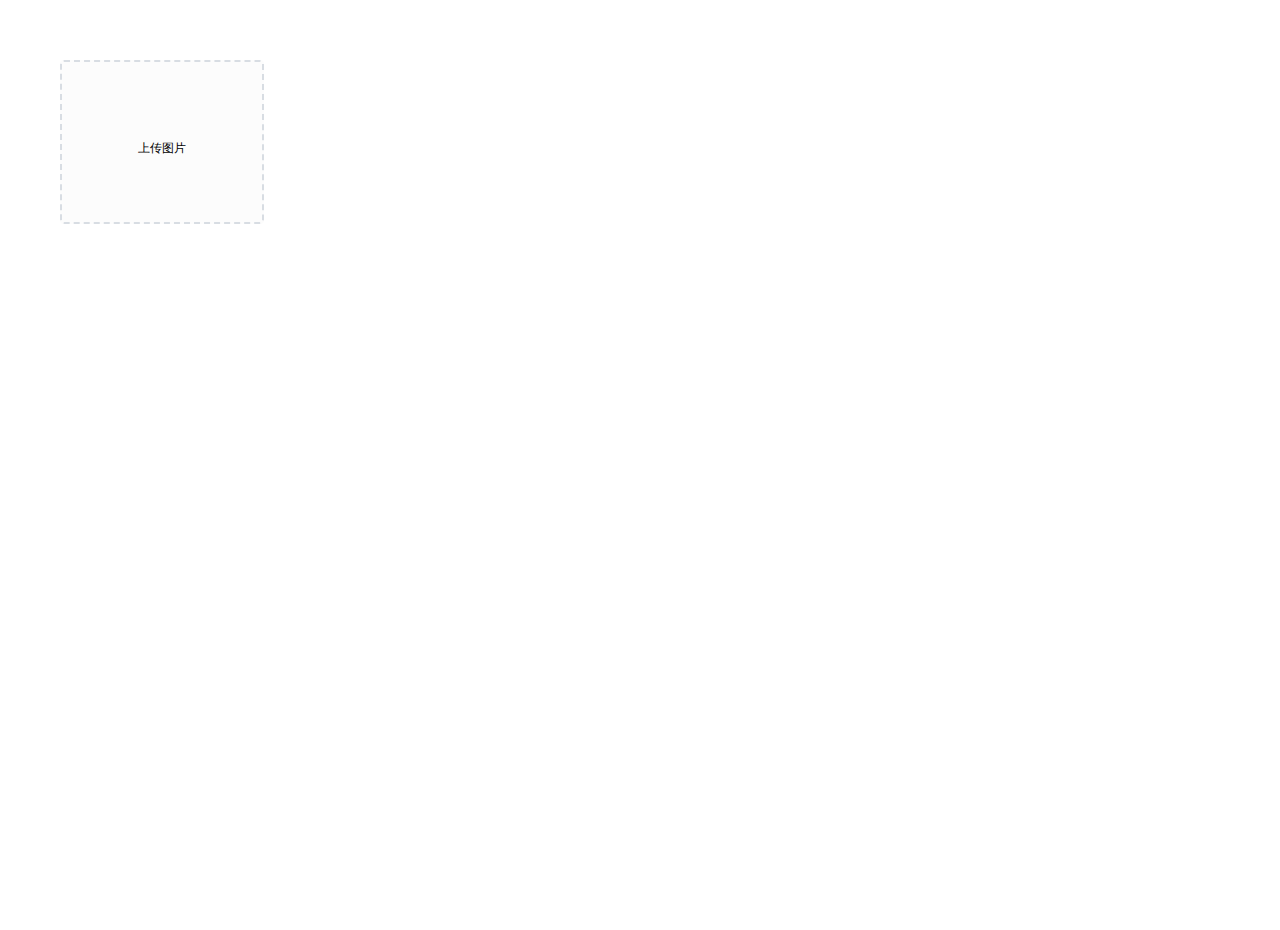
<file: backend/page/demo/upload.html>
<!DOCTYPE html>
<html lang="en">
<head>
  <meta charset="UTF-8">
  <meta http-equiv="X-UA-Compatible" content="IE=edge">
  <meta name="viewport" content="width=device-width, initial-scale=1.0">
  <title>文件上传</title>
  <!-- 引入样式 -->
  <link rel="stylesheet" href="../../plugins/element-ui/index.css" />
  <link rel="stylesheet" href="../../styles/common.css" />
  <link rel="stylesheet" href="../../styles/page.css" />
</head>
<body>
   <div class="addBrand-container" id="food-add-app">
    <div class="container">
        <el-upload class="avatar-uploader"
                action="/common/upload"
                :show-file-list="false"
                :on-success="handleAvatarSuccess"
                :before-upload="beforeUpload"
                ref="upload">
            <img v-if="imageUrl" :src="imageUrl" class="avatar"></img>
            <i v-else class="el-icon-plus avatar-uploader-icon"></i>
        </el-upload>
    </div>
  </div>
    <!-- 开发环境版本，包含了有帮助的命令行警告 -->
    <script src="../../plugins/vue/vue.js"></script>
    <!-- 引入组件库 -->
    <script src="../../plugins/element-ui/index.js"></script>
    <!-- 引入axios -->
    <script src="../../plugins/axios/axios.min.js"></script>
    <script src="../../js/index.js"></script>
    <script>
      new Vue({
        el: '#food-add-app',
        data() {
          return {
            imageUrl: ''
          }
        },
        methods: {
          handleAvatarSuccess (response, file, fileList) {
              this.imageUrl = `/common/download?name=${response.data}`
          },
          beforeUpload (file) {
            if(file){
              const suffix = file.name.split('.')[1]
              const size = file.size / 1024 / 1024 < 2
              if(['png','jpeg','jpg'].indexOf(suffix) < 0){
                this.$message.error('上传图片只支持 png、jpeg、jpg 格式！')
                this.$refs.upload.clearFiles()
                return false
              }
              if(!size){
                this.$message.error('上传文件大小不能超过 2MB!')
                return false
              }
              return file
            }
          }
        }
      })
    </script>
</body>
</html>
</file>
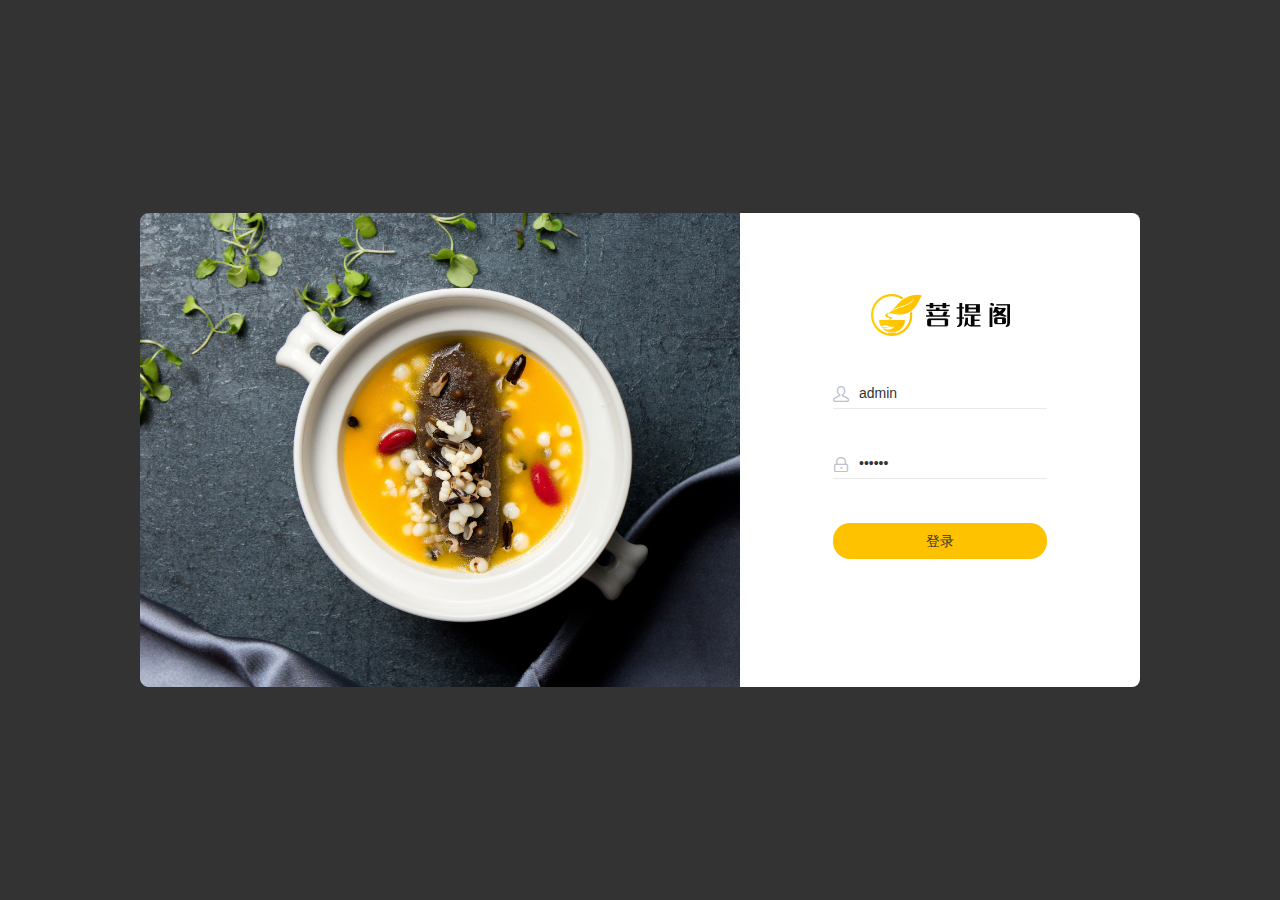
<file: backend/page/login/login.html>
<!DOCTYPE html>
<html lang="en">

<head>
  <meta charset="UTF-8">
  <meta http-equiv="X-UA-Compatible" content="IE=edge">
  <meta name="viewport" content="width=device-width, initial-scale=1.0">
  <title>瑞吉外卖管理端</title>
  <link rel="shortcut icon" href="../../favicon.ico">
  <!-- 引入样式 -->
  <link rel="stylesheet" href="../../plugins/element-ui/index.css" />
  <link rel="stylesheet" href="../../styles/common.css">
  <link rel="stylesheet" href="../../styles/login.css">
  <link rel="stylesheet" href="../../styles/icon/iconfont.css" />
  <style>
    .body{
      min-width: 1366px;
    }
  </style>
</head> 

<body>
  <div class="login" id="login-app">
    <div class="login-box">
      <img src="../../images/login/login-l.png" alt="">
      <div class="login-form">
        <el-form ref="loginForm" :model="loginForm" :rules="loginRules" >
          <div class="login-form-title">
            <img src="../../images/login/logo.png" style="width:139px;height:42px;" alt="" />
          </div>
          <el-form-item prop="username">
            <el-input v-model="loginForm.username" type="text" auto-complete="off" placeholder="账号" maxlength="20"
              prefix-icon="iconfont icon-user" />
          </el-form-item>
          <el-form-item prop="password">
            <el-input v-model="loginForm.password" type="password" placeholder="密码" prefix-icon="iconfont icon-lock" maxlength="20"
              @keyup.enter.native="handleLogin" />
          </el-form-item>
          <el-form-item style="width:100%;">
            <el-button :loading="loading" class="login-btn" size="medium" type="primary" style="width:100%;"
              @click.native.prevent="handleLogin">
              <span v-if="!loading">登录</span>
              <span v-else>登录中...</span>
            </el-button>
          </el-form-item>
        </el-form>
      </div>
    </div>
  </div>

  <!-- 开发环境版本，包含了有帮助的命令行警告 -->
  <script src="../../plugins/vue/vue.js"></script>
  <!-- 引入组件库 -->
  <script src="../../plugins/element-ui/index.js"></script>
  <!-- 引入axios -->
  <script src="../../plugins/axios/axios.min.js"></script>
  <script src="../../js/request.js"></script>
  <script src="../../js/validate.js"></script>
  <script src="../../api/login.js"></script>

  <script>
    new Vue({
      el: '#login-app',
      data() {
        return {
          loginForm:{
            username: 'admin',
            password: '123456'
          },
          loading: false
        }
      },
      computed: {
        loginRules() {
          const validateUsername = (rule, value, callback) => {
            if (value.length < 1 ) {
              callback(new Error('请输入用户名'))
            } else {
              callback()
            }
          }
          const validatePassword = (rule, value, callback) => {
            if (value.length < 6) {
              callback(new Error('密码必须在6位以上'))
            } else {
              callback()
            }
          }
          return {
            'username': [{ 'validator': validateUsername, 'trigger': 'blur' }],
            'password': [{ 'validator': validatePassword, 'trigger': 'blur' }]
          }
        }
      },
      created() {
      },
      methods: {
        async handleLogin() {
          this.$refs.loginForm.validate(async (valid) => {
            if (valid) {
              this.loading = true
              let res = await loginApi(this.loginForm)
              if (String(res.code) === '1') {
                localStorage.setItem('userInfo',JSON.stringify(res.data))
                window.location.href= '/backend/index.html'
              } else {
                this.$message.error(res.msg)
                this.loading = false
              }
            }
          })
        }
      }
    })
  </script>
</body>

</html>
</file>
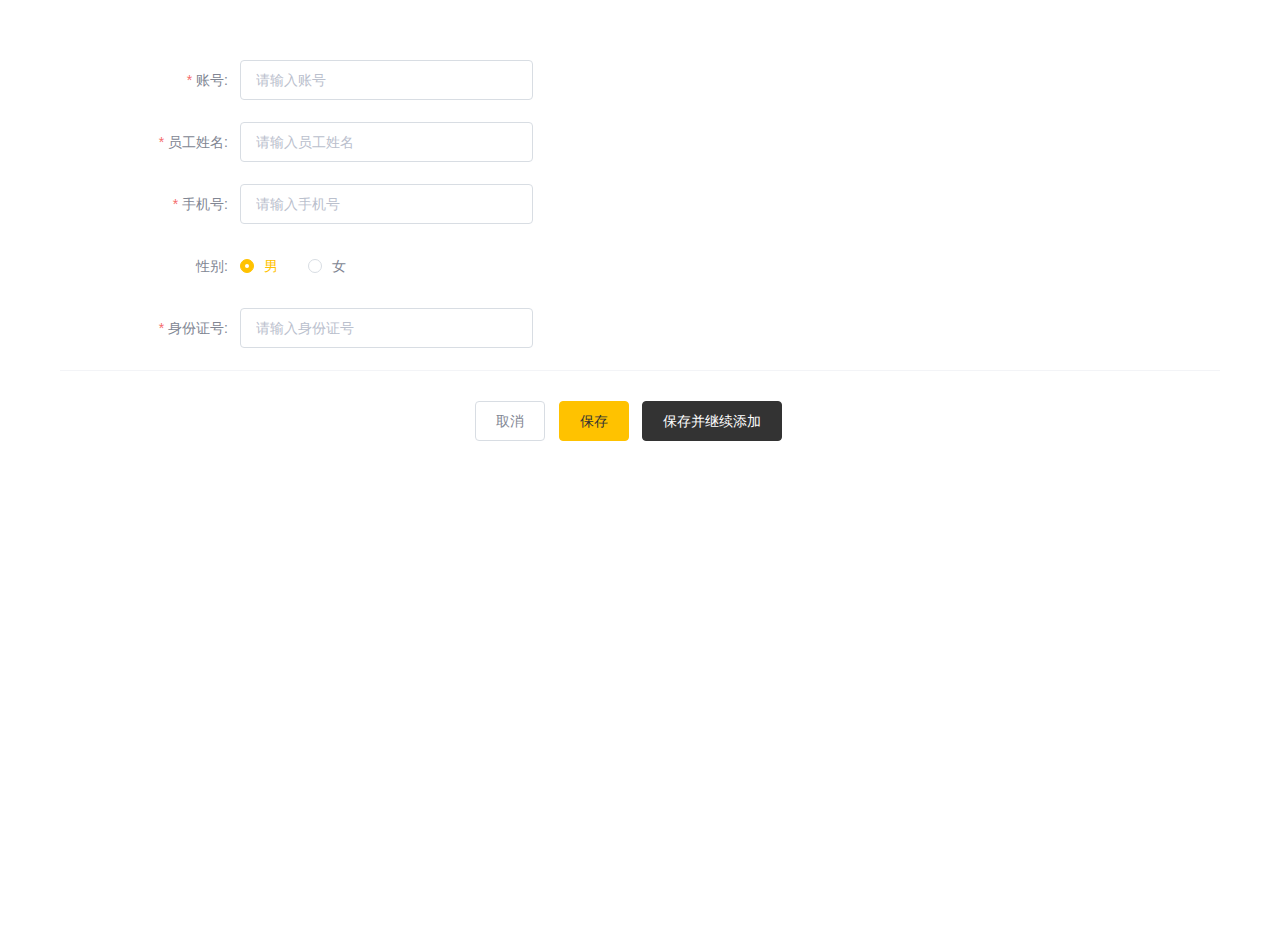
<file: backend/page/member/add.html>
<!DOCTYPE html>
<html lang="en">
<head>
  <meta charset="UTF-8">
  <meta http-equiv="X-UA-Compatible" content="IE=edge">
  <meta name="viewport" content="width=device-width, initial-scale=1.0">
  <title>Document</title>
  <!-- 引入样式 -->
  <link rel="stylesheet" href="../../plugins/element-ui/index.css" />
  <link rel="stylesheet" href="../../styles/common.css" />
  <link rel="stylesheet" href="../../styles/page.css" />
</head>
<body>
  <div class="addBrand-container" id="member-add-app">
    <div class="container">
      <el-form
        ref="ruleForm"
        :model="ruleForm"
        :rules="rules"
        :inline="false"
        label-width="180px"
        class="demo-ruleForm"
      >
        <el-form-item label="账号:" prop="username">
          <el-input v-model="ruleForm.username" placeholder="请输入账号" maxlength="20"/>
        </el-form-item>
        <el-form-item
          label="员工姓名:"
          prop="name"
        >
          <el-input
            v-model="ruleForm.name"
            placeholder="请输入员工姓名"
            maxlength="20"
          />
        </el-form-item>

        <el-form-item
          label="手机号:"
          prop="phone"
        >
          <el-input
            v-model="ruleForm.phone"
            placeholder="请输入手机号"
            maxlength="20"
          />
        </el-form-item>
        <el-form-item
          label="性别:"
          prop="sex"
        >
          <el-radio-group v-model="ruleForm.sex">
            <el-radio label="男"></el-radio>
            <el-radio label="女"></el-radio>
          </el-radio-group>
        </el-form-item>
        <el-form-item
          label="身份证号:"
          prop="idNumber"
        >
          <el-input
            v-model="ruleForm.idNumber"
            placeholder="请输入身份证号"
            maxlength="20"
          />
        </el-form-item>
        <div class="subBox address">
          <el-form-item>
            <el-button  @click="goBack()">
              取消
            </el-button>
            <el-button
              type="primary"
              @click="submitForm('ruleForm', false)"
            >
              保存
            </el-button>
            <el-button
              v-if="actionType == 'add'"
              type="primary"
              class="continue"
              @click="submitForm('ruleForm', true)"
            >
              保存并继续添加
            </el-button>
          </el-form-item>
        </div>
      </el-form>
    </div>
  </div>
    <!-- 开发环境版本，包含了有帮助的命令行警告 -->
    <script src="../../plugins/vue/vue.js"></script>
    <!-- 引入组件库 -->
    <script src="../../plugins/element-ui/index.js"></script>
    <!-- 引入axios -->
    <script src="../../plugins/axios/axios.min.js"></script>
    <script src="../../js/request.js"></script>
    <script src="../../api/member.js"></script>
    <script src="../../js/validate.js"></script>
    <script src="../../js/index.js"></script>
    <script>
      new Vue({
        el: '#member-add-app',
        data() {
          return {
            id: '',
            actionType : '',
            ruleForm : {
                'name': '',
                'phone': '',
                'sex': '男',
                'idNumber': '',
                username: ''
            }
          }
        },
        computed: {
          rules () {
            return {
              //账号
              username: [
                {
                  required: true, 'validator': checkUserName, trigger: 'blur'
                }
              ],
              //姓名
              name: [{ required: true, 'validator': checkName, 'trigger': 'blur' }],
              'phone': [{ 'required': true, 'validator': checkPhone, 'trigger': 'blur' }],
              'idNumber': [{ 'required': true, 'validator': validID, 'trigger': 'blur' }]
            }
          }
        },
        created() {
          this.id = requestUrlParam('id')
          this.actionType = this.id ? 'edit' : 'add'
          if (this.id) {
            this.init()
          }
        },
        mounted() {
        },
        methods: {
          async init () {
            queryEmployeeById(this.id).then(res => {
              console.log(res)
              if (String(res.code) === '1') {
                console.log(res.data)
                this.ruleForm = res.data
                this.ruleForm.sex = res.data.sex === '0' ? '女' : '男'
                // this.ruleForm.password = ''
              } else {
                this.$message.error(res.msg || '操作失败')
              }
            })
          },
          submitForm (formName, st) {
            this.$refs[formName].validate((valid) => {
              if (valid) {
                if (this.actionType === 'add') {
                  const params = {
                    ...this.ruleForm,
                    sex: this.ruleForm.sex === '女' ? '0' : '1'
                  }
                  addEmployee(params).then(res => {
                    if (res.code === 1) {
                      this.$message.success('员工添加成功！')
                      if (!st) {
                        this.goBack()
                      } else {
                        this.ruleForm = {
                          username: '',
                          'name': '',
                          'phone': '',
                          // 'password': '',
                          // 'rePassword': '',/
                          'sex': '男',
                          'idNumber': ''
                        }
                      }
                    } else {
                      this.$message.error(res.msg || '操作失败')
                    }
                  }).catch(err => {
                    this.$message.error('请求出错了：' + err)
                  })
                } else {
                  const params = {
                    ...this.ruleForm,
                    sex: this.ruleForm.sex === '女' ? '0' : '1'
                  }
                  editEmployee(params).then(res => {
                    if (res.code === 1) {
                      this.$message.success('员工信息修改成功！')
                      this.goBack()
                    } else {
                      this.$message.error(res.msg || '操作失败')
                    }
                  }).catch(err => {
                    this.$message.error('请求出错了：' + err)
                  })
                }
              } else {
                console.log('error submit!!')
                return false
              }
            })
          },
          goBack(){
            window.parent.menuHandle({
              id: '2',
              url: '/backend/page/member/list.html',
              name: '员工管理'
            },false)
          }
        }
      })
    </script>
</body>
</html>
</file>
<file: backend/plugins/element-ui/index.css>
@charset "UTF-8";.el-pagination--small .arrow.disabled,.el-table .hidden-columns,.el-table td.is-hidden>*,.el-table th.is-hidden>*,.el-table--hidden{visibility:hidden}.el-input__suffix,.el-tree.is-dragging .el-tree-node__content *{pointer-events:none}.el-dropdown .el-dropdown-selfdefine:focus:active,.el-dropdown .el-dropdown-selfdefine:focus:not(.focusing),.el-message__closeBtn:focus,.el-message__content:focus,.el-popover:focus,.el-popover:focus:active,.el-popover__reference:focus:hover,.el-popover__reference:focus:not(.focusing),.el-rate:active,.el-rate:focus,.el-tooltip:focus:hover,.el-tooltip:focus:not(.focusing),.el-upload-list__item.is-success:active,.el-upload-list__item.is-success:not(.focusing):focus{outline-width:0}@font-face{font-family:element-icons;src:url(fonts/element-icons.woff) format("woff"),url(fonts/element-icons.ttf) format("truetype");font-weight:400;font-display:"auto";font-style:normal}[class*=" el-icon-"],[class^=el-icon-]{font-family:element-icons!important;speak:none;font-style:normal;font-weight:400;font-variant:normal;text-transform:none;line-height:1;vertical-align:baseline;display:inline-block;-webkit-font-smoothing:antialiased;-moz-osx-font-smoothing:grayscale}.el-icon-ice-cream-round:before{content:"\e6a0"}.el-icon-ice-cream-square:before{content:"\e6a3"}.el-icon-lollipop:before{content:"\e6a4"}.el-icon-potato-strips:before{content:"\e6a5"}.el-icon-milk-tea:before{content:"\e6a6"}.el-icon-ice-drink:before{content:"\e6a7"}.el-icon-ice-tea:before{content:"\e6a9"}.el-icon-coffee:before{content:"\e6aa"}.el-icon-orange:before{content:"\e6ab"}.el-icon-pear:before{content:"\e6ac"}.el-icon-apple:before{content:"\e6ad"}.el-icon-cherry:before{content:"\e6ae"}.el-icon-watermelon:before{content:"\e6af"}.el-icon-grape:before{content:"\e6b0"}.el-icon-refrigerator:before{content:"\e6b1"}.el-icon-goblet-square-full:before{content:"\e6b2"}.el-icon-goblet-square:before{content:"\e6b3"}.el-icon-goblet-full:before{content:"\e6b4"}.el-icon-goblet:before{content:"\e6b5"}.el-icon-cold-drink:before{content:"\e6b6"}.el-icon-coffee-cup:before{content:"\e6b8"}.el-icon-water-cup:before{content:"\e6b9"}.el-icon-hot-water:before{content:"\e6ba"}.el-icon-ice-cream:before{content:"\e6bb"}.el-icon-dessert:before{content:"\e6bc"}.el-icon-sugar:before{content:"\e6bd"}.el-icon-tableware:before{content:"\e6be"}.el-icon-burger:before{content:"\e6bf"}.el-icon-knife-fork:before{content:"\e6c1"}.el-icon-fork-spoon:before{content:"\e6c2"}.el-icon-chicken:before{content:"\e6c3"}.el-icon-food:before{content:"\e6c4"}.el-icon-dish-1:before{content:"\e6c5"}.el-icon-dish:before{content:"\e6c6"}.el-icon-moon-night:before{content:"\e6ee"}.el-icon-moon:before{content:"\e6f0"}.el-icon-cloudy-and-sunny:before{content:"\e6f1"}.el-icon-partly-cloudy:before{content:"\e6f2"}.el-icon-cloudy:before{content:"\e6f3"}.el-icon-sunny:before{content:"\e6f6"}.el-icon-sunset:before{content:"\e6f7"}.el-icon-sunrise-1:before{content:"\e6f8"}.el-icon-sunrise:before{content:"\e6f9"}.el-icon-heavy-rain:before{content:"\e6fa"}.el-icon-lightning:before{content:"\e6fb"}.el-icon-light-rain:before{content:"\e6fc"}.el-icon-wind-power:before{content:"\e6fd"}.el-icon-baseball:before{content:"\e712"}.el-icon-soccer:before{content:"\e713"}.el-icon-football:before{content:"\e715"}.el-icon-basketball:before{content:"\e716"}.el-icon-ship:before{content:"\e73f"}.el-icon-truck:before{content:"\e740"}.el-icon-bicycle:before{content:"\e741"}.el-icon-mobile-phone:before{content:"\e6d3"}.el-icon-service:before{content:"\e6d4"}.el-icon-key:before{content:"\e6e2"}.el-icon-unlock:before{content:"\e6e4"}.el-icon-lock:before{content:"\e6e5"}.el-icon-watch:before{content:"\e6fe"}.el-icon-watch-1:before{content:"\e6ff"}.el-icon-timer:before{content:"\e702"}.el-icon-alarm-clock:before{content:"\e703"}.el-icon-map-location:before{content:"\e704"}.el-icon-delete-location:before{content:"\e705"}.el-icon-add-location:before{content:"\e706"}.el-icon-location-information:before{content:"\e707"}.el-icon-location-outline:before{content:"\e708"}.el-icon-location:before{content:"\e79e"}.el-icon-place:before{content:"\e709"}.el-icon-discover:before{content:"\e70a"}.el-icon-first-aid-kit:before{content:"\e70b"}.el-icon-trophy-1:before{content:"\e70c"}.el-icon-trophy:before{content:"\e70d"}.el-icon-medal:before{content:"\e70e"}.el-icon-medal-1:before{content:"\e70f"}.el-icon-stopwatch:before{content:"\e710"}.el-icon-mic:before{content:"\e711"}.el-icon-copy-document:before{content:"\e718"}.el-icon-full-screen:before{content:"\e719"}.el-icon-switch-button:before{content:"\e71b"}.el-icon-aim:before{content:"\e71c"}.el-icon-crop:before{content:"\e71d"}.el-icon-odometer:before{content:"\e71e"}.el-icon-time:before{content:"\e71f"}.el-icon-bangzhu:before{content:"\e724"}.el-icon-close-notification:before{content:"\e726"}.el-icon-microphone:before{content:"\e727"}.el-icon-turn-off-microphone:before{content:"\e728"}.el-icon-position:before{content:"\e729"}.el-icon-postcard:before{content:"\e72a"}.el-icon-message:before{content:"\e72b"}.el-icon-chat-line-square:before{content:"\e72d"}.el-icon-chat-dot-square:before{content:"\e72e"}.el-icon-chat-dot-round:before{content:"\e72f"}.el-icon-chat-square:before{content:"\e730"}.el-icon-chat-line-round:before{content:"\e731"}.el-icon-chat-round:before{content:"\e732"}.el-icon-set-up:before{content:"\e733"}.el-icon-turn-off:before{content:"\e734"}.el-icon-open:before{content:"\e735"}.el-icon-connection:before{content:"\e736"}.el-icon-link:before{content:"\e737"}.el-icon-cpu:before{content:"\e738"}.el-icon-thumb:before{content:"\e739"}.el-icon-female:before{content:"\e73a"}.el-icon-male:before{content:"\e73b"}.el-icon-guide:before{content:"\e73c"}.el-icon-news:before{content:"\e73e"}.el-icon-price-tag:before{content:"\e744"}.el-icon-discount:before{content:"\e745"}.el-icon-wallet:before{content:"\e747"}.el-icon-coin:before{content:"\e748"}.el-icon-money:before{content:"\e749"}.el-icon-bank-card:before{content:"\e74a"}.el-icon-box:before{content:"\e74b"}.el-icon-present:before{content:"\e74c"}.el-icon-sell:before{content:"\e6d5"}.el-icon-sold-out:before{content:"\e6d6"}.el-icon-shopping-bag-2:before{content:"\e74d"}.el-icon-shopping-bag-1:before{content:"\e74e"}.el-icon-shopping-cart-2:before{content:"\e74f"}.el-icon-shopping-cart-1:before{content:"\e750"}.el-icon-shopping-cart-full:before{content:"\e751"}.el-icon-smoking:before{content:"\e752"}.el-icon-no-smoking:before{content:"\e753"}.el-icon-house:before{content:"\e754"}.el-icon-table-lamp:before{content:"\e755"}.el-icon-school:before{content:"\e756"}.el-icon-office-building:before{content:"\e757"}.el-icon-toilet-paper:before{content:"\e758"}.el-icon-notebook-2:before{content:"\e759"}.el-icon-notebook-1:before{content:"\e75a"}.el-icon-files:before{content:"\e75b"}.el-icon-collection:before{content:"\e75c"}.el-icon-receiving:before{content:"\e75d"}.el-icon-suitcase-1:before{content:"\e760"}.el-icon-suitcase:before{content:"\e761"}.el-icon-film:before{content:"\e763"}.el-icon-collection-tag:before{content:"\e765"}.el-icon-data-analysis:before{content:"\e766"}.el-icon-pie-chart:before{content:"\e767"}.el-icon-data-board:before{content:"\e768"}.el-icon-data-line:before{content:"\e76d"}.el-icon-reading:before{content:"\e769"}.el-icon-magic-stick:before{content:"\e76a"}.el-icon-coordinate:before{content:"\e76b"}.el-icon-mouse:before{content:"\e76c"}.el-icon-brush:before{content:"\e76e"}.el-icon-headset:before{content:"\e76f"}.el-icon-umbrella:before{content:"\e770"}.el-icon-scissors:before{content:"\e771"}.el-icon-mobile:before{content:"\e773"}.el-icon-attract:before{content:"\e774"}.el-icon-monitor:before{content:"\e775"}.el-icon-search:before{content:"\e778"}.el-icon-takeaway-box:before{content:"\e77a"}.el-icon-paperclip:before{content:"\e77d"}.el-icon-printer:before{content:"\e77e"}.el-icon-document-add:before{content:"\e782"}.el-icon-document:before{content:"\e785"}.el-icon-document-checked:before{content:"\e786"}.el-icon-document-copy:before{content:"\e787"}.el-icon-document-delete:before{content:"\e788"}.el-icon-document-remove:before{content:"\e789"}.el-icon-tickets:before{content:"\e78b"}.el-icon-folder-checked:before{content:"\e77f"}.el-icon-folder-delete:before{content:"\e780"}.el-icon-folder-remove:before{content:"\e781"}.el-icon-folder-add:before{content:"\e783"}.el-icon-folder-opened:before{content:"\e784"}.el-icon-folder:before{content:"\e78a"}.el-icon-edit-outline:before{content:"\e764"}.el-icon-edit:before{content:"\e78c"}.el-icon-date:before{content:"\e78e"}.el-icon-c-scale-to-original:before{content:"\e7c6"}.el-icon-view:before{content:"\e6ce"}.el-icon-loading:before{content:"\e6cf"}.el-icon-rank:before{content:"\e6d1"}.el-icon-sort-down:before{content:"\e7c4"}.el-icon-sort-up:before{content:"\e7c5"}.el-icon-sort:before{content:"\e6d2"}.el-icon-finished:before{content:"\e6cd"}.el-icon-refresh-left:before{content:"\e6c7"}.el-icon-refresh-right:before{content:"\e6c8"}.el-icon-refresh:before{content:"\e6d0"}.el-icon-video-play:before{content:"\e7c0"}.el-icon-video-pause:before{content:"\e7c1"}.el-icon-d-arrow-right:before{content:"\e6dc"}.el-icon-d-arrow-left:before{content:"\e6dd"}.el-icon-arrow-up:before{content:"\e6e1"}.el-icon-arrow-down:before{content:"\e6df"}.el-icon-arrow-right:before{content:"\e6e0"}.el-icon-arrow-left:before{content:"\e6de"}.el-icon-top-right:before{content:"\e6e7"}.el-icon-top-left:before{content:"\e6e8"}.el-icon-top:before{content:"\e6e6"}.el-icon-bottom:before{content:"\e6eb"}.el-icon-right:before{content:"\e6e9"}.el-icon-back:before{content:"\e6ea"}.el-icon-bottom-right:before{content:"\e6ec"}.el-icon-bottom-left:before{content:"\e6ed"}.el-icon-caret-top:before{content:"\e78f"}.el-icon-caret-bottom:before{content:"\e790"}.el-icon-caret-right:before{content:"\e791"}.el-icon-caret-left:before{content:"\e792"}.el-icon-d-caret:before{content:"\e79a"}.el-icon-share:before{content:"\e793"}.el-icon-menu:before{content:"\e798"}.el-icon-s-grid:before{content:"\e7a6"}.el-icon-s-check:before{content:"\e7a7"}.el-icon-s-data:before{content:"\e7a8"}.el-icon-s-opportunity:before{content:"\e7aa"}.el-icon-s-custom:before{content:"\e7ab"}.el-icon-s-claim:before{content:"\e7ad"}.el-icon-s-finance:before{content:"\e7ae"}.el-icon-s-comment:before{content:"\e7af"}.el-icon-s-flag:before{content:"\e7b0"}.el-icon-s-marketing:before{content:"\e7b1"}.el-icon-s-shop:before{content:"\e7b4"}.el-icon-s-open:before{content:"\e7b5"}.el-icon-s-management:before{content:"\e7b6"}.el-icon-s-ticket:before{content:"\e7b7"}.el-icon-s-release:before{content:"\e7b8"}.el-icon-s-home:before{content:"\e7b9"}.el-icon-s-promotion:before{content:"\e7ba"}.el-icon-s-operation:before{content:"\e7bb"}.el-icon-s-unfold:before{content:"\e7bc"}.el-icon-s-fold:before{content:"\e7a9"}.el-icon-s-platform:before{content:"\e7bd"}.el-icon-s-order:before{content:"\e7be"}.el-icon-s-cooperation:before{content:"\e7bf"}.el-icon-bell:before{content:"\e725"}.el-icon-message-solid:before{content:"\e799"}.el-icon-video-camera:before{content:"\e772"}.el-icon-video-camera-solid:before{content:"\e796"}.el-icon-camera:before{content:"\e779"}.el-icon-camera-solid:before{content:"\e79b"}.el-icon-download:before{content:"\e77c"}.el-icon-upload2:before{content:"\e77b"}.el-icon-upload:before{content:"\e7c3"}.el-icon-picture-outline-round:before{content:"\e75f"}.el-icon-picture-outline:before{content:"\e75e"}.el-icon-picture:before{content:"\e79f"}.el-icon-close:before{content:"\e6db"}.el-icon-check:before{content:"\e6da"}.el-icon-plus:before{content:"\e6d9"}.el-icon-minus:before{content:"\e6d8"}.el-icon-help:before{content:"\e73d"}.el-icon-s-help:before{content:"\e7b3"}.el-icon-circle-close:before{content:"\e78d"}.el-icon-circle-check:before{content:"\e720"}.el-icon-circle-plus-outline:before{content:"\e723"}.el-icon-remove-outline:before{content:"\e722"}.el-icon-zoom-out:before{content:"\e776"}.el-icon-zoom-in:before{content:"\e777"}.el-icon-error:before{content:"\e79d"}.el-icon-success:before{content:"\e79c"}.el-icon-circle-plus:before{content:"\e7a0"}.el-icon-remove:before{content:"\e7a2"}.el-icon-info:before{content:"\e7a1"}.el-icon-question:before{content:"\e7a4"}.el-icon-warning-outline:before{content:"\e6c9"}.el-icon-warning:before{content:"\e7a3"}.el-icon-goods:before{content:"\e7c2"}.el-icon-s-goods:before{content:"\e7b2"}.el-icon-star-off:before{content:"\e717"}.el-icon-star-on:before{content:"\e797"}.el-icon-more-outline:before{content:"\e6cc"}.el-icon-more:before{content:"\e794"}.el-icon-phone-outline:before{content:"\e6cb"}.el-icon-phone:before{content:"\e795"}.el-icon-user:before{content:"\e6e3"}.el-icon-user-solid:before{content:"\e7a5"}.el-icon-setting:before{content:"\e6ca"}.el-icon-s-tools:before{content:"\e7ac"}.el-icon-delete:before{content:"\e6d7"}.el-icon-delete-solid:before{content:"\e7c9"}.el-icon-eleme:before{content:"\e7c7"}.el-icon-platform-eleme:before{content:"\e7ca"}.el-icon-loading{-webkit-animation:rotating 2s linear infinite;animation:rotating 2s linear infinite}.el-icon--right{margin-left:5px}.el-icon--left{margin-right:5px}@-webkit-keyframes rotating{0%{-webkit-transform:rotateZ(0);transform:rotateZ(0)}100%{-webkit-transform:rotateZ(360deg);transform:rotateZ(360deg)}}@keyframes rotating{0%{-webkit-transform:rotateZ(0);transform:rotateZ(0)}100%{-webkit-transform:rotateZ(360deg);transform:rotateZ(360deg)}}.el-pagination{white-space:nowrap;padding:2px 5px;color:#303133;font-weight:700}.el-pagination::after,.el-pagination::before{display:table;content:""}.el-pagination::after{clear:both}.el-pagination button,.el-pagination span:not([class*=suffix]){display:inline-block;font-size:13px;min-width:35.5px;height:28px;line-height:28px;vertical-align:top;-webkit-box-sizing:border-box;box-sizing:border-box}.el-pagination .el-input__inner{text-align:center;-moz-appearance:textfield;line-height:normal}.el-pagination .el-input__suffix{right:0;-webkit-transform:scale(.8);transform:scale(.8)}.el-pagination .el-select .el-input{width:100px;margin:0 5px}.el-pagination .el-select .el-input .el-input__inner{padding-right:25px;border-radius:3px}.el-pagination button{border:none;padding:0 6px;background:0 0}.el-pagination button:focus{outline:0}.el-pagination button:hover{color:#409EFF}.el-pagination button:disabled{color:#C0C4CC;background-color:#FFF;cursor:not-allowed}.el-pagination .btn-next,.el-pagination .btn-prev{background:center center no-repeat #FFF;background-size:16px;cursor:pointer;margin:0;color:#303133}.el-pagination .btn-next .el-icon,.el-pagination .btn-prev .el-icon{display:block;font-size:12px;font-weight:700}.el-pagination .btn-prev{padding-right:12px}.el-pagination .btn-next{padding-left:12px}.el-pagination .el-pager li.disabled{color:#C0C4CC;cursor:not-allowed}.el-pager li,.el-pager li.btn-quicknext:hover,.el-pager li.btn-quickprev:hover{cursor:pointer}.el-pagination--small .btn-next,.el-pagination--small .btn-prev,.el-pagination--small .el-pager li,.el-pagination--small .el-pager li.btn-quicknext,.el-pagination--small .el-pager li.btn-quickprev,.el-pagination--small .el-pager li:last-child{border-color:transparent;font-size:12px;line-height:22px;height:22px;min-width:22px}.el-pagination--small .more::before,.el-pagination--small li.more::before{line-height:24px}.el-pagination--small button,.el-pagination--small span:not([class*=suffix]){height:22px;line-height:22px}.el-pagination--small .el-pagination__editor,.el-pagination--small .el-pagination__editor.el-input .el-input__inner{height:22px}.el-pagination__sizes{margin:0 10px 0 0;font-weight:400;color:#606266}.el-pagination__sizes .el-input .el-input__inner{font-size:13px;padding-left:8px}.el-pagination__sizes .el-input .el-input__inner:hover{border-color:#409EFF}.el-pagination__total{margin-right:10px;font-weight:400;color:#606266}.el-pagination__jump{margin-left:24px;font-weight:400;color:#606266}.el-pagination__jump .el-input__inner{padding:0 3px}.el-pagination__rightwrapper{float:right}.el-pagination__editor{line-height:18px;padding:0 2px;height:28px;text-align:center;margin:0 2px;-webkit-box-sizing:border-box;box-sizing:border-box;border-radius:3px}.el-pager,.el-pagination.is-background .btn-next,.el-pagination.is-background .btn-prev{padding:0}.el-pagination__editor.el-input{width:50px}.el-pagination__editor.el-input .el-input__inner{height:28px}.el-pagination__editor .el-input__inner::-webkit-inner-spin-button,.el-pagination__editor .el-input__inner::-webkit-outer-spin-button{-webkit-appearance:none;margin:0}.el-pagination.is-background .btn-next,.el-pagination.is-background .btn-prev,.el-pagination.is-background .el-pager li{margin:0 5px;background-color:#f4f4f5;color:#606266;min-width:30px;border-radius:2px}.el-pagination.is-background .btn-next.disabled,.el-pagination.is-background .btn-next:disabled,.el-pagination.is-background .btn-prev.disabled,.el-pagination.is-background .btn-prev:disabled,.el-pagination.is-background .el-pager li.disabled{color:#C0C4CC}.el-pagination.is-background .el-pager li:not(.disabled):hover{color:#409EFF}.el-pagination.is-background .el-pager li:not(.disabled).active{background-color:#409EFF;color:#FFF}.el-dialog,.el-pager li{background:#FFF;-webkit-box-sizing:border-box}.el-pagination.is-background.el-pagination--small .btn-next,.el-pagination.is-background.el-pagination--small .btn-prev,.el-pagination.is-background.el-pagination--small .el-pager li{margin:0 3px;min-width:22px}.el-pager,.el-pager li{vertical-align:top;margin:0;display:inline-block}.el-pager{-webkit-user-select:none;-moz-user-select:none;-ms-user-select:none;user-select:none;list-style:none;font-size:0}.el-date-table,.el-table th{-webkit-user-select:none;-moz-user-select:none}.el-pager .more::before{line-height:30px}.el-pager li{padding:0 4px;font-size:13px;min-width:35.5px;height:28px;line-height:28px;box-sizing:border-box;text-align:center}.el-menu--collapse .el-menu .el-submenu,.el-menu--popup{min-width:200px}.el-pager li.btn-quicknext,.el-pager li.btn-quickprev{line-height:28px;color:#303133}.el-pager li.btn-quicknext.disabled,.el-pager li.btn-quickprev.disabled{color:#C0C4CC}.el-pager li.active+li{border-left:0}.el-pager li:hover{color:#409EFF}.el-pager li.active{color:#409EFF;cursor:default}@-webkit-keyframes v-modal-in{0%{opacity:0}}@-webkit-keyframes v-modal-out{100%{opacity:0}}.el-dialog{position:relative;margin:0 auto 50px;border-radius:2px;-webkit-box-shadow:0 1px 3px rgba(0,0,0,.3);box-shadow:0 1px 3px rgba(0,0,0,.3);box-sizing:border-box;width:50%}.el-dialog.is-fullscreen{width:100%;margin-top:0;margin-bottom:0;height:100%;overflow:auto}.el-dialog__wrapper{position:fixed;top:0;right:0;bottom:0;left:0;overflow:auto;margin:0}.el-dialog__header{padding:20px 20px 10px}.el-dialog__headerbtn{position:absolute;top:20px;right:20px;padding:0;background:0 0;border:none;outline:0;cursor:pointer;font-size:16px}.el-dialog__headerbtn .el-dialog__close{color:#909399}.el-dialog__headerbtn:focus .el-dialog__close,.el-dialog__headerbtn:hover .el-dialog__close{color:#409EFF}.el-dialog__title{line-height:24px;font-size:18px;color:#303133}.el-dialog__body{padding:30px 20px;color:#606266;font-size:14px;word-break:break-all}.el-dialog__footer{padding:10px 20px 20px;text-align:right;-webkit-box-sizing:border-box;box-sizing:border-box}.el-dialog--center{text-align:center}.el-dialog--center .el-dialog__body{text-align:initial;padding:25px 25px 30px}.el-dialog--center .el-dialog__footer{text-align:inherit}.dialog-fade-enter-active{-webkit-animation:dialog-fade-in .3s;animation:dialog-fade-in .3s}.dialog-fade-leave-active{-webkit-animation:dialog-fade-out .3s;animation:dialog-fade-out .3s}@-webkit-keyframes dialog-fade-in{0%{-webkit-transform:translate3d(0,-20px,0);transform:translate3d(0,-20px,0);opacity:0}100%{-webkit-transform:translate3d(0,0,0);transform:translate3d(0,0,0);opacity:1}}@keyframes dialog-fade-in{0%{-webkit-transform:translate3d(0,-20px,0);transform:translate3d(0,-20px,0);opacity:0}100%{-webkit-transform:translate3d(0,0,0);transform:translate3d(0,0,0);opacity:1}}@-webkit-keyframes dialog-fade-out{0%{-webkit-transform:translate3d(0,0,0);transform:translate3d(0,0,0);opacity:1}100%{-webkit-transform:translate3d(0,-20px,0);transform:translate3d(0,-20px,0);opacity:0}}@keyframes dialog-fade-out{0%{-webkit-transform:translate3d(0,0,0);transform:translate3d(0,0,0);opacity:1}100%{-webkit-transform:translate3d(0,-20px,0);transform:translate3d(0,-20px,0);opacity:0}}.el-autocomplete{position:relative;display:inline-block}.el-autocomplete-suggestion{margin:5px 0;-webkit-box-shadow:0 2px 12px 0 rgba(0,0,0,.1);box-shadow:0 2px 12px 0 rgba(0,0,0,.1);border-radius:4px;border:1px solid #E4E7ED;-webkit-box-sizing:border-box;box-sizing:border-box;background-color:#FFF}.el-dropdown-menu,.el-menu--collapse .el-submenu .el-menu{z-index:10;-webkit-box-shadow:0 2px 12px 0 rgba(0,0,0,.1)}.el-autocomplete-suggestion__wrap{max-height:280px;padding:10px 0;-webkit-box-sizing:border-box;box-sizing:border-box}.el-autocomplete-suggestion__list{margin:0;padding:0}.el-autocomplete-suggestion li{padding:0 20px;margin:0;line-height:34px;cursor:pointer;color:#606266;font-size:14px;list-style:none;white-space:nowrap;overflow:hidden;text-overflow:ellipsis}.el-autocomplete-suggestion li.highlighted,.el-autocomplete-suggestion li:hover{background-color:#F5F7FA}.el-autocomplete-suggestion li.divider{margin-top:6px;border-top:1px solid #000}.el-autocomplete-suggestion li.divider:last-child{margin-bottom:-6px}.el-autocomplete-suggestion.is-loading li{text-align:center;height:100px;line-height:100px;font-size:20px;color:#999}.el-autocomplete-suggestion.is-loading li::after{display:inline-block;content:"";height:100%;vertical-align:middle}.el-autocomplete-suggestion.is-loading li:hover{background-color:#FFF}.el-autocomplete-suggestion.is-loading .el-icon-loading{vertical-align:middle}.el-dropdown{display:inline-block;position:relative;color:#606266;font-size:14px}.el-dropdown .el-button-group{display:block}.el-dropdown .el-button-group .el-button{float:none}.el-dropdown .el-dropdown__caret-button{padding-left:5px;padding-right:5px;position:relative;border-left:none}.el-dropdown .el-dropdown__caret-button::before{content:'';position:absolute;display:block;width:1px;top:5px;bottom:5px;left:0;background:rgba(255,255,255,.5)}.el-dropdown .el-dropdown__caret-button.el-button--default::before{background:rgba(220,223,230,.5)}.el-dropdown .el-dropdown__caret-button:hover::before{top:0;bottom:0}.el-dropdown .el-dropdown__caret-button .el-dropdown__icon{padding-left:0}.el-dropdown__icon{font-size:12px;margin:0 3px}.el-dropdown-menu{position:absolute;top:0;left:0;padding:10px 0;margin:5px 0;background-color:#FFF;border:1px solid #EBEEF5;border-radius:4px;box-shadow:0 2px 12px 0 rgba(0,0,0,.1)}.el-dropdown-menu__item{list-style:none;line-height:36px;padding:0 20px;margin:0;font-size:14px;color:#606266;cursor:pointer;outline:0}.el-dropdown-menu__item:focus,.el-dropdown-menu__item:not(.is-disabled):hover{background-color:#ecf5ff;color:#66b1ff}.el-dropdown-menu__item i{margin-right:5px}.el-dropdown-menu__item--divided{position:relative;margin-top:6px;border-top:1px solid #EBEEF5}.el-dropdown-menu__item--divided:before{content:'';height:6px;display:block;margin:0 -20px;background-color:#FFF}.el-dropdown-menu__item.is-disabled{cursor:default;color:#bbb;pointer-events:none}.el-dropdown-menu--medium{padding:6px 0}.el-dropdown-menu--medium .el-dropdown-menu__item{line-height:30px;padding:0 17px;font-size:14px}.el-dropdown-menu--medium .el-dropdown-menu__item.el-dropdown-menu__item--divided{margin-top:6px}.el-dropdown-menu--medium .el-dropdown-menu__item.el-dropdown-menu__item--divided:before{height:6px;margin:0 -17px}.el-dropdown-menu--small{padding:6px 0}.el-dropdown-menu--small .el-dropdown-menu__item{line-height:27px;padding:0 15px;font-size:13px}.el-dropdown-menu--small .el-dropdown-menu__item.el-dropdown-menu__item--divided{margin-top:4px}.el-dropdown-menu--small .el-dropdown-menu__item.el-dropdown-menu__item--divided:before{height:4px;margin:0 -15px}.el-dropdown-menu--mini{padding:3px 0}.el-dropdown-menu--mini .el-dropdown-menu__item{line-height:24px;padding:0 10px;font-size:12px}.el-dropdown-menu--mini .el-dropdown-menu__item.el-dropdown-menu__item--divided{margin-top:3px}.el-dropdown-menu--mini .el-dropdown-menu__item.el-dropdown-menu__item--divided:before{height:3px;margin:0 -10px}.el-menu{border-right:solid 1px #e6e6e6;list-style:none;position:relative;margin:0;padding-left:0;background-color:#FFF}.el-menu--horizontal>.el-menu-item:not(.is-disabled):focus,.el-menu--horizontal>.el-menu-item:not(.is-disabled):hover,.el-menu--horizontal>.el-submenu .el-submenu__title:hover{background-color:#fff}.el-menu::after,.el-menu::before{display:table;content:""}.el-menu::after{clear:both}.el-menu.el-menu--horizontal{border-bottom:solid 1px #e6e6e6}.el-menu--horizontal{border-right:none}.el-menu--horizontal>.el-menu-item{float:left;height:60px;line-height:60px;margin:0;border-bottom:2px solid transparent;color:#909399}.el-menu--horizontal>.el-menu-item a,.el-menu--horizontal>.el-menu-item a:hover{color:inherit}.el-menu--horizontal>.el-submenu{float:left}.el-menu--horizontal>.el-submenu:focus,.el-menu--horizontal>.el-submenu:hover{outline:0}.el-menu--horizontal>.el-submenu:focus .el-submenu__title,.el-menu--horizontal>.el-submenu:hover .el-submenu__title{color:#303133}.el-menu--horizontal>.el-submenu.is-active .el-submenu__title{border-bottom:2px solid #409EFF;color:#303133}.el-menu--horizontal>.el-submenu .el-submenu__title{height:60px;line-height:60px;border-bottom:2px solid transparent;color:#909399}.el-menu--horizontal>.el-submenu .el-submenu__icon-arrow{position:static;vertical-align:middle;margin-left:8px;margin-top:-3px}.el-menu--horizontal .el-menu .el-menu-item,.el-menu--horizontal .el-menu .el-submenu__title{background-color:#FFF;float:none;height:36px;line-height:36px;padding:0 10px;color:#909399}.el-menu--horizontal .el-menu .el-menu-item.is-active,.el-menu--horizontal .el-menu .el-submenu.is-active>.el-submenu__title{color:#303133}.el-menu--horizontal .el-menu-item:not(.is-disabled):focus,.el-menu--horizontal .el-menu-item:not(.is-disabled):hover{outline:0;color:#303133}.el-menu--horizontal>.el-menu-item.is-active{border-bottom:2px solid #409EFF;color:#303133}.el-menu--collapse{width:64px}.el-menu--collapse>.el-menu-item [class^=el-icon-],.el-menu--collapse>.el-submenu>.el-submenu__title [class^=el-icon-]{margin:0;vertical-align:middle;width:24px;text-align:center}.el-menu--collapse>.el-menu-item .el-submenu__icon-arrow,.el-menu--collapse>.el-submenu>.el-submenu__title .el-submenu__icon-arrow{display:none}.el-menu--collapse>.el-menu-item span,.el-menu--collapse>.el-submenu>.el-submenu__title span{height:0;width:0;overflow:hidden;visibility:hidden;display:inline-block}.el-menu--collapse>.el-menu-item.is-active i{color:inherit}.el-menu--collapse .el-submenu{position:relative}.el-menu--collapse .el-submenu .el-menu{position:absolute;margin-left:5px;top:0;left:100%;border:1px solid #E4E7ED;border-radius:2px;box-shadow:0 2px 12px 0 rgba(0,0,0,.1)}.el-menu-item,.el-submenu__title{height:56px;line-height:56px;position:relative;-webkit-box-sizing:border-box;white-space:nowrap;list-style:none}.el-menu--collapse .el-submenu.is-opened>.el-submenu__title .el-submenu__icon-arrow{-webkit-transform:none;transform:none}.el-menu--popup{z-index:100;border:none;padding:5px 0;border-radius:2px;-webkit-box-shadow:0 2px 12px 0 rgba(0,0,0,.1);box-shadow:0 2px 12px 0 rgba(0,0,0,.1)}.el-menu--popup-bottom-start{margin-top:5px}.el-menu--popup-right-start{margin-left:5px;margin-right:5px}.el-menu-item{font-size:14px;color:#303133;padding:0 20px;cursor:pointer;-webkit-transition:border-color .3s,background-color .3s,color .3s;transition:border-color .3s,background-color .3s,color .3s;box-sizing:border-box}.el-menu-item *{vertical-align:middle}.el-menu-item i{color:#909399}.el-menu-item:focus,.el-menu-item:hover{outline:0;background-color:#ecf5ff}.el-menu-item.is-disabled{opacity:.25;cursor:not-allowed;background:0 0!important}.el-menu-item [class^=el-icon-]{margin-right:5px;width:24px;text-align:center;font-size:18px;vertical-align:middle}.el-menu-item.is-active{color:#409EFF}.el-menu-item.is-active i{color:inherit}.el-submenu{list-style:none;margin:0;padding-left:0}.el-submenu__title{font-size:14px;color:#303133;padding:0 20px;cursor:pointer;-webkit-transition:border-color .3s,background-color .3s,color .3s;transition:border-color .3s,background-color .3s,color .3s;box-sizing:border-box}.el-submenu__title *{vertical-align:middle}.el-submenu__title i{color:#909399}.el-submenu__title:focus,.el-submenu__title:hover{outline:0;background-color:#ecf5ff}.el-submenu__title.is-disabled{opacity:.25;cursor:not-allowed;background:0 0!important}.el-submenu__title:hover{background-color:#ecf5ff}.el-submenu .el-menu{border:none}.el-submenu .el-menu-item{height:50px;line-height:50px;padding:0 45px;min-width:200px}.el-submenu__icon-arrow{position:absolute;top:50%;right:20px;margin-top:-7px;-webkit-transition:-webkit-transform .3s;transition:-webkit-transform .3s;transition:transform .3s;transition:transform .3s,-webkit-transform .3s;font-size:12px}.el-submenu.is-active .el-submenu__title{border-bottom-color:#409EFF}.el-submenu.is-opened>.el-submenu__title .el-submenu__icon-arrow{-webkit-transform:rotateZ(180deg);transform:rotateZ(180deg)}.el-submenu.is-disabled .el-menu-item,.el-submenu.is-disabled .el-submenu__title{opacity:.25;cursor:not-allowed;background:0 0!important}.el-submenu [class^=el-icon-]{vertical-align:middle;margin-right:5px;width:24px;text-align:center;font-size:18px}.el-menu-item-group>ul{padding:0}.el-menu-item-group__title{padding:7px 0 7px 20px;line-height:normal;font-size:12px;color:#909399}.el-radio-button__inner,.el-radio-group{display:inline-block;line-height:1;vertical-align:middle}.horizontal-collapse-transition .el-submenu__title .el-submenu__icon-arrow{-webkit-transition:.2s;transition:.2s;opacity:0}.el-radio-group{font-size:0}.el-radio-button{position:relative;display:inline-block;outline:0}.el-radio-button__inner{white-space:nowrap;background:#FFF;border:1px solid #DCDFE6;font-weight:500;border-left:0;color:#606266;-webkit-appearance:none;text-align:center;-webkit-box-sizing:border-box;box-sizing:border-box;outline:0;margin:0;position:relative;cursor:pointer;-webkit-transition:all .3s cubic-bezier(.645,.045,.355,1);transition:all .3s cubic-bezier(.645,.045,.355,1);padding:12px 20px;font-size:14px;border-radius:0}.el-radio-button__inner.is-round{padding:12px 20px}.el-radio-button__inner:hover{color:#409EFF}.el-radio-button__inner [class*=el-icon-]{line-height:.9}.el-radio-button__inner [class*=el-icon-]+span{margin-left:5px}.el-radio-button:first-child .el-radio-button__inner{border-left:1px solid #DCDFE6;border-radius:4px 0 0 4px;-webkit-box-shadow:none!important;box-shadow:none!important}.el-radio-button__orig-radio{opacity:0;outline:0;position:absolute;z-index:-1}.el-radio-button__orig-radio:checked+.el-radio-button__inner{color:#FFF;background-color:#409EFF;border-color:#409EFF;-webkit-box-shadow:-1px 0 0 0 #409EFF;box-shadow:-1px 0 0 0 #409EFF}.el-radio-button__orig-radio:disabled+.el-radio-button__inner{color:#C0C4CC;cursor:not-allowed;background-image:none;background-color:#FFF;border-color:#EBEEF5;-webkit-box-shadow:none;box-shadow:none}.el-radio-button__orig-radio:disabled:checked+.el-radio-button__inner{background-color:#F2F6FC}.el-radio-button:last-child .el-radio-button__inner{border-radius:0 4px 4px 0}.el-popover,.el-radio-button:first-child:last-child .el-radio-button__inner{border-radius:4px}.el-radio-button--medium .el-radio-button__inner{padding:10px 20px;font-size:14px;border-radius:0}.el-radio-button--medium .el-radio-button__inner.is-round{padding:10px 20px}.el-radio-button--small .el-radio-button__inner{padding:9px 15px;font-size:12px;border-radius:0}.el-radio-button--small .el-radio-button__inner.is-round{padding:9px 15px}.el-radio-button--mini .el-radio-button__inner{padding:7px 15px;font-size:12px;border-radius:0}.el-radio-button--mini .el-radio-button__inner.is-round{padding:7px 15px}.el-radio-button:focus:not(.is-focus):not(:active):not(.is-disabled){-webkit-box-shadow:0 0 2px 2px #409EFF;box-shadow:0 0 2px 2px #409EFF}.el-switch{display:-webkit-inline-box;display:-ms-inline-flexbox;display:inline-flex;-webkit-box-align:center;-ms-flex-align:center;align-items:center;position:relative;font-size:14px;line-height:20px;height:20px;vertical-align:middle}.el-switch__core,.el-switch__label{display:inline-block;cursor:pointer}.el-switch.is-disabled .el-switch__core,.el-switch.is-disabled .el-switch__label{cursor:not-allowed}.el-switch__label{-webkit-transition:.2s;transition:.2s;height:20px;font-size:14px;font-weight:500;vertical-align:middle;color:#303133}.el-switch__label.is-active{color:#409EFF}.el-switch__label--left{margin-right:10px}.el-switch__label--right{margin-left:10px}.el-switch__label *{line-height:1;font-size:14px;display:inline-block}.el-switch__input{position:absolute;width:0;height:0;opacity:0;margin:0}.el-switch__core{margin:0;position:relative;width:40px;height:20px;border:1px solid #DCDFE6;outline:0;border-radius:10px;-webkit-box-sizing:border-box;box-sizing:border-box;background:#DCDFE6;-webkit-transition:border-color .3s,background-color .3s;transition:border-color .3s,background-color .3s;vertical-align:middle}.el-switch__core:after{content:"";position:absolute;top:1px;left:1px;border-radius:100%;-webkit-transition:all .3s;transition:all .3s;width:16px;height:16px;background-color:#FFF}.el-switch.is-checked .el-switch__core{border-color:#409EFF;background-color:#409EFF}.el-switch.is-checked .el-switch__core::after{left:100%;margin-left:-17px}.el-switch.is-disabled{opacity:.6}.el-switch--wide .el-switch__label.el-switch__label--left span{left:10px}.el-switch--wide .el-switch__label.el-switch__label--right span{right:10px}.el-switch .label-fade-enter,.el-switch .label-fade-leave-active{opacity:0}.el-select-dropdown{position:absolute;z-index:1001;border:1px solid #E4E7ED;border-radius:4px;background-color:#FFF;-webkit-box-shadow:0 2px 12px 0 rgba(0,0,0,.1);box-shadow:0 2px 12px 0 rgba(0,0,0,.1);-webkit-box-sizing:border-box;box-sizing:border-box;margin:5px 0}.el-select-dropdown.is-multiple .el-select-dropdown__item.selected{color:#409EFF;background-color:#FFF}.el-select-dropdown.is-multiple .el-select-dropdown__item.selected.hover{background-color:#F5F7FA}.el-select-dropdown.is-multiple .el-select-dropdown__item.selected::after{position:absolute;right:20px;font-family:element-icons;content:"\e6da";font-size:12px;font-weight:700;-webkit-font-smoothing:antialiased;-moz-osx-font-smoothing:grayscale}.el-select-dropdown .el-scrollbar.is-empty .el-select-dropdown__list{padding:0}.el-select-dropdown__empty{padding:10px 0;margin:0;text-align:center;color:#999;font-size:14px}.el-select-dropdown__wrap{max-height:274px}.el-select-dropdown__list{list-style:none;padding:6px 0;margin:0;-webkit-box-sizing:border-box;box-sizing:border-box}.el-select-dropdown__item{font-size:14px;padding:0 20px;position:relative;white-space:nowrap;overflow:hidden;text-overflow:ellipsis;color:#606266;height:34px;line-height:34px;-webkit-box-sizing:border-box;box-sizing:border-box;cursor:pointer}.el-select-dropdown__item.is-disabled{color:#C0C4CC;cursor:not-allowed}.el-select-dropdown__item.is-disabled:hover{background-color:#FFF}.el-select-dropdown__item.hover,.el-select-dropdown__item:hover{background-color:#F5F7FA}.el-select-dropdown__item.selected{color:#409EFF;font-weight:700}.el-select-group{margin:0;padding:0}.el-select-group__wrap{position:relative;list-style:none;margin:0;padding:0}.el-select-group__wrap:not(:last-of-type){padding-bottom:24px}.el-select-group__wrap:not(:last-of-type)::after{content:'';position:absolute;display:block;left:20px;right:20px;bottom:12px;height:1px;background:#E4E7ED}.el-select-group__title{padding-left:20px;font-size:12px;color:#909399;line-height:30px}.el-select-group .el-select-dropdown__item{padding-left:20px}.el-select{display:inline-block;position:relative}.el-select .el-select__tags>span{display:contents}.el-select:hover .el-input__inner{border-color:#C0C4CC}.el-select .el-input__inner{cursor:pointer;padding-right:35px}.el-select .el-input__inner:focus{border-color:#409EFF}.el-select .el-input .el-select__caret{color:#C0C4CC;font-size:14px;-webkit-transition:-webkit-transform .3s;transition:-webkit-transform .3s;transition:transform .3s;transition:transform .3s,-webkit-transform .3s;-webkit-transform:rotateZ(180deg);transform:rotateZ(180deg);cursor:pointer}.el-select .el-input .el-select__caret.is-reverse{-webkit-transform:rotateZ(0);transform:rotateZ(0)}.el-select .el-input .el-select__caret.is-show-close{font-size:14px;text-align:center;-webkit-transform:rotateZ(180deg);transform:rotateZ(180deg);border-radius:100%;color:#C0C4CC;-webkit-transition:color .2s cubic-bezier(.645,.045,.355,1);transition:color .2s cubic-bezier(.645,.045,.355,1)}.el-select .el-input .el-select__caret.is-show-close:hover{color:#909399}.el-select .el-input.is-disabled .el-input__inner{cursor:not-allowed}.el-select .el-input.is-disabled .el-input__inner:hover{border-color:#E4E7ED}.el-select .el-input.is-focus .el-input__inner{border-color:#409EFF}.el-select>.el-input{display:block}.el-select__input{border:none;outline:0;padding:0;margin-left:15px;color:#666;font-size:14px;-webkit-appearance:none;-moz-appearance:none;appearance:none;height:28px;background-color:transparent}.el-select__input.is-mini{height:14px}.el-select__close{cursor:pointer;position:absolute;top:8px;z-index:1000;right:25px;color:#C0C4CC;line-height:18px;font-size:14px}.el-select__close:hover{color:#909399}.el-select__tags{position:absolute;line-height:normal;white-space:normal;z-index:1;top:50%;-webkit-transform:translateY(-50%);transform:translateY(-50%);display:-webkit-box;display:-ms-flexbox;display:flex;-webkit-box-align:center;-ms-flex-align:center;align-items:center;-ms-flex-wrap:wrap;flex-wrap:wrap}.el-select .el-tag__close{margin-top:-2px}.el-select .el-tag{-webkit-box-sizing:border-box;box-sizing:border-box;border-color:transparent;margin:2px 0 2px 6px;background-color:#f0f2f5}.el-select .el-tag__close.el-icon-close{background-color:#C0C4CC;right:-7px;top:0;color:#FFF}.el-select .el-tag__close.el-icon-close:hover{background-color:#909399}.el-table,.el-table__expanded-cell{background-color:#FFF}.el-select .el-tag__close.el-icon-close::before{display:block;-webkit-transform:translate(0,.5px);transform:translate(0,.5px)}.el-table{position:relative;overflow:hidden;-webkit-box-sizing:border-box;box-sizing:border-box;-webkit-box-flex:1;-ms-flex:1;flex:1;width:100%;max-width:100%;font-size:14px;color:#606266}.el-table--mini,.el-table--small,.el-table__expand-icon{font-size:12px}.el-table__empty-block{min-height:60px;text-align:center;width:100%;display:-webkit-box;display:-ms-flexbox;display:flex;-webkit-box-pack:center;-ms-flex-pack:center;justify-content:center;-webkit-box-align:center;-ms-flex-align:center;align-items:center}.el-table__empty-text{line-height:60px;width:50%;color:#909399}.el-table__expand-column .cell{padding:0;text-align:center}.el-table__expand-icon{position:relative;cursor:pointer;color:#666;-webkit-transition:-webkit-transform .2s ease-in-out;transition:-webkit-transform .2s ease-in-out;transition:transform .2s ease-in-out;transition:transform .2s ease-in-out,-webkit-transform .2s ease-in-out;height:20px}.el-table__expand-icon--expanded{-webkit-transform:rotate(90deg);transform:rotate(90deg)}.el-table__expand-icon>.el-icon{position:absolute;left:50%;top:50%;margin-left:-5px;margin-top:-5px}.el-table__expanded-cell[class*=cell]{padding:20px 50px}.el-table__expanded-cell:hover{background-color:transparent!important}.el-table__placeholder{display:inline-block;width:20px}.el-table__append-wrapper{overflow:hidden}.el-table--fit{border-right:0;border-bottom:0}.el-table--fit td.gutter,.el-table--fit th.gutter{border-right-width:1px}.el-table--scrollable-x .el-table__body-wrapper{overflow-x:auto}.el-table--scrollable-y .el-table__body-wrapper{overflow-y:auto}.el-table thead{color:#909399;font-weight:500}.el-table thead.is-group th{background:#F5F7FA}.el-table th,.el-table tr{background-color:#FFF}.el-table td,.el-table th{padding:12px 0;min-width:0;-webkit-box-sizing:border-box;box-sizing:border-box;text-overflow:ellipsis;vertical-align:middle;position:relative;text-align:left}.el-table td.is-center,.el-table th.is-center{text-align:center}.el-table td.is-right,.el-table th.is-right{text-align:right}.el-table td.gutter,.el-table th.gutter{width:15px;border-right-width:0;border-bottom-width:0;padding:0}.el-table--medium td,.el-table--medium th{padding:10px 0}.el-table--small td,.el-table--small th{padding:8px 0}.el-table--mini td,.el-table--mini th{padding:6px 0}.el-table .cell,.el-table--border td:first-child .cell,.el-table--border th:first-child .cell{padding-left:10px}.el-table tr input[type=checkbox]{margin:0}.el-table td,.el-table th.is-leaf{border-bottom:1px solid #EBEEF5}.el-table th.is-sortable{cursor:pointer}.el-table th{overflow:hidden;-ms-user-select:none;user-select:none}.el-table th>.cell{display:inline-block;-webkit-box-sizing:border-box;box-sizing:border-box;position:relative;vertical-align:middle;padding-left:10px;padding-right:10px;width:100%}.el-table th>.cell.highlight{color:#409EFF}.el-table th.required>div::before{display:inline-block;content:"";width:8px;height:8px;border-radius:50%;background:#ff4d51;margin-right:5px;vertical-align:middle}.el-table td div{-webkit-box-sizing:border-box;box-sizing:border-box}.el-table td.gutter{width:0}.el-table .cell{-webkit-box-sizing:border-box;box-sizing:border-box;overflow:hidden;text-overflow:ellipsis;white-space:normal;word-break:break-all;line-height:23px;padding-right:10px}.el-table .cell.el-tooltip{white-space:nowrap;min-width:50px}.el-table--border,.el-table--group{border:1px solid #EBEEF5}.el-table--border::after,.el-table--group::after,.el-table::before{content:'';position:absolute;background-color:#EBEEF5;z-index:1}.el-table--border::after,.el-table--group::after{top:0;right:0;width:1px;height:100%}.el-table::before{left:0;bottom:0;width:100%;height:1px}.el-table--border{border-right:none;border-bottom:none}.el-table--border.el-loading-parent--relative{border-color:transparent}.el-table--border td,.el-table--border th,.el-table__body-wrapper .el-table--border.is-scrolling-left~.el-table__fixed{border-right:1px solid #EBEEF5}.el-table--border th.gutter:last-of-type{border-bottom:1px solid #EBEEF5;border-bottom-width:1px}.el-table--border th,.el-table__fixed-right-patch{border-bottom:1px solid #EBEEF5}.el-table__fixed,.el-table__fixed-right{position:absolute;top:0;left:0;overflow-x:hidden;overflow-y:hidden;-webkit-box-shadow:0 0 10px rgba(0,0,0,.12);box-shadow:0 0 10px rgba(0,0,0,.12)}.el-table__fixed-right::before,.el-table__fixed::before{content:'';position:absolute;left:0;bottom:0;width:100%;height:1px;background-color:#EBEEF5;z-index:4}.el-table__fixed-right-patch{position:absolute;top:-1px;right:0;background-color:#FFF}.el-table__fixed-right{top:0;left:auto;right:0}.el-table__fixed-right .el-table__fixed-body-wrapper,.el-table__fixed-right .el-table__fixed-footer-wrapper,.el-table__fixed-right .el-table__fixed-header-wrapper{left:auto;right:0}.el-table__fixed-header-wrapper{position:absolute;left:0;top:0;z-index:3}.el-table__fixed-footer-wrapper{position:absolute;left:0;bottom:0;z-index:3}.el-table__fixed-footer-wrapper tbody td{border-top:1px solid #EBEEF5;background-color:#F5F7FA;color:#606266}.el-table__fixed-body-wrapper{position:absolute;left:0;top:37px;overflow:hidden;z-index:3}.el-table__body-wrapper,.el-table__footer-wrapper,.el-table__header-wrapper{width:100%}.el-table__footer-wrapper{margin-top:-1px}.el-table__footer-wrapper td{border-top:1px solid #EBEEF5}.el-table__body,.el-table__footer,.el-table__header{table-layout:fixed;border-collapse:separate}.el-table__footer-wrapper,.el-table__header-wrapper{overflow:hidden}.el-table__footer-wrapper tbody td,.el-table__header-wrapper tbody td{background-color:#F5F7FA;color:#606266}.el-table__body-wrapper{overflow:hidden;position:relative}.el-table__body-wrapper.is-scrolling-left~.el-table__fixed,.el-table__body-wrapper.is-scrolling-none~.el-table__fixed,.el-table__body-wrapper.is-scrolling-none~.el-table__fixed-right,.el-table__body-wrapper.is-scrolling-right~.el-table__fixed-right{-webkit-box-shadow:none;box-shadow:none}.el-picker-panel,.el-table-filter{-webkit-box-shadow:0 2px 12px 0 rgba(0,0,0,.1)}.el-table__body-wrapper .el-table--border.is-scrolling-right~.el-table__fixed-right{border-left:1px solid #EBEEF5}.el-table .caret-wrapper{display:-webkit-inline-box;display:-ms-inline-flexbox;display:inline-flex;-webkit-box-orient:vertical;-webkit-box-direction:normal;-ms-flex-direction:column;flex-direction:column;-webkit-box-align:center;-ms-flex-align:center;align-items:center;height:34px;width:24px;vertical-align:middle;cursor:pointer;overflow:initial;position:relative}.el-table .sort-caret{width:0;height:0;border:5px solid transparent;position:absolute;left:7px}.el-table .sort-caret.ascending{border-bottom-color:#C0C4CC;top:5px}.el-table .sort-caret.descending{border-top-color:#C0C4CC;bottom:7px}.el-table .ascending .sort-caret.ascending{border-bottom-color:#409EFF}.el-table .descending .sort-caret.descending{border-top-color:#409EFF}.el-table .hidden-columns{position:absolute;z-index:-1}.el-table--striped .el-table__body tr.el-table__row--striped td{background:#FAFAFA}.el-table--striped .el-table__body tr.el-table__row--striped.current-row td{background-color:#ecf5ff}.el-table__body tr.hover-row.current-row>td,.el-table__body tr.hover-row.el-table__row--striped.current-row>td,.el-table__body tr.hover-row.el-table__row--striped>td,.el-table__body tr.hover-row>td{background-color:#F5F7FA}.el-table__body tr.current-row>td{background-color:#ecf5ff}.el-table__column-resize-proxy{position:absolute;left:200px;top:0;bottom:0;width:0;border-left:1px solid #EBEEF5;z-index:10}.el-table__column-filter-trigger{display:inline-block;line-height:34px;cursor:pointer}.el-table__column-filter-trigger i{color:#909399;font-size:12px;-webkit-transform:scale(.75);transform:scale(.75)}.el-table--enable-row-transition .el-table__body td{-webkit-transition:background-color .25s ease;transition:background-color .25s ease}.el-table--enable-row-hover .el-table__body tr:hover>td{background-color:#F5F7FA}.el-table--fluid-height .el-table__fixed,.el-table--fluid-height .el-table__fixed-right{bottom:0;overflow:hidden}.el-table [class*=el-table__row--level] .el-table__expand-icon{display:inline-block;width:20px;line-height:20px;height:20px;text-align:center;margin-right:3px}.el-table-column--selection .cell{padding-left:14px;padding-right:14px}.el-table-filter{border:1px solid #EBEEF5;border-radius:2px;background-color:#FFF;box-shadow:0 2px 12px 0 rgba(0,0,0,.1);-webkit-box-sizing:border-box;box-sizing:border-box;margin:2px 0}.el-date-table td,.el-date-table td div{height:30px;-webkit-box-sizing:border-box}.el-table-filter__list{padding:5px 0;margin:0;list-style:none;min-width:100px}.el-table-filter__list-item{line-height:36px;padding:0 10px;cursor:pointer;font-size:14px}.el-table-filter__list-item:hover{background-color:#ecf5ff;color:#66b1ff}.el-table-filter__list-item.is-active{background-color:#409EFF;color:#FFF}.el-table-filter__content{min-width:100px}.el-table-filter__bottom{border-top:1px solid #EBEEF5;padding:8px}.el-table-filter__bottom button{background:0 0;border:none;color:#606266;cursor:pointer;font-size:13px;padding:0 3px}.el-date-table td.in-range div,.el-date-table td.in-range div:hover,.el-date-table.is-week-mode .el-date-table__row.current div,.el-date-table.is-week-mode .el-date-table__row:hover div{background-color:#F2F6FC}.el-table-filter__bottom button:hover{color:#409EFF}.el-table-filter__bottom button:focus{outline:0}.el-table-filter__bottom button.is-disabled{color:#C0C4CC;cursor:not-allowed}.el-table-filter__wrap{max-height:280px}.el-table-filter__checkbox-group{padding:10px}.el-table-filter__checkbox-group label.el-checkbox{display:block;margin-right:5px;margin-bottom:8px;margin-left:5px}.el-table-filter__checkbox-group .el-checkbox:last-child{margin-bottom:0}.el-date-table{font-size:12px;-ms-user-select:none;user-select:none}.el-date-table.is-week-mode .el-date-table__row:hover td.available:hover{color:#606266}.el-date-table.is-week-mode .el-date-table__row:hover td:first-child div{margin-left:5px;border-top-left-radius:15px;border-bottom-left-radius:15px}.el-date-table.is-week-mode .el-date-table__row:hover td:last-child div{margin-right:5px;border-top-right-radius:15px;border-bottom-right-radius:15px}.el-date-table td{width:32px;padding:4px 0;box-sizing:border-box;text-align:center;cursor:pointer;position:relative}.el-date-table td div{padding:3px 0;box-sizing:border-box}.el-date-table td span{width:24px;height:24px;display:block;margin:0 auto;line-height:24px;position:absolute;left:50%;-webkit-transform:translateX(-50%);transform:translateX(-50%);border-radius:50%}.el-date-table td.next-month,.el-date-table td.prev-month{color:#C0C4CC}.el-date-table td.today{position:relative}.el-date-table td.today span{color:#409EFF;font-weight:700}.el-date-table td.today.end-date span,.el-date-table td.today.start-date span{color:#FFF}.el-date-table td.available:hover{color:#409EFF}.el-date-table td.current:not(.disabled) span{color:#FFF;background-color:#409EFF}.el-date-table td.end-date div,.el-date-table td.start-date div{color:#FFF}.el-date-table td.end-date span,.el-date-table td.start-date span{background-color:#409EFF}.el-date-table td.start-date div{margin-left:5px;border-top-left-radius:15px;border-bottom-left-radius:15px}.el-date-table td.end-date div{margin-right:5px;border-top-right-radius:15px;border-bottom-right-radius:15px}.el-date-table td.disabled div{background-color:#F5F7FA;opacity:1;cursor:not-allowed;color:#C0C4CC}.el-date-table td.selected div{margin-left:5px;margin-right:5px;background-color:#F2F6FC;border-radius:15px}.el-date-table td.selected div:hover{background-color:#F2F6FC}.el-date-table td.selected span{background-color:#409EFF;color:#FFF;border-radius:15px}.el-date-table td.week{font-size:80%;color:#606266}.el-month-table,.el-year-table{font-size:12px;border-collapse:collapse}.el-date-table th{padding:5px;color:#606266;font-weight:400;border-bottom:solid 1px #EBEEF5}.el-month-table{margin:-1px}.el-month-table td{text-align:center;padding:8px 0;cursor:pointer}.el-month-table td div{height:48px;padding:6px 0;-webkit-box-sizing:border-box;box-sizing:border-box}.el-month-table td.today .cell{color:#409EFF;font-weight:700}.el-month-table td.today.end-date .cell,.el-month-table td.today.start-date .cell{color:#FFF}.el-month-table td.disabled .cell{background-color:#F5F7FA;cursor:not-allowed;color:#C0C4CC}.el-month-table td.disabled .cell:hover{color:#C0C4CC}.el-month-table td .cell{width:60px;height:36px;display:block;line-height:36px;color:#606266;margin:0 auto;border-radius:18px}.el-month-table td .cell:hover{color:#409EFF}.el-month-table td.in-range div,.el-month-table td.in-range div:hover{background-color:#F2F6FC}.el-month-table td.end-date div,.el-month-table td.start-date div{color:#FFF}.el-month-table td.end-date .cell,.el-month-table td.start-date .cell{color:#FFF;background-color:#409EFF}.el-month-table td.start-date div{border-top-left-radius:24px;border-bottom-left-radius:24px}.el-month-table td.end-date div{border-top-right-radius:24px;border-bottom-right-radius:24px}.el-month-table td.current:not(.disabled) .cell{color:#409EFF}.el-year-table{margin:-1px}.el-year-table .el-icon{color:#303133}.el-year-table td{text-align:center;padding:20px 3px;cursor:pointer}.el-year-table td.today .cell{color:#409EFF;font-weight:700}.el-year-table td.disabled .cell{background-color:#F5F7FA;cursor:not-allowed;color:#C0C4CC}.el-year-table td.disabled .cell:hover{color:#C0C4CC}.el-year-table td .cell{width:48px;height:32px;display:block;line-height:32px;color:#606266;margin:0 auto}.el-year-table td .cell:hover,.el-year-table td.current:not(.disabled) .cell{color:#409EFF}.el-date-range-picker{width:646px}.el-date-range-picker.has-sidebar{width:756px}.el-date-range-picker table{table-layout:fixed;width:100%}.el-date-range-picker .el-picker-panel__body{min-width:513px}.el-date-range-picker .el-picker-panel__content{margin:0}.el-date-range-picker__header{position:relative;text-align:center;height:28px}.el-date-range-picker__header [class*=arrow-left]{float:left}.el-date-range-picker__header [class*=arrow-right]{float:right}.el-date-range-picker__header div{font-size:16px;font-weight:500;margin-right:50px}.el-date-range-picker__content{float:left;width:50%;-webkit-box-sizing:border-box;box-sizing:border-box;margin:0;padding:16px}.el-date-range-picker__content.is-left{border-right:1px solid #e4e4e4}.el-date-range-picker__content .el-date-range-picker__header div{margin-left:50px;margin-right:50px}.el-date-range-picker__editors-wrap{-webkit-box-sizing:border-box;box-sizing:border-box;display:table-cell}.el-date-range-picker__editors-wrap.is-right{text-align:right}.el-date-range-picker__time-header{position:relative;border-bottom:1px solid #e4e4e4;font-size:12px;padding:8px 5px 5px;display:table;width:100%;-webkit-box-sizing:border-box;box-sizing:border-box}.el-date-range-picker__time-header>.el-icon-arrow-right{font-size:20px;vertical-align:middle;display:table-cell;color:#303133}.el-date-range-picker__time-picker-wrap{position:relative;display:table-cell;padding:0 5px}.el-date-range-picker__time-picker-wrap .el-picker-panel{position:absolute;top:13px;right:0;z-index:1;background:#FFF}.el-date-picker{width:322px}.el-date-picker.has-sidebar.has-time{width:434px}.el-date-picker.has-sidebar{width:438px}.el-date-picker.has-time .el-picker-panel__body-wrapper{position:relative}.el-date-picker .el-picker-panel__content{width:292px}.el-date-picker table{table-layout:fixed;width:100%}.el-date-picker__editor-wrap{position:relative;display:table-cell;padding:0 5px}.el-date-picker__time-header{position:relative;border-bottom:1px solid #e4e4e4;font-size:12px;padding:8px 5px 5px;display:table;width:100%;-webkit-box-sizing:border-box;box-sizing:border-box}.el-date-picker__header{margin:12px;text-align:center}.el-date-picker__header--bordered{margin-bottom:0;padding-bottom:12px;border-bottom:solid 1px #EBEEF5}.el-date-picker__header--bordered+.el-picker-panel__content{margin-top:0}.el-date-picker__header-label{font-size:16px;font-weight:500;padding:0 5px;line-height:22px;text-align:center;cursor:pointer;color:#606266}.el-date-picker__header-label.active,.el-date-picker__header-label:hover{color:#409EFF}.el-date-picker__prev-btn{float:left}.el-date-picker__next-btn{float:right}.el-date-picker__time-wrap{padding:10px;text-align:center}.el-date-picker__time-label{float:left;cursor:pointer;line-height:30px;margin-left:10px}.time-select{margin:5px 0;min-width:0}.time-select .el-picker-panel__content{max-height:200px;margin:0}.time-select-item{padding:8px 10px;font-size:14px;line-height:20px}.time-select-item.selected:not(.disabled){color:#409EFF;font-weight:700}.time-select-item.disabled{color:#E4E7ED;cursor:not-allowed}.time-select-item:hover{background-color:#F5F7FA;font-weight:700;cursor:pointer}.el-date-editor{position:relative;display:inline-block;text-align:left}.el-date-editor.el-input,.el-date-editor.el-input__inner{width:220px}.el-date-editor--monthrange.el-input,.el-date-editor--monthrange.el-input__inner{width:300px}.el-date-editor--daterange.el-input,.el-date-editor--daterange.el-input__inner,.el-date-editor--timerange.el-input,.el-date-editor--timerange.el-input__inner{width:350px}.el-date-editor--datetimerange.el-input,.el-date-editor--datetimerange.el-input__inner{width:400px}.el-date-editor--dates .el-input__inner{text-overflow:ellipsis;white-space:nowrap}.el-date-editor .el-icon-circle-close{cursor:pointer}.el-date-editor .el-range__icon{font-size:14px;margin-left:-5px;color:#C0C4CC;float:left;line-height:32px}.el-date-editor .el-range-input,.el-date-editor .el-range-separator{height:100%;margin:0;text-align:center;display:inline-block;font-size:14px}.el-date-editor .el-range-input{-webkit-appearance:none;-moz-appearance:none;appearance:none;border:none;outline:0;padding:0;width:39%;color:#606266}.el-date-editor .el-range-input::-webkit-input-placeholder{color:#C0C4CC}.el-date-editor .el-range-input:-ms-input-placeholder{color:#C0C4CC}.el-date-editor .el-range-input::-ms-input-placeholder{color:#C0C4CC}.el-date-editor .el-range-input::placeholder{color:#C0C4CC}.el-date-editor .el-range-separator{padding:0 5px;line-height:32px;width:5%;color:#303133}.el-date-editor .el-range__close-icon{font-size:14px;color:#C0C4CC;width:25px;display:inline-block;float:right;line-height:32px}.el-range-editor.el-input__inner{display:-webkit-inline-box;display:-ms-inline-flexbox;display:inline-flex;-webkit-box-align:center;-ms-flex-align:center;align-items:center;padding:3px 10px}.el-range-editor .el-range-input{line-height:1}.el-range-editor.is-active,.el-range-editor.is-active:hover{border-color:#409EFF}.el-range-editor--medium.el-input__inner{height:36px}.el-range-editor--medium .el-range-separator{line-height:28px;font-size:14px}.el-range-editor--medium .el-range-input{font-size:14px}.el-range-editor--medium .el-range__close-icon,.el-range-editor--medium .el-range__icon{line-height:28px}.el-range-editor--small.el-input__inner{height:32px}.el-range-editor--small .el-range-separator{line-height:24px;font-size:13px}.el-range-editor--small .el-range-input{font-size:13px}.el-range-editor--small .el-range__close-icon,.el-range-editor--small .el-range__icon{line-height:24px}.el-range-editor--mini.el-input__inner{height:28px}.el-range-editor--mini .el-range-separator{line-height:20px;font-size:12px}.el-range-editor--mini .el-range-input{font-size:12px}.el-range-editor--mini .el-range__close-icon,.el-range-editor--mini .el-range__icon{line-height:20px}.el-range-editor.is-disabled{background-color:#F5F7FA;border-color:#E4E7ED;color:#C0C4CC;cursor:not-allowed}.el-range-editor.is-disabled:focus,.el-range-editor.is-disabled:hover{border-color:#E4E7ED}.el-range-editor.is-disabled input{background-color:#F5F7FA;color:#C0C4CC;cursor:not-allowed}.el-range-editor.is-disabled input::-webkit-input-placeholder{color:#C0C4CC}.el-range-editor.is-disabled input:-ms-input-placeholder{color:#C0C4CC}.el-range-editor.is-disabled input::-ms-input-placeholder{color:#C0C4CC}.el-range-editor.is-disabled input::placeholder{color:#C0C4CC}.el-range-editor.is-disabled .el-range-separator{color:#C0C4CC}.el-picker-panel{color:#606266;border:1px solid #E4E7ED;box-shadow:0 2px 12px 0 rgba(0,0,0,.1);background:#FFF;border-radius:4px;line-height:30px;margin:5px 0}.el-popover,.el-time-panel{-webkit-box-shadow:0 2px 12px 0 rgba(0,0,0,.1)}.el-picker-panel__body-wrapper::after,.el-picker-panel__body::after{content:"";display:table;clear:both}.el-picker-panel__content{position:relative;margin:15px}.el-picker-panel__footer{border-top:1px solid #e4e4e4;padding:4px;text-align:right;background-color:#FFF;position:relative;font-size:0}.el-picker-panel__shortcut{display:block;width:100%;border:0;background-color:transparent;line-height:28px;font-size:14px;color:#606266;padding-left:12px;text-align:left;outline:0;cursor:pointer}.el-picker-panel__shortcut:hover{color:#409EFF}.el-picker-panel__shortcut.active{background-color:#e6f1fe;color:#409EFF}.el-picker-panel__btn{border:1px solid #dcdcdc;color:#333;line-height:24px;border-radius:2px;padding:0 20px;cursor:pointer;background-color:transparent;outline:0;font-size:12px}.el-picker-panel__btn[disabled]{color:#ccc;cursor:not-allowed}.el-picker-panel__icon-btn{font-size:12px;color:#303133;border:0;background:0 0;cursor:pointer;outline:0;margin-top:8px}.el-picker-panel__icon-btn:hover{color:#409EFF}.el-picker-panel__icon-btn.is-disabled{color:#bbb}.el-picker-panel__icon-btn.is-disabled:hover{cursor:not-allowed}.el-picker-panel__link-btn{vertical-align:middle}.el-picker-panel [slot=sidebar],.el-picker-panel__sidebar{position:absolute;top:0;bottom:0;width:110px;border-right:1px solid #e4e4e4;-webkit-box-sizing:border-box;box-sizing:border-box;padding-top:6px;background-color:#FFF;overflow:auto}.el-picker-panel [slot=sidebar]+.el-picker-panel__body,.el-picker-panel__sidebar+.el-picker-panel__body{margin-left:110px}.el-time-spinner.has-seconds .el-time-spinner__wrapper{width:33.3%}.el-time-spinner__wrapper{max-height:190px;overflow:auto;display:inline-block;width:50%;vertical-align:top;position:relative}.el-time-spinner__wrapper .el-scrollbar__wrap:not(.el-scrollbar__wrap--hidden-default){padding-bottom:15px}.el-time-spinner__input.el-input .el-input__inner,.el-time-spinner__list{padding:0;text-align:center}.el-time-spinner__wrapper.is-arrow{-webkit-box-sizing:border-box;box-sizing:border-box;text-align:center;overflow:hidden}.el-time-spinner__wrapper.is-arrow .el-time-spinner__list{-webkit-transform:translateY(-32px);transform:translateY(-32px)}.el-time-spinner__wrapper.is-arrow .el-time-spinner__item:hover:not(.disabled):not(.active){background:#FFF;cursor:default}.el-time-spinner__arrow{font-size:12px;color:#909399;position:absolute;left:0;width:100%;z-index:1;text-align:center;height:30px;line-height:30px;cursor:pointer}.el-time-spinner__arrow:hover{color:#409EFF}.el-time-spinner__arrow.el-icon-arrow-up{top:10px}.el-time-spinner__arrow.el-icon-arrow-down{bottom:10px}.el-time-spinner__input.el-input{width:70%}.el-time-spinner__list{margin:0;list-style:none}.el-time-spinner__list::after,.el-time-spinner__list::before{content:'';display:block;width:100%;height:80px}.el-time-spinner__item{height:32px;line-height:32px;font-size:12px;color:#606266}.el-time-spinner__item:hover:not(.disabled):not(.active){background:#F5F7FA;cursor:pointer}.el-time-spinner__item.active:not(.disabled){color:#303133;font-weight:700}.el-time-spinner__item.disabled{color:#C0C4CC;cursor:not-allowed}.el-time-panel{margin:5px 0;border:1px solid #E4E7ED;background-color:#FFF;box-shadow:0 2px 12px 0 rgba(0,0,0,.1);border-radius:2px;position:absolute;width:180px;left:0;z-index:1000;-webkit-user-select:none;-moz-user-select:none;-ms-user-select:none;user-select:none;-webkit-box-sizing:content-box;box-sizing:content-box}.el-slider__button,.el-slider__button-wrapper{-webkit-user-select:none;-moz-user-select:none;-ms-user-select:none}.el-time-panel__content{font-size:0;position:relative;overflow:hidden}.el-time-panel__content::after,.el-time-panel__content::before{content:"";top:50%;position:absolute;margin-top:-15px;height:32px;z-index:-1;left:0;right:0;-webkit-box-sizing:border-box;box-sizing:border-box;padding-top:6px;text-align:left;border-top:1px solid #E4E7ED;border-bottom:1px solid #E4E7ED}.el-time-panel__content::after{left:50%;margin-left:12%;margin-right:12%}.el-time-panel__content::before{padding-left:50%;margin-right:12%;margin-left:12%}.el-time-panel__content.has-seconds::after{left:calc(100% / 3 * 2)}.el-time-panel__content.has-seconds::before{padding-left:calc(100% / 3)}.el-time-panel__footer{border-top:1px solid #e4e4e4;padding:4px;height:36px;line-height:25px;text-align:right;-webkit-box-sizing:border-box;box-sizing:border-box}.el-time-panel__btn{border:none;line-height:28px;padding:0 5px;margin:0 5px;cursor:pointer;background-color:transparent;outline:0;font-size:12px;color:#303133}.el-time-panel__btn.confirm{font-weight:800;color:#409EFF}.el-time-range-picker{width:354px;overflow:visible}.el-time-range-picker__content{position:relative;text-align:center;padding:10px}.el-time-range-picker__cell{-webkit-box-sizing:border-box;box-sizing:border-box;margin:0;padding:4px 7px 7px;width:50%;display:inline-block}.el-time-range-picker__header{margin-bottom:5px;text-align:center;font-size:14px}.el-time-range-picker__body{border-radius:2px;border:1px solid #E4E7ED}.el-popover{position:absolute;background:#FFF;min-width:150px;border:1px solid #EBEEF5;padding:12px;z-index:2000;color:#606266;line-height:1.4;text-align:justify;font-size:14px;box-shadow:0 2px 12px 0 rgba(0,0,0,.1);word-break:break-all}.el-popover--plain{padding:18px 20px}.el-popover__title{color:#303133;font-size:16px;line-height:1;margin-bottom:12px}.v-modal-enter{-webkit-animation:v-modal-in .2s ease;animation:v-modal-in .2s ease}.v-modal-leave{-webkit-animation:v-modal-out .2s ease forwards;animation:v-modal-out .2s ease forwards}@keyframes v-modal-in{0%{opacity:0}}@keyframes v-modal-out{100%{opacity:0}}.v-modal{position:fixed;left:0;top:0;width:100%;height:100%;opacity:.5;background:#000}.el-popup-parent--hidden{overflow:hidden}.el-message-box{display:inline-block;width:420px;padding-bottom:10px;vertical-align:middle;background-color:#FFF;border-radius:4px;border:1px solid #EBEEF5;font-size:18px;-webkit-box-shadow:0 2px 12px 0 rgba(0,0,0,.1);box-shadow:0 2px 12px 0 rgba(0,0,0,.1);text-align:left;overflow:hidden;-webkit-backface-visibility:hidden;backface-visibility:hidden}.el-message-box__wrapper{position:fixed;top:0;bottom:0;left:0;right:0;text-align:center}.el-message-box__wrapper::after{content:"";display:inline-block;height:100%;width:0;vertical-align:middle}.el-message-box__header{position:relative;padding:15px 15px 10px}.el-message-box__title{padding-left:0;margin-bottom:0;font-size:18px;line-height:1;color:#303133}.el-message-box__headerbtn{position:absolute;top:15px;right:15px;padding:0;border:none;outline:0;background:0 0;font-size:16px;cursor:pointer}.el-form-item.is-error .el-input__inner,.el-form-item.is-error .el-input__inner:focus,.el-form-item.is-error .el-textarea__inner,.el-form-item.is-error .el-textarea__inner:focus,.el-message-box__input input.invalid,.el-message-box__input input.invalid:focus{border-color:#F56C6C}.el-message-box__headerbtn .el-message-box__close{color:#909399}.el-message-box__headerbtn:focus .el-message-box__close,.el-message-box__headerbtn:hover .el-message-box__close{color:#409EFF}.el-message-box__content{padding:10px 15px;color:#606266;font-size:14px}.el-message-box__container{position:relative}.el-message-box__input{padding-top:15px}.el-message-box__status{position:absolute;top:50%;-webkit-transform:translateY(-50%);transform:translateY(-50%);font-size:24px!important}.el-message-box__status::before{padding-left:1px}.el-message-box__status+.el-message-box__message{padding-left:36px;padding-right:12px}.el-message-box__status.el-icon-success{color:#67C23A}.el-message-box__status.el-icon-info{color:#909399}.el-message-box__status.el-icon-warning{color:#E6A23C}.el-message-box__status.el-icon-error{color:#F56C6C}.el-message-box__message{margin:0}.el-message-box__message p{margin:0;line-height:24px}.el-message-box__errormsg{color:#F56C6C;font-size:12px;min-height:18px;margin-top:2px}.el-message-box__btns{padding:5px 15px 0;text-align:right}.el-message-box__btns button:nth-child(2){margin-left:10px}.el-message-box__btns-reverse{-webkit-box-orient:horizontal;-webkit-box-direction:reverse;-ms-flex-direction:row-reverse;flex-direction:row-reverse}.el-message-box--center{padding-bottom:30px}.el-message-box--center .el-message-box__header{padding-top:30px}.el-message-box--center .el-message-box__title{position:relative;display:-webkit-box;display:-ms-flexbox;display:flex;-webkit-box-align:center;-ms-flex-align:center;align-items:center;-webkit-box-pack:center;-ms-flex-pack:center;justify-content:center}.el-message-box--center .el-message-box__status{position:relative;top:auto;padding-right:5px;text-align:center;-webkit-transform:translateY(-1px);transform:translateY(-1px)}.el-message-box--center .el-message-box__message{margin-left:0}.el-message-box--center .el-message-box__btns,.el-message-box--center .el-message-box__content{text-align:center}.el-message-box--center .el-message-box__content{padding-left:27px;padding-right:27px}.msgbox-fade-enter-active{-webkit-animation:msgbox-fade-in .3s;animation:msgbox-fade-in .3s}.msgbox-fade-leave-active{-webkit-animation:msgbox-fade-out .3s;animation:msgbox-fade-out .3s}@-webkit-keyframes msgbox-fade-in{0%{-webkit-transform:translate3d(0,-20px,0);transform:translate3d(0,-20px,0);opacity:0}100%{-webkit-transform:translate3d(0,0,0);transform:translate3d(0,0,0);opacity:1}}@keyframes msgbox-fade-in{0%{-webkit-transform:translate3d(0,-20px,0);transform:translate3d(0,-20px,0);opacity:0}100%{-webkit-transform:translate3d(0,0,0);transform:translate3d(0,0,0);opacity:1}}@-webkit-keyframes msgbox-fade-out{0%{-webkit-transform:translate3d(0,0,0);transform:translate3d(0,0,0);opacity:1}100%{-webkit-transform:translate3d(0,-20px,0);transform:translate3d(0,-20px,0);opacity:0}}@keyframes msgbox-fade-out{0%{-webkit-transform:translate3d(0,0,0);transform:translate3d(0,0,0);opacity:1}100%{-webkit-transform:translate3d(0,-20px,0);transform:translate3d(0,-20px,0);opacity:0}}.el-breadcrumb{font-size:14px;line-height:1}.el-breadcrumb::after,.el-breadcrumb::before{display:table;content:""}.el-breadcrumb::after{clear:both}.el-breadcrumb__separator{margin:0 9px;font-weight:700;color:#C0C4CC}.el-breadcrumb__separator[class*=icon]{margin:0 6px;font-weight:400}.el-breadcrumb__item{float:left}.el-breadcrumb__inner{color:#606266}.el-breadcrumb__inner a,.el-breadcrumb__inner.is-link{font-weight:700;text-decoration:none;-webkit-transition:color .2s cubic-bezier(.645,.045,.355,1);transition:color .2s cubic-bezier(.645,.045,.355,1);color:#303133}.el-breadcrumb__inner a:hover,.el-breadcrumb__inner.is-link:hover{color:#409EFF;cursor:pointer}.el-breadcrumb__item:last-child .el-breadcrumb__inner,.el-breadcrumb__item:last-child .el-breadcrumb__inner a,.el-breadcrumb__item:last-child .el-breadcrumb__inner a:hover,.el-breadcrumb__item:last-child .el-breadcrumb__inner:hover{font-weight:400;color:#606266;cursor:text}.el-breadcrumb__item:last-child .el-breadcrumb__separator{display:none}.el-form--label-left .el-form-item__label{text-align:left}.el-form--label-top .el-form-item__label{float:none;display:inline-block;text-align:left;padding:0 0 10px}.el-form--inline .el-form-item{display:inline-block;margin-right:10px;vertical-align:top}.el-form--inline .el-form-item__label{float:none;display:inline-block}.el-form--inline .el-form-item__content{display:inline-block;vertical-align:top}.el-form--inline.el-form--label-top .el-form-item__content{display:block}.el-form-item{margin-bottom:22px}.el-form-item::after,.el-form-item::before{display:table;content:""}.el-form-item::after{clear:both}.el-form-item .el-form-item{margin-bottom:0}.el-form-item--mini.el-form-item,.el-form-item--small.el-form-item{margin-bottom:18px}.el-form-item .el-input__validateIcon{display:none}.el-form-item--medium .el-form-item__content,.el-form-item--medium .el-form-item__label{line-height:36px}.el-form-item--small .el-form-item__content,.el-form-item--small .el-form-item__label{line-height:32px}.el-form-item--small .el-form-item__error{padding-top:2px}.el-form-item--mini .el-form-item__content,.el-form-item--mini .el-form-item__label{line-height:28px}.el-form-item--mini .el-form-item__error{padding-top:1px}.el-form-item__label-wrap{float:left}.el-form-item__label-wrap .el-form-item__label{display:inline-block;float:none}.el-form-item__label{text-align:right;vertical-align:middle;float:left;font-size:14px;color:#606266;line-height:40px;padding:0 12px 0 0;-webkit-box-sizing:border-box;box-sizing:border-box}.el-form-item__content{line-height:40px;position:relative;font-size:14px}.el-form-item__content::after,.el-form-item__content::before{display:table;content:""}.el-form-item__content::after{clear:both}.el-form-item__content .el-input-group{vertical-align:top}.el-form-item__error{color:#F56C6C;font-size:12px;line-height:1;padding-top:4px;position:absolute;top:100%;left:0}.el-form-item__error--inline{position:relative;top:auto;left:auto;display:inline-block;margin-left:10px}.el-form-item.is-required:not(.is-no-asterisk) .el-form-item__label-wrap>.el-form-item__label:before,.el-form-item.is-required:not(.is-no-asterisk)>.el-form-item__label:before{content:'*';color:#F56C6C;margin-right:4px}.el-form-item.is-error .el-input-group__append .el-input__inner,.el-form-item.is-error .el-input-group__prepend .el-input__inner{border-color:transparent}.el-form-item.is-error .el-input__validateIcon{color:#F56C6C}.el-form-item--feedback .el-input__validateIcon{display:inline-block}.el-tabs__header{padding:0;position:relative;margin:0 0 15px}.el-tabs__active-bar{position:absolute;bottom:0;left:0;height:2px;background-color:#409EFF;z-index:1;-webkit-transition:-webkit-transform .3s cubic-bezier(.645,.045,.355,1);transition:-webkit-transform .3s cubic-bezier(.645,.045,.355,1);transition:transform .3s cubic-bezier(.645,.045,.355,1);transition:transform .3s cubic-bezier(.645,.045,.355,1),-webkit-transform .3s cubic-bezier(.645,.045,.355,1);list-style:none}.el-tabs__new-tab{float:right;border:1px solid #d3dce6;height:18px;width:18px;line-height:18px;margin:12px 0 9px 10px;border-radius:3px;text-align:center;font-size:12px;color:#d3dce6;cursor:pointer;-webkit-transition:all .15s;transition:all .15s}.el-collapse-item__arrow,.el-tabs__nav{-webkit-transition:-webkit-transform .3s}.el-tabs__new-tab .el-icon-plus{-webkit-transform:scale(.8,.8);transform:scale(.8,.8)}.el-tabs__new-tab:hover{color:#409EFF}.el-tabs__nav-wrap{overflow:hidden;margin-bottom:-1px;position:relative}.el-tabs__nav-wrap::after{content:"";position:absolute;left:0;bottom:0;width:100%;height:2px;background-color:#E4E7ED;z-index:1}.el-tabs--border-card>.el-tabs__header .el-tabs__nav-wrap::after,.el-tabs--card>.el-tabs__header .el-tabs__nav-wrap::after{content:none}.el-tabs__nav-wrap.is-scrollable{padding:0 20px;-webkit-box-sizing:border-box;box-sizing:border-box}.el-tabs__nav-scroll{overflow:hidden}.el-tabs__nav-next,.el-tabs__nav-prev{position:absolute;cursor:pointer;line-height:44px;font-size:12px;color:#909399}.el-tabs__nav-next{right:0}.el-tabs__nav-prev{left:0}.el-tabs__nav{white-space:nowrap;position:relative;transition:-webkit-transform .3s;transition:transform .3s;transition:transform .3s,-webkit-transform .3s;float:left;z-index:2}.el-tabs__nav.is-stretch{min-width:100%;display:-webkit-box;display:-ms-flexbox;display:flex}.el-tabs__nav.is-stretch>*{-webkit-box-flex:1;-ms-flex:1;flex:1;text-align:center}.el-tabs__item{padding:0 20px;height:40px;-webkit-box-sizing:border-box;box-sizing:border-box;line-height:40px;display:inline-block;list-style:none;font-size:14px;font-weight:500;color:#303133;position:relative}.el-tabs__item:focus,.el-tabs__item:focus:active{outline:0}.el-tabs__item:focus.is-active.is-focus:not(:active){-webkit-box-shadow:0 0 2px 2px #409EFF inset;box-shadow:0 0 2px 2px #409EFF inset;border-radius:3px}.el-tabs__item .el-icon-close{border-radius:50%;text-align:center;-webkit-transition:all .3s cubic-bezier(.645,.045,.355,1);transition:all .3s cubic-bezier(.645,.045,.355,1);margin-left:5px}.el-tabs__item .el-icon-close:before{-webkit-transform:scale(.9);transform:scale(.9);display:inline-block}.el-tabs__item .el-icon-close:hover{background-color:#C0C4CC;color:#FFF}.el-tabs__item.is-active{color:#409EFF}.el-tabs__item:hover{color:#409EFF;cursor:pointer}.el-tabs__item.is-disabled{color:#C0C4CC;cursor:default}.el-tabs__content{overflow:hidden;position:relative}.el-tabs--card>.el-tabs__header{border-bottom:1px solid #E4E7ED}.el-tabs--card>.el-tabs__header .el-tabs__nav{border:1px solid #E4E7ED;border-bottom:none;border-radius:4px 4px 0 0;-webkit-box-sizing:border-box;box-sizing:border-box}.el-tabs--card>.el-tabs__header .el-tabs__active-bar{display:none}.el-tabs--card>.el-tabs__header .el-tabs__item .el-icon-close{position:relative;font-size:12px;width:0;height:14px;vertical-align:middle;line-height:15px;overflow:hidden;top:-1px;right:-2px;-webkit-transform-origin:100% 50%;transform-origin:100% 50%}.el-tabs--card>.el-tabs__header .el-tabs__item.is-active.is-closable .el-icon-close,.el-tabs--card>.el-tabs__header .el-tabs__item.is-closable:hover .el-icon-close{width:14px}.el-tabs--card>.el-tabs__header .el-tabs__item{border-bottom:1px solid transparent;border-left:1px solid #E4E7ED;-webkit-transition:color .3s cubic-bezier(.645,.045,.355,1),padding .3s cubic-bezier(.645,.045,.355,1);transition:color .3s cubic-bezier(.645,.045,.355,1),padding .3s cubic-bezier(.645,.045,.355,1)}.el-tabs--card>.el-tabs__header .el-tabs__item:first-child{border-left:none}.el-tabs--card>.el-tabs__header .el-tabs__item.is-closable:hover{padding-left:13px;padding-right:13px}.el-tabs--card>.el-tabs__header .el-tabs__item.is-active{border-bottom-color:#FFF}.el-tabs--card>.el-tabs__header .el-tabs__item.is-active.is-closable{padding-left:20px;padding-right:20px}.el-tabs--border-card{background:#FFF;border:1px solid #DCDFE6;-webkit-box-shadow:0 2px 4px 0 rgba(0,0,0,.12),0 0 6px 0 rgba(0,0,0,.04);box-shadow:0 2px 4px 0 rgba(0,0,0,.12),0 0 6px 0 rgba(0,0,0,.04)}.el-tabs--border-card>.el-tabs__content{padding:15px}.el-tabs--border-card>.el-tabs__header{background-color:#F5F7FA;border-bottom:1px solid #E4E7ED;margin:0}.el-tabs--border-card>.el-tabs__header .el-tabs__item{-webkit-transition:all .3s cubic-bezier(.645,.045,.355,1);transition:all .3s cubic-bezier(.645,.045,.355,1);border:1px solid transparent;margin-top:-1px;color:#909399}.el-tabs--border-card>.el-tabs__header .el-tabs__item+.el-tabs__item,.el-tabs--border-card>.el-tabs__header .el-tabs__item:first-child{margin-left:-1px}.el-tabs--border-card>.el-tabs__header .el-tabs__item.is-active{color:#409EFF;background-color:#FFF;border-right-color:#DCDFE6;border-left-color:#DCDFE6}.el-tabs--border-card>.el-tabs__header .el-tabs__item:not(.is-disabled):hover{color:#409EFF}.el-tabs--border-card>.el-tabs__header .el-tabs__item.is-disabled{color:#C0C4CC}.el-tabs--border-card>.el-tabs__header .is-scrollable .el-tabs__item:first-child{margin-left:0}.el-tabs--bottom .el-tabs__item.is-bottom:nth-child(2),.el-tabs--bottom .el-tabs__item.is-top:nth-child(2),.el-tabs--top .el-tabs__item.is-bottom:nth-child(2),.el-tabs--top .el-tabs__item.is-top:nth-child(2){padding-left:0}.el-tabs--bottom .el-tabs__item.is-bottom:last-child,.el-tabs--bottom .el-tabs__item.is-top:last-child,.el-tabs--top .el-tabs__item.is-bottom:last-child,.el-tabs--top .el-tabs__item.is-top:last-child{padding-right:0}.el-tabs--bottom .el-tabs--left>.el-tabs__header .el-tabs__item:nth-child(2),.el-tabs--bottom .el-tabs--right>.el-tabs__header .el-tabs__item:nth-child(2),.el-tabs--bottom.el-tabs--border-card>.el-tabs__header .el-tabs__item:nth-child(2),.el-tabs--bottom.el-tabs--card>.el-tabs__header .el-tabs__item:nth-child(2),.el-tabs--top .el-tabs--left>.el-tabs__header .el-tabs__item:nth-child(2),.el-tabs--top .el-tabs--right>.el-tabs__header .el-tabs__item:nth-child(2),.el-tabs--top.el-tabs--border-card>.el-tabs__header .el-tabs__item:nth-child(2),.el-tabs--top.el-tabs--card>.el-tabs__header .el-tabs__item:nth-child(2){padding-left:20px}.el-tabs--bottom .el-tabs--left>.el-tabs__header .el-tabs__item:last-child,.el-tabs--bottom .el-tabs--right>.el-tabs__header .el-tabs__item:last-child,.el-tabs--bottom.el-tabs--border-card>.el-tabs__header .el-tabs__item:last-child,.el-tabs--bottom.el-tabs--card>.el-tabs__header .el-tabs__item:last-child,.el-tabs--top .el-tabs--left>.el-tabs__header .el-tabs__item:last-child,.el-tabs--top .el-tabs--right>.el-tabs__header .el-tabs__item:last-child,.el-tabs--top.el-tabs--border-card>.el-tabs__header .el-tabs__item:last-child,.el-tabs--top.el-tabs--card>.el-tabs__header .el-tabs__item:last-child{padding-right:20px}.el-tabs--bottom .el-tabs__header.is-bottom{margin-bottom:0;margin-top:10px}.el-tabs--bottom.el-tabs--border-card .el-tabs__header.is-bottom{border-bottom:0;border-top:1px solid #DCDFE6}.el-tabs--bottom.el-tabs--border-card .el-tabs__nav-wrap.is-bottom{margin-top:-1px;margin-bottom:0}.el-tabs--bottom.el-tabs--border-card .el-tabs__item.is-bottom:not(.is-active){border:1px solid transparent}.el-tabs--bottom.el-tabs--border-card .el-tabs__item.is-bottom{margin:0 -1px -1px}.el-tabs--left,.el-tabs--right{overflow:hidden}.el-tabs--left .el-tabs__header.is-left,.el-tabs--left .el-tabs__header.is-right,.el-tabs--left .el-tabs__nav-scroll,.el-tabs--left .el-tabs__nav-wrap.is-left,.el-tabs--left .el-tabs__nav-wrap.is-right,.el-tabs--right .el-tabs__header.is-left,.el-tabs--right .el-tabs__header.is-right,.el-tabs--right .el-tabs__nav-scroll,.el-tabs--right .el-tabs__nav-wrap.is-left,.el-tabs--right .el-tabs__nav-wrap.is-right{height:100%}.el-tabs--left .el-tabs__active-bar.is-left,.el-tabs--left .el-tabs__active-bar.is-right,.el-tabs--right .el-tabs__active-bar.is-left,.el-tabs--right .el-tabs__active-bar.is-right{top:0;bottom:auto;width:2px;height:auto}.el-tabs--left .el-tabs__nav-wrap.is-left,.el-tabs--left .el-tabs__nav-wrap.is-right,.el-tabs--right .el-tabs__nav-wrap.is-left,.el-tabs--right .el-tabs__nav-wrap.is-right{margin-bottom:0}.el-tabs--left .el-tabs__nav-wrap.is-left>.el-tabs__nav-next,.el-tabs--left .el-tabs__nav-wrap.is-left>.el-tabs__nav-prev,.el-tabs--left .el-tabs__nav-wrap.is-right>.el-tabs__nav-next,.el-tabs--left .el-tabs__nav-wrap.is-right>.el-tabs__nav-prev,.el-tabs--right .el-tabs__nav-wrap.is-left>.el-tabs__nav-next,.el-tabs--right .el-tabs__nav-wrap.is-left>.el-tabs__nav-prev,.el-tabs--right .el-tabs__nav-wrap.is-right>.el-tabs__nav-next,.el-tabs--right .el-tabs__nav-wrap.is-right>.el-tabs__nav-prev{height:30px;line-height:30px;width:100%;text-align:center;cursor:pointer}.el-tabs--left .el-tabs__nav-wrap.is-left>.el-tabs__nav-next i,.el-tabs--left .el-tabs__nav-wrap.is-left>.el-tabs__nav-prev i,.el-tabs--left .el-tabs__nav-wrap.is-right>.el-tabs__nav-next i,.el-tabs--left .el-tabs__nav-wrap.is-right>.el-tabs__nav-prev i,.el-tabs--right .el-tabs__nav-wrap.is-left>.el-tabs__nav-next i,.el-tabs--right .el-tabs__nav-wrap.is-left>.el-tabs__nav-prev i,.el-tabs--right .el-tabs__nav-wrap.is-right>.el-tabs__nav-next i,.el-tabs--right .el-tabs__nav-wrap.is-right>.el-tabs__nav-prev i{-webkit-transform:rotateZ(90deg);transform:rotateZ(90deg)}.el-tabs--left .el-tabs__nav-wrap.is-left>.el-tabs__nav-prev,.el-tabs--left .el-tabs__nav-wrap.is-right>.el-tabs__nav-prev,.el-tabs--right .el-tabs__nav-wrap.is-left>.el-tabs__nav-prev,.el-tabs--right .el-tabs__nav-wrap.is-right>.el-tabs__nav-prev{left:auto;top:0}.el-tabs--left .el-tabs__nav-wrap.is-left>.el-tabs__nav-next,.el-tabs--left .el-tabs__nav-wrap.is-right>.el-tabs__nav-next,.el-tabs--right .el-tabs__nav-wrap.is-left>.el-tabs__nav-next,.el-tabs--right .el-tabs__nav-wrap.is-right>.el-tabs__nav-next{right:auto;bottom:0}.el-tabs--left .el-tabs__active-bar.is-left,.el-tabs--left .el-tabs__nav-wrap.is-left::after{right:0;left:auto}.el-tabs--left .el-tabs__nav-wrap.is-left.is-scrollable,.el-tabs--left .el-tabs__nav-wrap.is-right.is-scrollable,.el-tabs--right .el-tabs__nav-wrap.is-left.is-scrollable,.el-tabs--right .el-tabs__nav-wrap.is-right.is-scrollable{padding:30px 0}.el-tabs--left .el-tabs__nav-wrap.is-left::after,.el-tabs--left .el-tabs__nav-wrap.is-right::after,.el-tabs--right .el-tabs__nav-wrap.is-left::after,.el-tabs--right .el-tabs__nav-wrap.is-right::after{height:100%;width:2px;bottom:auto;top:0}.el-tabs--left .el-tabs__nav.is-left,.el-tabs--left .el-tabs__nav.is-right,.el-tabs--right .el-tabs__nav.is-left,.el-tabs--right .el-tabs__nav.is-right{float:none}.el-tabs--left .el-tabs__item.is-left,.el-tabs--left .el-tabs__item.is-right,.el-tabs--right .el-tabs__item.is-left,.el-tabs--right .el-tabs__item.is-right{display:block}.el-tabs--left.el-tabs--card .el-tabs__active-bar.is-left,.el-tabs--right.el-tabs--card .el-tabs__active-bar.is-right{display:none}.el-tabs--left .el-tabs__header.is-left{float:left;margin-bottom:0;margin-right:10px}.el-tabs--left .el-tabs__nav-wrap.is-left{margin-right:-1px}.el-tabs--left .el-tabs__item.is-left{text-align:right}.el-tabs--left.el-tabs--card .el-tabs__item.is-left{border-left:none;border-right:1px solid #E4E7ED;border-bottom:none;border-top:1px solid #E4E7ED;text-align:left}.el-tabs--left.el-tabs--card .el-tabs__item.is-left:first-child{border-right:1px solid #E4E7ED;border-top:none}.el-tabs--left.el-tabs--card .el-tabs__item.is-left.is-active{border:1px solid #E4E7ED;border-right-color:#fff;border-left:none;border-bottom:none}.el-tabs--left.el-tabs--card .el-tabs__item.is-left.is-active:first-child{border-top:none}.el-tabs--left.el-tabs--card .el-tabs__item.is-left.is-active:last-child{border-bottom:none}.el-tabs--left.el-tabs--card .el-tabs__nav{border-radius:4px 0 0 4px;border-bottom:1px solid #E4E7ED;border-right:none}.el-tabs--left.el-tabs--card .el-tabs__new-tab{float:none}.el-tabs--left.el-tabs--border-card .el-tabs__header.is-left{border-right:1px solid #dfe4ed}.el-tabs--left.el-tabs--border-card .el-tabs__item.is-left{border:1px solid transparent;margin:-1px 0 -1px -1px}.el-tabs--left.el-tabs--border-card .el-tabs__item.is-left.is-active{border-color:#d1dbe5 transparent}.el-tabs--right .el-tabs__header.is-right{float:right;margin-bottom:0;margin-left:10px}.el-tabs--right .el-tabs__nav-wrap.is-right{margin-left:-1px}.el-tabs--right .el-tabs__nav-wrap.is-right::after{left:0;right:auto}.el-tabs--right .el-tabs__active-bar.is-right{left:0}.el-tabs--right.el-tabs--card .el-tabs__item.is-right{border-bottom:none;border-top:1px solid #E4E7ED}.el-tabs--right.el-tabs--card .el-tabs__item.is-right:first-child{border-left:1px solid #E4E7ED;border-top:none}.el-tabs--right.el-tabs--card .el-tabs__item.is-right.is-active{border:1px solid #E4E7ED;border-left-color:#fff;border-right:none;border-bottom:none}.el-tabs--right.el-tabs--card .el-tabs__item.is-right.is-active:first-child{border-top:none}.el-tabs--right.el-tabs--card .el-tabs__item.is-right.is-active:last-child{border-bottom:none}.el-tabs--right.el-tabs--card .el-tabs__nav{border-radius:0 4px 4px 0;border-bottom:1px solid #E4E7ED;border-left:none}.el-tabs--right.el-tabs--border-card .el-tabs__header.is-right{border-left:1px solid #dfe4ed}.el-tabs--right.el-tabs--border-card .el-tabs__item.is-right{border:1px solid transparent;margin:-1px -1px -1px 0}.el-tabs--right.el-tabs--border-card .el-tabs__item.is-right.is-active{border-color:#d1dbe5 transparent}.slideInLeft-transition,.slideInRight-transition{display:inline-block}.slideInRight-enter{-webkit-animation:slideInRight-enter .3s;animation:slideInRight-enter .3s}.slideInRight-leave{position:absolute;left:0;right:0;-webkit-animation:slideInRight-leave .3s;animation:slideInRight-leave .3s}.slideInLeft-enter{-webkit-animation:slideInLeft-enter .3s;animation:slideInLeft-enter .3s}.slideInLeft-leave{position:absolute;left:0;right:0;-webkit-animation:slideInLeft-leave .3s;animation:slideInLeft-leave .3s}@-webkit-keyframes slideInRight-enter{0%{opacity:0;-webkit-transform-origin:0 0;transform-origin:0 0;-webkit-transform:translateX(100%);transform:translateX(100%)}to{opacity:1;-webkit-transform-origin:0 0;transform-origin:0 0;-webkit-transform:translateX(0);transform:translateX(0)}}@keyframes slideInRight-enter{0%{opacity:0;-webkit-transform-origin:0 0;transform-origin:0 0;-webkit-transform:translateX(100%);transform:translateX(100%)}to{opacity:1;-webkit-transform-origin:0 0;transform-origin:0 0;-webkit-transform:translateX(0);transform:translateX(0)}}@-webkit-keyframes slideInRight-leave{0%{-webkit-transform-origin:0 0;transform-origin:0 0;-webkit-transform:translateX(0);transform:translateX(0);opacity:1}100%{-webkit-transform-origin:0 0;transform-origin:0 0;-webkit-transform:translateX(100%);transform:translateX(100%);opacity:0}}@keyframes slideInRight-leave{0%{-webkit-transform-origin:0 0;transform-origin:0 0;-webkit-transform:translateX(0);transform:translateX(0);opacity:1}100%{-webkit-transform-origin:0 0;transform-origin:0 0;-webkit-transform:translateX(100%);transform:translateX(100%);opacity:0}}@-webkit-keyframes slideInLeft-enter{0%{opacity:0;-webkit-transform-origin:0 0;transform-origin:0 0;-webkit-transform:translateX(-100%);transform:translateX(-100%)}to{opacity:1;-webkit-transform-origin:0 0;transform-origin:0 0;-webkit-transform:translateX(0);transform:translateX(0)}}@keyframes slideInLeft-enter{0%{opacity:0;-webkit-transform-origin:0 0;transform-origin:0 0;-webkit-transform:translateX(-100%);transform:translateX(-100%)}to{opacity:1;-webkit-transform-origin:0 0;transform-origin:0 0;-webkit-transform:translateX(0);transform:translateX(0)}}@-webkit-keyframes slideInLeft-leave{0%{-webkit-transform-origin:0 0;transform-origin:0 0;-webkit-transform:translateX(0);transform:translateX(0);opacity:1}100%{-webkit-transform-origin:0 0;transform-origin:0 0;-webkit-transform:translateX(-100%);transform:translateX(-100%);opacity:0}}@keyframes slideInLeft-leave{0%{-webkit-transform-origin:0 0;transform-origin:0 0;-webkit-transform:translateX(0);transform:translateX(0);opacity:1}100%{-webkit-transform-origin:0 0;transform-origin:0 0;-webkit-transform:translateX(-100%);transform:translateX(-100%);opacity:0}}.el-tree{position:relative;cursor:default;background:#FFF;color:#606266}.el-tree__empty-block{position:relative;min-height:60px;text-align:center;width:100%;height:100%}.el-tree__empty-text{position:absolute;left:50%;top:50%;-webkit-transform:translate(-50%,-50%);transform:translate(-50%,-50%);color:#909399;font-size:14px}.el-tree__drop-indicator{position:absolute;left:0;right:0;height:1px;background-color:#409EFF}.el-tree-node{white-space:nowrap;outline:0}.el-tree-node:focus>.el-tree-node__content{background-color:#F5F7FA}.el-tree-node.is-drop-inner>.el-tree-node__content .el-tree-node__label{background-color:#409EFF;color:#fff}.el-tree-node__content{display:-webkit-box;display:-ms-flexbox;display:flex;-webkit-box-align:center;-ms-flex-align:center;align-items:center;height:26px;cursor:pointer}.el-tree-node__content>.el-tree-node__expand-icon{padding:6px}.el-tree-node__content>label.el-checkbox{margin-right:8px}.el-tree-node__content:hover{background-color:#F5F7FA}.el-tree.is-dragging .el-tree-node__content{cursor:move}.el-tree.is-dragging.is-drop-not-allow .el-tree-node__content{cursor:not-allowed}.el-tree-node__expand-icon{cursor:pointer;color:#C0C4CC;font-size:12px;-webkit-transform:rotate(0);transform:rotate(0);-webkit-transition:-webkit-transform .3s ease-in-out;transition:-webkit-transform .3s ease-in-out;transition:transform .3s ease-in-out;transition:transform .3s ease-in-out,-webkit-transform .3s ease-in-out}.el-tree-node__expand-icon.expanded{-webkit-transform:rotate(90deg);transform:rotate(90deg)}.el-tree-node__expand-icon.is-leaf{color:transparent;cursor:default}.el-tree-node__label{font-size:14px}.el-tree-node__loading-icon{margin-right:8px;font-size:14px;color:#C0C4CC}.el-tree-node>.el-tree-node__children{overflow:hidden;background-color:transparent}.el-tree-node.is-expanded>.el-tree-node__children{display:block}.el-tree--highlight-current .el-tree-node.is-current>.el-tree-node__content{background-color:#f0f7ff}.el-alert{width:100%;padding:8px 16px;margin:0;-webkit-box-sizing:border-box;box-sizing:border-box;border-radius:4px;position:relative;background-color:#FFF;overflow:hidden;opacity:1;display:-webkit-box;display:-ms-flexbox;display:flex;-webkit-box-align:center;-ms-flex-align:center;align-items:center;-webkit-transition:opacity .2s;transition:opacity .2s}.el-alert.is-light .el-alert__closebtn{color:#C0C4CC}.el-alert.is-dark .el-alert__closebtn,.el-alert.is-dark .el-alert__description{color:#FFF}.el-alert.is-center{-webkit-box-pack:center;-ms-flex-pack:center;justify-content:center}.el-alert--success.is-light{background-color:#f0f9eb;color:#67C23A}.el-alert--success.is-light .el-alert__description{color:#67C23A}.el-alert--success.is-dark{background-color:#67C23A;color:#FFF}.el-alert--info.is-light{background-color:#f4f4f5;color:#909399}.el-alert--info.is-dark{background-color:#909399;color:#FFF}.el-alert--info .el-alert__description{color:#909399}.el-alert--warning.is-light{background-color:#fdf6ec;color:#E6A23C}.el-alert--warning.is-light .el-alert__description{color:#E6A23C}.el-alert--warning.is-dark{background-color:#E6A23C;color:#FFF}.el-alert--error.is-light{background-color:#fef0f0;color:#F56C6C}.el-alert--error.is-light .el-alert__description{color:#F56C6C}.el-alert--error.is-dark{background-color:#F56C6C;color:#FFF}.el-alert__content{display:table-cell;padding:0 8px}.el-alert__icon{font-size:16px;width:16px}.el-alert__icon.is-big{font-size:28px;width:28px}.el-alert__title{font-size:13px;line-height:18px}.el-alert__title.is-bold{font-weight:700}.el-alert .el-alert__description{font-size:12px;margin:5px 0 0}.el-alert__closebtn{font-size:12px;opacity:1;position:absolute;top:12px;right:15px;cursor:pointer}.el-alert-fade-enter,.el-alert-fade-leave-active,.el-loading-fade-enter,.el-loading-fade-leave-active,.el-notification-fade-leave-active{opacity:0}.el-alert__closebtn.is-customed{font-style:normal;font-size:13px;top:9px}.el-notification{display:-webkit-box;display:-ms-flexbox;display:flex;width:330px;padding:14px 26px 14px 13px;border-radius:8px;-webkit-box-sizing:border-box;box-sizing:border-box;border:1px solid #EBEEF5;position:fixed;background-color:#FFF;-webkit-box-shadow:0 2px 12px 0 rgba(0,0,0,.1);box-shadow:0 2px 12px 0 rgba(0,0,0,.1);-webkit-transition:opacity .3s,left .3s,right .3s,top .4s,bottom .3s,-webkit-transform .3s;transition:opacity .3s,left .3s,right .3s,top .4s,bottom .3s,-webkit-transform .3s;transition:opacity .3s,transform .3s,left .3s,right .3s,top .4s,bottom .3s;transition:opacity .3s,transform .3s,left .3s,right .3s,top .4s,bottom .3s,-webkit-transform .3s;overflow:hidden}.el-notification.right{right:16px}.el-notification.left{left:16px}.el-notification__group{margin-left:13px;margin-right:8px}.el-notification__title{font-weight:700;font-size:16px;color:#303133;margin:0}.el-notification__content{font-size:14px;line-height:21px;margin:6px 0 0;color:#606266;text-align:justify}.el-notification__content p{margin:0}.el-notification__icon{height:24px;width:24px;font-size:24px}.el-notification__closeBtn{position:absolute;top:18px;right:15px;cursor:pointer;color:#909399;font-size:16px}.el-notification__closeBtn:hover{color:#606266}.el-notification .el-icon-success{color:#67C23A}.el-notification .el-icon-error{color:#F56C6C}.el-notification .el-icon-info{color:#909399}.el-notification .el-icon-warning{color:#E6A23C}.el-notification-fade-enter.right{right:0;-webkit-transform:translateX(100%);transform:translateX(100%)}.el-notification-fade-enter.left{left:0;-webkit-transform:translateX(-100%);transform:translateX(-100%)}.el-input-number{position:relative;display:inline-block;width:180px;line-height:38px}.el-input-number .el-input{display:block}.el-input-number .el-input__inner{-webkit-appearance:none;padding-left:50px;padding-right:50px;text-align:center}.el-input-number__decrease,.el-input-number__increase{position:absolute;z-index:1;top:1px;width:40px;height:auto;text-align:center;background:#F5F7FA;color:#606266;cursor:pointer;font-size:13px}.el-input-number__decrease:hover,.el-input-number__increase:hover{color:#409EFF}.el-input-number__decrease:hover:not(.is-disabled)~.el-input .el-input__inner:not(.is-disabled),.el-input-number__increase:hover:not(.is-disabled)~.el-input .el-input__inner:not(.is-disabled){border-color:#409EFF}.el-input-number__decrease.is-disabled,.el-input-number__increase.is-disabled{color:#C0C4CC;cursor:not-allowed}.el-input-number__increase{right:1px;border-radius:0 4px 4px 0;border-left:1px solid #DCDFE6}.el-input-number__decrease{left:1px;border-radius:4px 0 0 4px;border-right:1px solid #DCDFE6}.el-input-number.is-disabled .el-input-number__decrease,.el-input-number.is-disabled .el-input-number__increase{border-color:#E4E7ED;color:#E4E7ED}.el-input-number.is-disabled .el-input-number__decrease:hover,.el-input-number.is-disabled .el-input-number__increase:hover{color:#E4E7ED;cursor:not-allowed}.el-input-number--medium{width:200px;line-height:34px}.el-input-number--medium .el-input-number__decrease,.el-input-number--medium .el-input-number__increase{width:36px;font-size:14px}.el-input-number--medium .el-input__inner{padding-left:43px;padding-right:43px}.el-input-number--small{width:130px;line-height:30px}.el-input-number--small .el-input-number__decrease,.el-input-number--small .el-input-number__increase{width:32px;font-size:13px}.el-input-number--small .el-input-number__decrease [class*=el-icon],.el-input-number--small .el-input-number__increase [class*=el-icon]{-webkit-transform:scale(.9);transform:scale(.9)}.el-input-number--small .el-input__inner{padding-left:39px;padding-right:39px}.el-input-number--mini{width:130px;line-height:26px}.el-input-number--mini .el-input-number__decrease,.el-input-number--mini .el-input-number__increase{width:28px;font-size:12px}.el-input-number--mini .el-input-number__decrease [class*=el-icon],.el-input-number--mini .el-input-number__increase [class*=el-icon]{-webkit-transform:scale(.8);transform:scale(.8)}.el-input-number--mini .el-input__inner{padding-left:35px;padding-right:35px}.el-input-number.is-without-controls .el-input__inner{padding-left:15px;padding-right:15px}.el-input-number.is-controls-right .el-input__inner{padding-left:15px;padding-right:50px}.el-input-number.is-controls-right .el-input-number__decrease,.el-input-number.is-controls-right .el-input-number__increase{height:auto;line-height:19px}.el-input-number.is-controls-right .el-input-number__decrease [class*=el-icon],.el-input-number.is-controls-right .el-input-number__increase [class*=el-icon]{-webkit-transform:scale(.8);transform:scale(.8)}.el-input-number.is-controls-right .el-input-number__increase{border-radius:0 4px 0 0;border-bottom:1px solid #DCDFE6}.el-input-number.is-controls-right .el-input-number__decrease{right:1px;bottom:1px;top:auto;left:auto;border-right:none;border-left:1px solid #DCDFE6;border-radius:0 0 4px}.el-input-number.is-controls-right[class*=medium] [class*=decrease],.el-input-number.is-controls-right[class*=medium] [class*=increase]{line-height:17px}.el-input-number.is-controls-right[class*=small] [class*=decrease],.el-input-number.is-controls-right[class*=small] [class*=increase]{line-height:15px}.el-input-number.is-controls-right[class*=mini] [class*=decrease],.el-input-number.is-controls-right[class*=mini] [class*=increase]{line-height:13px}.el-tooltip__popper{position:absolute;border-radius:4px;padding:10px;z-index:2000;font-size:12px;line-height:1.2;min-width:10px;word-wrap:break-word}.el-tooltip__popper .popper__arrow,.el-tooltip__popper .popper__arrow::after{position:absolute;display:block;width:0;height:0;border-color:transparent;border-style:solid}.el-tooltip__popper .popper__arrow{border-width:6px}.el-tooltip__popper .popper__arrow::after{content:" ";border-width:5px}.el-progress-bar__inner::after,.el-row::after,.el-row::before,.el-slider::after,.el-slider::before,.el-slider__button-wrapper::after,.el-upload-cover::after{content:""}.el-tooltip__popper[x-placement^=top]{margin-bottom:12px}.el-tooltip__popper[x-placement^=top] .popper__arrow{bottom:-6px;border-top-color:#303133;border-bottom-width:0}.el-tooltip__popper[x-placement^=top] .popper__arrow::after{bottom:1px;margin-left:-5px;border-top-color:#303133;border-bottom-width:0}.el-tooltip__popper[x-placement^=bottom]{margin-top:12px}.el-tooltip__popper[x-placement^=bottom] .popper__arrow{top:-6px;border-top-width:0;border-bottom-color:#303133}.el-tooltip__popper[x-placement^=bottom] .popper__arrow::after{top:1px;margin-left:-5px;border-top-width:0;border-bottom-color:#303133}.el-tooltip__popper[x-placement^=right]{margin-left:12px}.el-tooltip__popper[x-placement^=right] .popper__arrow{left:-6px;border-right-color:#303133;border-left-width:0}.el-tooltip__popper[x-placement^=right] .popper__arrow::after{bottom:-5px;left:1px;border-right-color:#303133;border-left-width:0}.el-tooltip__popper[x-placement^=left]{margin-right:12px}.el-tooltip__popper[x-placement^=left] .popper__arrow{right:-6px;border-right-width:0;border-left-color:#303133}.el-tooltip__popper[x-placement^=left] .popper__arrow::after{right:1px;bottom:-5px;margin-left:-5px;border-right-width:0;border-left-color:#303133}.el-tooltip__popper.is-dark{background:#303133;color:#FFF}.el-tooltip__popper.is-light{background:#FFF;border:1px solid #303133}.el-tooltip__popper.is-light[x-placement^=top] .popper__arrow{border-top-color:#303133}.el-tooltip__popper.is-light[x-placement^=top] .popper__arrow::after{border-top-color:#FFF}.el-tooltip__popper.is-light[x-placement^=bottom] .popper__arrow{border-bottom-color:#303133}.el-tooltip__popper.is-light[x-placement^=bottom] .popper__arrow::after{border-bottom-color:#FFF}.el-tooltip__popper.is-light[x-placement^=left] .popper__arrow{border-left-color:#303133}.el-tooltip__popper.is-light[x-placement^=left] .popper__arrow::after{border-left-color:#FFF}.el-tooltip__popper.is-light[x-placement^=right] .popper__arrow{border-right-color:#303133}.el-tooltip__popper.is-light[x-placement^=right] .popper__arrow::after{border-right-color:#FFF}.el-slider::after,.el-slider::before{display:table}.el-slider__button-wrapper .el-tooltip,.el-slider__button-wrapper::after{vertical-align:middle;display:inline-block}.el-slider::after{clear:both}.el-slider__runway{width:100%;height:6px;margin:16px 0;background-color:#E4E7ED;border-radius:3px;position:relative;cursor:pointer;vertical-align:middle}.el-slider__runway.show-input{margin-right:160px;width:auto}.el-slider__runway.disabled{cursor:default}.el-slider__runway.disabled .el-slider__bar{background-color:#C0C4CC}.el-slider__runway.disabled .el-slider__button{border-color:#C0C4CC}.el-slider__runway.disabled .el-slider__button-wrapper.dragging,.el-slider__runway.disabled .el-slider__button-wrapper.hover,.el-slider__runway.disabled .el-slider__button-wrapper:hover{cursor:not-allowed}.el-slider__runway.disabled .el-slider__button.dragging,.el-slider__runway.disabled .el-slider__button.hover,.el-slider__runway.disabled .el-slider__button:hover{-webkit-transform:scale(1);transform:scale(1);cursor:not-allowed}.el-slider__button-wrapper,.el-slider__stop{-webkit-transform:translateX(-50%);position:absolute}.el-slider__input{float:right;margin-top:3px;width:130px}.el-slider__input.el-input-number--mini{margin-top:5px}.el-slider__input.el-input-number--medium{margin-top:0}.el-slider__input.el-input-number--large{margin-top:-2px}.el-slider__bar{height:6px;background-color:#409EFF;border-top-left-radius:3px;border-bottom-left-radius:3px;position:absolute}.el-slider__button-wrapper{height:36px;width:36px;z-index:1001;top:-15px;transform:translateX(-50%);background-color:transparent;text-align:center;user-select:none;line-height:normal}.el-slider__button-wrapper::after{height:100%}.el-slider__button-wrapper.hover,.el-slider__button-wrapper:hover{cursor:-webkit-grab;cursor:grab}.el-slider__button-wrapper.dragging{cursor:-webkit-grabbing;cursor:grabbing}.el-slider__button{width:16px;height:16px;border:2px solid #409EFF;background-color:#FFF;border-radius:50%;-webkit-transition:.2s;transition:.2s;user-select:none}.el-image-viewer__btn,.el-step__icon-inner{-webkit-user-select:none;-moz-user-select:none;-ms-user-select:none}.el-slider__button.dragging,.el-slider__button.hover,.el-slider__button:hover{-webkit-transform:scale(1.2);transform:scale(1.2)}.el-slider__button.hover,.el-slider__button:hover{cursor:-webkit-grab;cursor:grab}.el-slider__button.dragging{cursor:-webkit-grabbing;cursor:grabbing}.el-slider__stop{height:6px;width:6px;border-radius:100%;background-color:#FFF;transform:translateX(-50%)}.el-slider__marks{top:0;left:12px;width:18px;height:100%}.el-slider__marks-text{position:absolute;-webkit-transform:translateX(-50%);transform:translateX(-50%);font-size:14px;color:#909399;margin-top:15px}.el-slider.is-vertical{position:relative}.el-slider.is-vertical .el-slider__runway{width:6px;height:100%;margin:0 16px}.el-slider.is-vertical .el-slider__bar{width:6px;height:auto;border-radius:0 0 3px 3px}.el-slider.is-vertical .el-slider__button-wrapper{top:auto;left:-15px;-webkit-transform:translateY(50%);transform:translateY(50%)}.el-slider.is-vertical .el-slider__stop{-webkit-transform:translateY(50%);transform:translateY(50%)}.el-slider.is-vertical.el-slider--with-input{padding-bottom:58px}.el-slider.is-vertical.el-slider--with-input .el-slider__input{overflow:visible;float:none;position:absolute;bottom:22px;width:36px;margin-top:15px}.el-slider.is-vertical.el-slider--with-input .el-slider__input .el-input__inner{text-align:center;padding-left:5px;padding-right:5px}.el-slider.is-vertical.el-slider--with-input .el-slider__input .el-input-number__decrease,.el-slider.is-vertical.el-slider--with-input .el-slider__input .el-input-number__increase{top:32px;margin-top:-1px;border:1px solid #DCDFE6;line-height:20px;-webkit-box-sizing:border-box;box-sizing:border-box;-webkit-transition:border-color .2s cubic-bezier(.645,.045,.355,1);transition:border-color .2s cubic-bezier(.645,.045,.355,1)}.el-slider.is-vertical.el-slider--with-input .el-slider__input .el-input-number__decrease{width:18px;right:18px;border-bottom-left-radius:4px}.el-slider.is-vertical.el-slider--with-input .el-slider__input .el-input-number__increase{width:19px;border-bottom-right-radius:4px}.el-slider.is-vertical.el-slider--with-input .el-slider__input .el-input-number__increase~.el-input .el-input__inner{border-bottom-left-radius:0;border-bottom-right-radius:0}.el-slider.is-vertical.el-slider--with-input .el-slider__input:hover .el-input-number__decrease,.el-slider.is-vertical.el-slider--with-input .el-slider__input:hover .el-input-number__increase{border-color:#C0C4CC}.el-slider.is-vertical.el-slider--with-input .el-slider__input:active .el-input-number__decrease,.el-slider.is-vertical.el-slider--with-input .el-slider__input:active .el-input-number__increase{border-color:#409EFF}.el-slider.is-vertical .el-slider__marks-text{margin-top:0;left:15px;-webkit-transform:translateY(50%);transform:translateY(50%)}.el-loading-parent--relative{position:relative!important}.el-loading-parent--hidden{overflow:hidden!important}.el-loading-mask{position:absolute;z-index:2000;background-color:rgba(255,255,255,.9);margin:0;top:0;right:0;bottom:0;left:0;-webkit-transition:opacity .3s;transition:opacity .3s}.el-loading-mask.is-fullscreen{position:fixed}.el-loading-mask.is-fullscreen .el-loading-spinner{margin-top:-25px}.el-loading-mask.is-fullscreen .el-loading-spinner .circular{height:50px;width:50px}.el-loading-spinner{top:50%;margin-top:-21px;width:100%;text-align:center;position:absolute}.el-col-pull-0,.el-col-pull-1,.el-col-pull-10,.el-col-pull-11,.el-col-pull-13,.el-col-pull-14,.el-col-pull-15,.el-col-pull-16,.el-col-pull-17,.el-col-pull-18,.el-col-pull-19,.el-col-pull-2,.el-col-pull-20,.el-col-pull-21,.el-col-pull-22,.el-col-pull-23,.el-col-pull-24,.el-col-pull-3,.el-col-pull-4,.el-col-pull-5,.el-col-pull-6,.el-col-pull-7,.el-col-pull-8,.el-col-pull-9,.el-col-push-0,.el-col-push-1,.el-col-push-10,.el-col-push-11,.el-col-push-12,.el-col-push-13,.el-col-push-14,.el-col-push-15,.el-col-push-16,.el-col-push-17,.el-col-push-18,.el-col-push-19,.el-col-push-2,.el-col-push-20,.el-col-push-21,.el-col-push-22,.el-col-push-23,.el-col-push-24,.el-col-push-3,.el-col-push-4,.el-col-push-5,.el-col-push-6,.el-col-push-7,.el-col-push-8,.el-col-push-9,.el-row{position:relative}.el-loading-spinner .el-loading-text{color:#409EFF;margin:3px 0;font-size:14px}.el-loading-spinner .circular{height:42px;width:42px;-webkit-animation:loading-rotate 2s linear infinite;animation:loading-rotate 2s linear infinite}.el-loading-spinner .path{-webkit-animation:loading-dash 1.5s ease-in-out infinite;animation:loading-dash 1.5s ease-in-out infinite;stroke-dasharray:90,150;stroke-dashoffset:0;stroke-width:2;stroke:#409EFF;stroke-linecap:round}.el-loading-spinner i{color:#409EFF}@-webkit-keyframes loading-rotate{100%{-webkit-transform:rotate(360deg);transform:rotate(360deg)}}@keyframes loading-rotate{100%{-webkit-transform:rotate(360deg);transform:rotate(360deg)}}@-webkit-keyframes loading-dash{0%{stroke-dasharray:1,200;stroke-dashoffset:0}50%{stroke-dasharray:90,150;stroke-dashoffset:-40px}100%{stroke-dasharray:90,150;stroke-dashoffset:-120px}}@keyframes loading-dash{0%{stroke-dasharray:1,200;stroke-dashoffset:0}50%{stroke-dasharray:90,150;stroke-dashoffset:-40px}100%{stroke-dasharray:90,150;stroke-dashoffset:-120px}}.el-row{-webkit-box-sizing:border-box;box-sizing:border-box}.el-row::after,.el-row::before{display:table}.el-row::after{clear:both}.el-row--flex{display:-webkit-box;display:-ms-flexbox;display:flex}.el-col-0,.el-row--flex:after,.el-row--flex:before{display:none}.el-row--flex.is-justify-center{-webkit-box-pack:center;-ms-flex-pack:center;justify-content:center}.el-row--flex.is-justify-end{-webkit-box-pack:end;-ms-flex-pack:end;justify-content:flex-end}.el-row--flex.is-justify-space-between{-webkit-box-pack:justify;-ms-flex-pack:justify;justify-content:space-between}.el-row--flex.is-justify-space-around{-ms-flex-pack:distribute;justify-content:space-around}.el-row--flex.is-align-middle{-webkit-box-align:center;-ms-flex-align:center;align-items:center}.el-row--flex.is-align-bottom{-webkit-box-align:end;-ms-flex-align:end;align-items:flex-end}[class*=el-col-]{float:left;-webkit-box-sizing:border-box;box-sizing:border-box}.el-upload--picture-card,.el-upload-dragger{-webkit-box-sizing:border-box;cursor:pointer}.el-col-0{width:0%}.el-col-offset-0{margin-left:0}.el-col-pull-0{right:0}.el-col-push-0{left:0}.el-col-1{width:4.16667%}.el-col-offset-1{margin-left:4.16667%}.el-col-pull-1{right:4.16667%}.el-col-push-1{left:4.16667%}.el-col-2{width:8.33333%}.el-col-offset-2{margin-left:8.33333%}.el-col-pull-2{right:8.33333%}.el-col-push-2{left:8.33333%}.el-col-3{width:12.5%}.el-col-offset-3{margin-left:12.5%}.el-col-pull-3{right:12.5%}.el-col-push-3{left:12.5%}.el-col-4{width:16.66667%}.el-col-offset-4{margin-left:16.66667%}.el-col-pull-4{right:16.66667%}.el-col-push-4{left:16.66667%}.el-col-5{width:20.83333%}.el-col-offset-5{margin-left:20.83333%}.el-col-pull-5{right:20.83333%}.el-col-push-5{left:20.83333%}.el-col-6{width:25%}.el-col-offset-6{margin-left:25%}.el-col-pull-6{right:25%}.el-col-push-6{left:25%}.el-col-7{width:29.16667%}.el-col-offset-7{margin-left:29.16667%}.el-col-pull-7{right:29.16667%}.el-col-push-7{left:29.16667%}.el-col-8{width:33.33333%}.el-col-offset-8{margin-left:33.33333%}.el-col-pull-8{right:33.33333%}.el-col-push-8{left:33.33333%}.el-col-9{width:37.5%}.el-col-offset-9{margin-left:37.5%}.el-col-pull-9{right:37.5%}.el-col-push-9{left:37.5%}.el-col-10{width:41.66667%}.el-col-offset-10{margin-left:41.66667%}.el-col-pull-10{right:41.66667%}.el-col-push-10{left:41.66667%}.el-col-11{width:45.83333%}.el-col-offset-11{margin-left:45.83333%}.el-col-pull-11{right:45.83333%}.el-col-push-11{left:45.83333%}.el-col-12{width:50%}.el-col-offset-12{margin-left:50%}.el-col-pull-12{position:relative;right:50%}.el-col-push-12{left:50%}.el-col-13{width:54.16667%}.el-col-offset-13{margin-left:54.16667%}.el-col-pull-13{right:54.16667%}.el-col-push-13{left:54.16667%}.el-col-14{width:58.33333%}.el-col-offset-14{margin-left:58.33333%}.el-col-pull-14{right:58.33333%}.el-col-push-14{left:58.33333%}.el-col-15{width:62.5%}.el-col-offset-15{margin-left:62.5%}.el-col-pull-15{right:62.5%}.el-col-push-15{left:62.5%}.el-col-16{width:66.66667%}.el-col-offset-16{margin-left:66.66667%}.el-col-pull-16{right:66.66667%}.el-col-push-16{left:66.66667%}.el-col-17{width:70.83333%}.el-col-offset-17{margin-left:70.83333%}.el-col-pull-17{right:70.83333%}.el-col-push-17{left:70.83333%}.el-col-18{width:75%}.el-col-offset-18{margin-left:75%}.el-col-pull-18{right:75%}.el-col-push-18{left:75%}.el-col-19{width:79.16667%}.el-col-offset-19{margin-left:79.16667%}.el-col-pull-19{right:79.16667%}.el-col-push-19{left:79.16667%}.el-col-20{width:83.33333%}.el-col-offset-20{margin-left:83.33333%}.el-col-pull-20{right:83.33333%}.el-col-push-20{left:83.33333%}.el-col-21{width:87.5%}.el-col-offset-21{margin-left:87.5%}.el-col-pull-21{right:87.5%}.el-col-push-21{left:87.5%}.el-col-22{width:91.66667%}.el-col-offset-22{margin-left:91.66667%}.el-col-pull-22{right:91.66667%}.el-col-push-22{left:91.66667%}.el-col-23{width:95.83333%}.el-col-offset-23{margin-left:95.83333%}.el-col-pull-23{right:95.83333%}.el-col-push-23{left:95.83333%}.el-col-24{width:100%}.el-col-offset-24{margin-left:100%}.el-col-pull-24{right:100%}.el-col-push-24{left:100%}@media only screen and (max-width:767px){.el-col-xs-0{display:none;width:0%}.el-col-xs-offset-0{margin-left:0}.el-col-xs-pull-0{position:relative;right:0}.el-col-xs-push-0{position:relative;left:0}.el-col-xs-1{width:4.16667%}.el-col-xs-offset-1{margin-left:4.16667%}.el-col-xs-pull-1{position:relative;right:4.16667%}.el-col-xs-push-1{position:relative;left:4.16667%}.el-col-xs-2{width:8.33333%}.el-col-xs-offset-2{margin-left:8.33333%}.el-col-xs-pull-2{position:relative;right:8.33333%}.el-col-xs-push-2{position:relative;left:8.33333%}.el-col-xs-3{width:12.5%}.el-col-xs-offset-3{margin-left:12.5%}.el-col-xs-pull-3{position:relative;right:12.5%}.el-col-xs-push-3{position:relative;left:12.5%}.el-col-xs-4{width:16.66667%}.el-col-xs-offset-4{margin-left:16.66667%}.el-col-xs-pull-4{position:relative;right:16.66667%}.el-col-xs-push-4{position:relative;left:16.66667%}.el-col-xs-5{width:20.83333%}.el-col-xs-offset-5{margin-left:20.83333%}.el-col-xs-pull-5{position:relative;right:20.83333%}.el-col-xs-push-5{position:relative;left:20.83333%}.el-col-xs-6{width:25%}.el-col-xs-offset-6{margin-left:25%}.el-col-xs-pull-6{position:relative;right:25%}.el-col-xs-push-6{position:relative;left:25%}.el-col-xs-7{width:29.16667%}.el-col-xs-offset-7{margin-left:29.16667%}.el-col-xs-pull-7{position:relative;right:29.16667%}.el-col-xs-push-7{position:relative;left:29.16667%}.el-col-xs-8{width:33.33333%}.el-col-xs-offset-8{margin-left:33.33333%}.el-col-xs-pull-8{position:relative;right:33.33333%}.el-col-xs-push-8{position:relative;left:33.33333%}.el-col-xs-9{width:37.5%}.el-col-xs-offset-9{margin-left:37.5%}.el-col-xs-pull-9{position:relative;right:37.5%}.el-col-xs-push-9{position:relative;left:37.5%}.el-col-xs-10{width:41.66667%}.el-col-xs-offset-10{margin-left:41.66667%}.el-col-xs-pull-10{position:relative;right:41.66667%}.el-col-xs-push-10{position:relative;left:41.66667%}.el-col-xs-11{width:45.83333%}.el-col-xs-offset-11{margin-left:45.83333%}.el-col-xs-pull-11{position:relative;right:45.83333%}.el-col-xs-push-11{position:relative;left:45.83333%}.el-col-xs-12{width:50%}.el-col-xs-offset-12{margin-left:50%}.el-col-xs-pull-12{position:relative;right:50%}.el-col-xs-push-12{position:relative;left:50%}.el-col-xs-13{width:54.16667%}.el-col-xs-offset-13{margin-left:54.16667%}.el-col-xs-pull-13{position:relative;right:54.16667%}.el-col-xs-push-13{position:relative;left:54.16667%}.el-col-xs-14{width:58.33333%}.el-col-xs-offset-14{margin-left:58.33333%}.el-col-xs-pull-14{position:relative;right:58.33333%}.el-col-xs-push-14{position:relative;left:58.33333%}.el-col-xs-15{width:62.5%}.el-col-xs-offset-15{margin-left:62.5%}.el-col-xs-pull-15{position:relative;right:62.5%}.el-col-xs-push-15{position:relative;left:62.5%}.el-col-xs-16{width:66.66667%}.el-col-xs-offset-16{margin-left:66.66667%}.el-col-xs-pull-16{position:relative;right:66.66667%}.el-col-xs-push-16{position:relative;left:66.66667%}.el-col-xs-17{width:70.83333%}.el-col-xs-offset-17{margin-left:70.83333%}.el-col-xs-pull-17{position:relative;right:70.83333%}.el-col-xs-push-17{position:relative;left:70.83333%}.el-col-xs-18{width:75%}.el-col-xs-offset-18{margin-left:75%}.el-col-xs-pull-18{position:relative;right:75%}.el-col-xs-push-18{position:relative;left:75%}.el-col-xs-19{width:79.16667%}.el-col-xs-offset-19{margin-left:79.16667%}.el-col-xs-pull-19{position:relative;right:79.16667%}.el-col-xs-push-19{position:relative;left:79.16667%}.el-col-xs-20{width:83.33333%}.el-col-xs-offset-20{margin-left:83.33333%}.el-col-xs-pull-20{position:relative;right:83.33333%}.el-col-xs-push-20{position:relative;left:83.33333%}.el-col-xs-21{width:87.5%}.el-col-xs-offset-21{margin-left:87.5%}.el-col-xs-pull-21{position:relative;right:87.5%}.el-col-xs-push-21{position:relative;left:87.5%}.el-col-xs-22{width:91.66667%}.el-col-xs-offset-22{margin-left:91.66667%}.el-col-xs-pull-22{position:relative;right:91.66667%}.el-col-xs-push-22{position:relative;left:91.66667%}.el-col-xs-23{width:95.83333%}.el-col-xs-offset-23{margin-left:95.83333%}.el-col-xs-pull-23{position:relative;right:95.83333%}.el-col-xs-push-23{position:relative;left:95.83333%}.el-col-xs-24{width:100%}.el-col-xs-offset-24{margin-left:100%}.el-col-xs-pull-24{position:relative;right:100%}.el-col-xs-push-24{position:relative;left:100%}}@media only screen and (min-width:768px){.el-col-sm-0{display:none;width:0%}.el-col-sm-offset-0{margin-left:0}.el-col-sm-pull-0{position:relative;right:0}.el-col-sm-push-0{position:relative;left:0}.el-col-sm-1{width:4.16667%}.el-col-sm-offset-1{margin-left:4.16667%}.el-col-sm-pull-1{position:relative;right:4.16667%}.el-col-sm-push-1{position:relative;left:4.16667%}.el-col-sm-2{width:8.33333%}.el-col-sm-offset-2{margin-left:8.33333%}.el-col-sm-pull-2{position:relative;right:8.33333%}.el-col-sm-push-2{position:relative;left:8.33333%}.el-col-sm-3{width:12.5%}.el-col-sm-offset-3{margin-left:12.5%}.el-col-sm-pull-3{position:relative;right:12.5%}.el-col-sm-push-3{position:relative;left:12.5%}.el-col-sm-4{width:16.66667%}.el-col-sm-offset-4{margin-left:16.66667%}.el-col-sm-pull-4{position:relative;right:16.66667%}.el-col-sm-push-4{position:relative;left:16.66667%}.el-col-sm-5{width:20.83333%}.el-col-sm-offset-5{margin-left:20.83333%}.el-col-sm-pull-5{position:relative;right:20.83333%}.el-col-sm-push-5{position:relative;left:20.83333%}.el-col-sm-6{width:25%}.el-col-sm-offset-6{margin-left:25%}.el-col-sm-pull-6{position:relative;right:25%}.el-col-sm-push-6{position:relative;left:25%}.el-col-sm-7{width:29.16667%}.el-col-sm-offset-7{margin-left:29.16667%}.el-col-sm-pull-7{position:relative;right:29.16667%}.el-col-sm-push-7{position:relative;left:29.16667%}.el-col-sm-8{width:33.33333%}.el-col-sm-offset-8{margin-left:33.33333%}.el-col-sm-pull-8{position:relative;right:33.33333%}.el-col-sm-push-8{position:relative;left:33.33333%}.el-col-sm-9{width:37.5%}.el-col-sm-offset-9{margin-left:37.5%}.el-col-sm-pull-9{position:relative;right:37.5%}.el-col-sm-push-9{position:relative;left:37.5%}.el-col-sm-10{width:41.66667%}.el-col-sm-offset-10{margin-left:41.66667%}.el-col-sm-pull-10{position:relative;right:41.66667%}.el-col-sm-push-10{position:relative;left:41.66667%}.el-col-sm-11{width:45.83333%}.el-col-sm-offset-11{margin-left:45.83333%}.el-col-sm-pull-11{position:relative;right:45.83333%}.el-col-sm-push-11{position:relative;left:45.83333%}.el-col-sm-12{width:50%}.el-col-sm-offset-12{margin-left:50%}.el-col-sm-pull-12{position:relative;right:50%}.el-col-sm-push-12{position:relative;left:50%}.el-col-sm-13{width:54.16667%}.el-col-sm-offset-13{margin-left:54.16667%}.el-col-sm-pull-13{position:relative;right:54.16667%}.el-col-sm-push-13{position:relative;left:54.16667%}.el-col-sm-14{width:58.33333%}.el-col-sm-offset-14{margin-left:58.33333%}.el-col-sm-pull-14{position:relative;right:58.33333%}.el-col-sm-push-14{position:relative;left:58.33333%}.el-col-sm-15{width:62.5%}.el-col-sm-offset-15{margin-left:62.5%}.el-col-sm-pull-15{position:relative;right:62.5%}.el-col-sm-push-15{position:relative;left:62.5%}.el-col-sm-16{width:66.66667%}.el-col-sm-offset-16{margin-left:66.66667%}.el-col-sm-pull-16{position:relative;right:66.66667%}.el-col-sm-push-16{position:relative;left:66.66667%}.el-col-sm-17{width:70.83333%}.el-col-sm-offset-17{margin-left:70.83333%}.el-col-sm-pull-17{position:relative;right:70.83333%}.el-col-sm-push-17{position:relative;left:70.83333%}.el-col-sm-18{width:75%}.el-col-sm-offset-18{margin-left:75%}.el-col-sm-pull-18{position:relative;right:75%}.el-col-sm-push-18{position:relative;left:75%}.el-col-sm-19{width:79.16667%}.el-col-sm-offset-19{margin-left:79.16667%}.el-col-sm-pull-19{position:relative;right:79.16667%}.el-col-sm-push-19{position:relative;left:79.16667%}.el-col-sm-20{width:83.33333%}.el-col-sm-offset-20{margin-left:83.33333%}.el-col-sm-pull-20{position:relative;right:83.33333%}.el-col-sm-push-20{position:relative;left:83.33333%}.el-col-sm-21{width:87.5%}.el-col-sm-offset-21{margin-left:87.5%}.el-col-sm-pull-21{position:relative;right:87.5%}.el-col-sm-push-21{position:relative;left:87.5%}.el-col-sm-22{width:91.66667%}.el-col-sm-offset-22{margin-left:91.66667%}.el-col-sm-pull-22{position:relative;right:91.66667%}.el-col-sm-push-22{position:relative;left:91.66667%}.el-col-sm-23{width:95.83333%}.el-col-sm-offset-23{margin-left:95.83333%}.el-col-sm-pull-23{position:relative;right:95.83333%}.el-col-sm-push-23{position:relative;left:95.83333%}.el-col-sm-24{width:100%}.el-col-sm-offset-24{margin-left:100%}.el-col-sm-pull-24{position:relative;right:100%}.el-col-sm-push-24{position:relative;left:100%}}@media only screen and (min-width:992px){.el-col-md-0{display:none;width:0%}.el-col-md-offset-0{margin-left:0}.el-col-md-pull-0{position:relative;right:0}.el-col-md-push-0{position:relative;left:0}.el-col-md-1{width:4.16667%}.el-col-md-offset-1{margin-left:4.16667%}.el-col-md-pull-1{position:relative;right:4.16667%}.el-col-md-push-1{position:relative;left:4.16667%}.el-col-md-2{width:8.33333%}.el-col-md-offset-2{margin-left:8.33333%}.el-col-md-pull-2{position:relative;right:8.33333%}.el-col-md-push-2{position:relative;left:8.33333%}.el-col-md-3{width:12.5%}.el-col-md-offset-3{margin-left:12.5%}.el-col-md-pull-3{position:relative;right:12.5%}.el-col-md-push-3{position:relative;left:12.5%}.el-col-md-4{width:16.66667%}.el-col-md-offset-4{margin-left:16.66667%}.el-col-md-pull-4{position:relative;right:16.66667%}.el-col-md-push-4{position:relative;left:16.66667%}.el-col-md-5{width:20.83333%}.el-col-md-offset-5{margin-left:20.83333%}.el-col-md-pull-5{position:relative;right:20.83333%}.el-col-md-push-5{position:relative;left:20.83333%}.el-col-md-6{width:25%}.el-col-md-offset-6{margin-left:25%}.el-col-md-pull-6{position:relative;right:25%}.el-col-md-push-6{position:relative;left:25%}.el-col-md-7{width:29.16667%}.el-col-md-offset-7{margin-left:29.16667%}.el-col-md-pull-7{position:relative;right:29.16667%}.el-col-md-push-7{position:relative;left:29.16667%}.el-col-md-8{width:33.33333%}.el-col-md-offset-8{margin-left:33.33333%}.el-col-md-pull-8{position:relative;right:33.33333%}.el-col-md-push-8{position:relative;left:33.33333%}.el-col-md-9{width:37.5%}.el-col-md-offset-9{margin-left:37.5%}.el-col-md-pull-9{position:relative;right:37.5%}.el-col-md-push-9{position:relative;left:37.5%}.el-col-md-10{width:41.66667%}.el-col-md-offset-10{margin-left:41.66667%}.el-col-md-pull-10{position:relative;right:41.66667%}.el-col-md-push-10{position:relative;left:41.66667%}.el-col-md-11{width:45.83333%}.el-col-md-offset-11{margin-left:45.83333%}.el-col-md-pull-11{position:relative;right:45.83333%}.el-col-md-push-11{position:relative;left:45.83333%}.el-col-md-12{width:50%}.el-col-md-offset-12{margin-left:50%}.el-col-md-pull-12{position:relative;right:50%}.el-col-md-push-12{position:relative;left:50%}.el-col-md-13{width:54.16667%}.el-col-md-offset-13{margin-left:54.16667%}.el-col-md-pull-13{position:relative;right:54.16667%}.el-col-md-push-13{position:relative;left:54.16667%}.el-col-md-14{width:58.33333%}.el-col-md-offset-14{margin-left:58.33333%}.el-col-md-pull-14{position:relative;right:58.33333%}.el-col-md-push-14{position:relative;left:58.33333%}.el-col-md-15{width:62.5%}.el-col-md-offset-15{margin-left:62.5%}.el-col-md-pull-15{position:relative;right:62.5%}.el-col-md-push-15{position:relative;left:62.5%}.el-col-md-16{width:66.66667%}.el-col-md-offset-16{margin-left:66.66667%}.el-col-md-pull-16{position:relative;right:66.66667%}.el-col-md-push-16{position:relative;left:66.66667%}.el-col-md-17{width:70.83333%}.el-col-md-offset-17{margin-left:70.83333%}.el-col-md-pull-17{position:relative;right:70.83333%}.el-col-md-push-17{position:relative;left:70.83333%}.el-col-md-18{width:75%}.el-col-md-offset-18{margin-left:75%}.el-col-md-pull-18{position:relative;right:75%}.el-col-md-push-18{position:relative;left:75%}.el-col-md-19{width:79.16667%}.el-col-md-offset-19{margin-left:79.16667%}.el-col-md-pull-19{position:relative;right:79.16667%}.el-col-md-push-19{position:relative;left:79.16667%}.el-col-md-20{width:83.33333%}.el-col-md-offset-20{margin-left:83.33333%}.el-col-md-pull-20{position:relative;right:83.33333%}.el-col-md-push-20{position:relative;left:83.33333%}.el-col-md-21{width:87.5%}.el-col-md-offset-21{margin-left:87.5%}.el-col-md-pull-21{position:relative;right:87.5%}.el-col-md-push-21{position:relative;left:87.5%}.el-col-md-22{width:91.66667%}.el-col-md-offset-22{margin-left:91.66667%}.el-col-md-pull-22{position:relative;right:91.66667%}.el-col-md-push-22{position:relative;left:91.66667%}.el-col-md-23{width:95.83333%}.el-col-md-offset-23{margin-left:95.83333%}.el-col-md-pull-23{position:relative;right:95.83333%}.el-col-md-push-23{position:relative;left:95.83333%}.el-col-md-24{width:100%}.el-col-md-offset-24{margin-left:100%}.el-col-md-pull-24{position:relative;right:100%}.el-col-md-push-24{position:relative;left:100%}}@media only screen and (min-width:1200px){.el-col-lg-0{display:none;width:0%}.el-col-lg-offset-0{margin-left:0}.el-col-lg-pull-0{position:relative;right:0}.el-col-lg-push-0{position:relative;left:0}.el-col-lg-1{width:4.16667%}.el-col-lg-offset-1{margin-left:4.16667%}.el-col-lg-pull-1{position:relative;right:4.16667%}.el-col-lg-push-1{position:relative;left:4.16667%}.el-col-lg-2{width:8.33333%}.el-col-lg-offset-2{margin-left:8.33333%}.el-col-lg-pull-2{position:relative;right:8.33333%}.el-col-lg-push-2{position:relative;left:8.33333%}.el-col-lg-3{width:12.5%}.el-col-lg-offset-3{margin-left:12.5%}.el-col-lg-pull-3{position:relative;right:12.5%}.el-col-lg-push-3{position:relative;left:12.5%}.el-col-lg-4{width:16.66667%}.el-col-lg-offset-4{margin-left:16.66667%}.el-col-lg-pull-4{position:relative;right:16.66667%}.el-col-lg-push-4{position:relative;left:16.66667%}.el-col-lg-5{width:20.83333%}.el-col-lg-offset-5{margin-left:20.83333%}.el-col-lg-pull-5{position:relative;right:20.83333%}.el-col-lg-push-5{position:relative;left:20.83333%}.el-col-lg-6{width:25%}.el-col-lg-offset-6{margin-left:25%}.el-col-lg-pull-6{position:relative;right:25%}.el-col-lg-push-6{position:relative;left:25%}.el-col-lg-7{width:29.16667%}.el-col-lg-offset-7{margin-left:29.16667%}.el-col-lg-pull-7{position:relative;right:29.16667%}.el-col-lg-push-7{position:relative;left:29.16667%}.el-col-lg-8{width:33.33333%}.el-col-lg-offset-8{margin-left:33.33333%}.el-col-lg-pull-8{position:relative;right:33.33333%}.el-col-lg-push-8{position:relative;left:33.33333%}.el-col-lg-9{width:37.5%}.el-col-lg-offset-9{margin-left:37.5%}.el-col-lg-pull-9{position:relative;right:37.5%}.el-col-lg-push-9{position:relative;left:37.5%}.el-col-lg-10{width:41.66667%}.el-col-lg-offset-10{margin-left:41.66667%}.el-col-lg-pull-10{position:relative;right:41.66667%}.el-col-lg-push-10{position:relative;left:41.66667%}.el-col-lg-11{width:45.83333%}.el-col-lg-offset-11{margin-left:45.83333%}.el-col-lg-pull-11{position:relative;right:45.83333%}.el-col-lg-push-11{position:relative;left:45.83333%}.el-col-lg-12{width:50%}.el-col-lg-offset-12{margin-left:50%}.el-col-lg-pull-12{position:relative;right:50%}.el-col-lg-push-12{position:relative;left:50%}.el-col-lg-13{width:54.16667%}.el-col-lg-offset-13{margin-left:54.16667%}.el-col-lg-pull-13{position:relative;right:54.16667%}.el-col-lg-push-13{position:relative;left:54.16667%}.el-col-lg-14{width:58.33333%}.el-col-lg-offset-14{margin-left:58.33333%}.el-col-lg-pull-14{position:relative;right:58.33333%}.el-col-lg-push-14{position:relative;left:58.33333%}.el-col-lg-15{width:62.5%}.el-col-lg-offset-15{margin-left:62.5%}.el-col-lg-pull-15{position:relative;right:62.5%}.el-col-lg-push-15{position:relative;left:62.5%}.el-col-lg-16{width:66.66667%}.el-col-lg-offset-16{margin-left:66.66667%}.el-col-lg-pull-16{position:relative;right:66.66667%}.el-col-lg-push-16{position:relative;left:66.66667%}.el-col-lg-17{width:70.83333%}.el-col-lg-offset-17{margin-left:70.83333%}.el-col-lg-pull-17{position:relative;right:70.83333%}.el-col-lg-push-17{position:relative;left:70.83333%}.el-col-lg-18{width:75%}.el-col-lg-offset-18{margin-left:75%}.el-col-lg-pull-18{position:relative;right:75%}.el-col-lg-push-18{position:relative;left:75%}.el-col-lg-19{width:79.16667%}.el-col-lg-offset-19{margin-left:79.16667%}.el-col-lg-pull-19{position:relative;right:79.16667%}.el-col-lg-push-19{position:relative;left:79.16667%}.el-col-lg-20{width:83.33333%}.el-col-lg-offset-20{margin-left:83.33333%}.el-col-lg-pull-20{position:relative;right:83.33333%}.el-col-lg-push-20{position:relative;left:83.33333%}.el-col-lg-21{width:87.5%}.el-col-lg-offset-21{margin-left:87.5%}.el-col-lg-pull-21{position:relative;right:87.5%}.el-col-lg-push-21{position:relative;left:87.5%}.el-col-lg-22{width:91.66667%}.el-col-lg-offset-22{margin-left:91.66667%}.el-col-lg-pull-22{position:relative;right:91.66667%}.el-col-lg-push-22{position:relative;left:91.66667%}.el-col-lg-23{width:95.83333%}.el-col-lg-offset-23{margin-left:95.83333%}.el-col-lg-pull-23{position:relative;right:95.83333%}.el-col-lg-push-23{position:relative;left:95.83333%}.el-col-lg-24{width:100%}.el-col-lg-offset-24{margin-left:100%}.el-col-lg-pull-24{position:relative;right:100%}.el-col-lg-push-24{position:relative;left:100%}}@media only screen and (min-width:1920px){.el-col-xl-0{display:none;width:0%}.el-col-xl-offset-0{margin-left:0}.el-col-xl-pull-0{position:relative;right:0}.el-col-xl-push-0{position:relative;left:0}.el-col-xl-1{width:4.16667%}.el-col-xl-offset-1{margin-left:4.16667%}.el-col-xl-pull-1{position:relative;right:4.16667%}.el-col-xl-push-1{position:relative;left:4.16667%}.el-col-xl-2{width:8.33333%}.el-col-xl-offset-2{margin-left:8.33333%}.el-col-xl-pull-2{position:relative;right:8.33333%}.el-col-xl-push-2{position:relative;left:8.33333%}.el-col-xl-3{width:12.5%}.el-col-xl-offset-3{margin-left:12.5%}.el-col-xl-pull-3{position:relative;right:12.5%}.el-col-xl-push-3{position:relative;left:12.5%}.el-col-xl-4{width:16.66667%}.el-col-xl-offset-4{margin-left:16.66667%}.el-col-xl-pull-4{position:relative;right:16.66667%}.el-col-xl-push-4{position:relative;left:16.66667%}.el-col-xl-5{width:20.83333%}.el-col-xl-offset-5{margin-left:20.83333%}.el-col-xl-pull-5{position:relative;right:20.83333%}.el-col-xl-push-5{position:relative;left:20.83333%}.el-col-xl-6{width:25%}.el-col-xl-offset-6{margin-left:25%}.el-col-xl-pull-6{position:relative;right:25%}.el-col-xl-push-6{position:relative;left:25%}.el-col-xl-7{width:29.16667%}.el-col-xl-offset-7{margin-left:29.16667%}.el-col-xl-pull-7{position:relative;right:29.16667%}.el-col-xl-push-7{position:relative;left:29.16667%}.el-col-xl-8{width:33.33333%}.el-col-xl-offset-8{margin-left:33.33333%}.el-col-xl-pull-8{position:relative;right:33.33333%}.el-col-xl-push-8{position:relative;left:33.33333%}.el-col-xl-9{width:37.5%}.el-col-xl-offset-9{margin-left:37.5%}.el-col-xl-pull-9{position:relative;right:37.5%}.el-col-xl-push-9{position:relative;left:37.5%}.el-col-xl-10{width:41.66667%}.el-col-xl-offset-10{margin-left:41.66667%}.el-col-xl-pull-10{position:relative;right:41.66667%}.el-col-xl-push-10{position:relative;left:41.66667%}.el-col-xl-11{width:45.83333%}.el-col-xl-offset-11{margin-left:45.83333%}.el-col-xl-pull-11{position:relative;right:45.83333%}.el-col-xl-push-11{position:relative;left:45.83333%}.el-col-xl-12{width:50%}.el-col-xl-offset-12{margin-left:50%}.el-col-xl-pull-12{position:relative;right:50%}.el-col-xl-push-12{position:relative;left:50%}.el-col-xl-13{width:54.16667%}.el-col-xl-offset-13{margin-left:54.16667%}.el-col-xl-pull-13{position:relative;right:54.16667%}.el-col-xl-push-13{position:relative;left:54.16667%}.el-col-xl-14{width:58.33333%}.el-col-xl-offset-14{margin-left:58.33333%}.el-col-xl-pull-14{position:relative;right:58.33333%}.el-col-xl-push-14{position:relative;left:58.33333%}.el-col-xl-15{width:62.5%}.el-col-xl-offset-15{margin-left:62.5%}.el-col-xl-pull-15{position:relative;right:62.5%}.el-col-xl-push-15{position:relative;left:62.5%}.el-col-xl-16{width:66.66667%}.el-col-xl-offset-16{margin-left:66.66667%}.el-col-xl-pull-16{position:relative;right:66.66667%}.el-col-xl-push-16{position:relative;left:66.66667%}.el-col-xl-17{width:70.83333%}.el-col-xl-offset-17{margin-left:70.83333%}.el-col-xl-pull-17{position:relative;right:70.83333%}.el-col-xl-push-17{position:relative;left:70.83333%}.el-col-xl-18{width:75%}.el-col-xl-offset-18{margin-left:75%}.el-col-xl-pull-18{position:relative;right:75%}.el-col-xl-push-18{position:relative;left:75%}.el-col-xl-19{width:79.16667%}.el-col-xl-offset-19{margin-left:79.16667%}.el-col-xl-pull-19{position:relative;right:79.16667%}.el-col-xl-push-19{position:relative;left:79.16667%}.el-col-xl-20{width:83.33333%}.el-col-xl-offset-20{margin-left:83.33333%}.el-col-xl-pull-20{position:relative;right:83.33333%}.el-col-xl-push-20{position:relative;left:83.33333%}.el-col-xl-21{width:87.5%}.el-col-xl-offset-21{margin-left:87.5%}.el-col-xl-pull-21{position:relative;right:87.5%}.el-col-xl-push-21{position:relative;left:87.5%}.el-col-xl-22{width:91.66667%}.el-col-xl-offset-22{margin-left:91.66667%}.el-col-xl-pull-22{position:relative;right:91.66667%}.el-col-xl-push-22{position:relative;left:91.66667%}.el-col-xl-23{width:95.83333%}.el-col-xl-offset-23{margin-left:95.83333%}.el-col-xl-pull-23{position:relative;right:95.83333%}.el-col-xl-push-23{position:relative;left:95.83333%}.el-col-xl-24{width:100%}.el-col-xl-offset-24{margin-left:100%}.el-col-xl-pull-24{position:relative;right:100%}.el-col-xl-push-24{position:relative;left:100%}}@-webkit-keyframes progress{0%{background-position:0 0}100%{background-position:32px 0}}.el-upload{display:inline-block;text-align:center;cursor:pointer;outline:0}.el-upload__input{display:none}.el-upload__tip{font-size:12px;color:#606266;margin-top:7px}.el-upload iframe{position:absolute;z-index:-1;top:0;left:0;opacity:0;filter:alpha(opacity=0)}.el-upload--picture-card{background-color:#fbfdff;border:1px dashed #c0ccda;border-radius:6px;box-sizing:border-box;width:148px;height:148px;line-height:146px;vertical-align:top}.el-upload--picture-card i{font-size:28px;color:#8c939d}.el-upload--picture-card:hover,.el-upload:focus{border-color:#409EFF;color:#409EFF}.el-upload:focus .el-upload-dragger{border-color:#409EFF}.el-upload-dragger{background-color:#fff;border:1px dashed #d9d9d9;border-radius:6px;box-sizing:border-box;width:360px;height:180px;text-align:center;position:relative;overflow:hidden}.el-upload-dragger .el-icon-upload{font-size:67px;color:#C0C4CC;margin:40px 0 16px;line-height:50px}.el-upload-dragger+.el-upload__tip{text-align:center}.el-upload-dragger~.el-upload__files{border-top:1px solid #DCDFE6;margin-top:7px;padding-top:5px}.el-upload-dragger .el-upload__text{color:#606266;font-size:14px;text-align:center}.el-upload-dragger .el-upload__text em{color:#409EFF;font-style:normal}.el-upload-dragger:hover{border-color:#409EFF}.el-upload-dragger.is-dragover{background-color:rgba(32,159,255,.06);border:2px dashed #409EFF}.el-upload-list{margin:0;padding:0;list-style:none}.el-upload-list__item{-webkit-transition:all .5s cubic-bezier(.55,0,.1,1);transition:all .5s cubic-bezier(.55,0,.1,1);font-size:14px;color:#606266;line-height:1.8;margin-top:5px;position:relative;-webkit-box-sizing:border-box;box-sizing:border-box;border-radius:4px;width:100%}.el-upload-list__item .el-progress{position:absolute;top:20px;width:100%}.el-upload-list__item .el-progress__text{position:absolute;right:0;top:-13px}.el-upload-list__item .el-progress-bar{margin-right:0;padding-right:0}.el-upload-list__item:first-child{margin-top:10px}.el-upload-list__item .el-icon-upload-success{color:#67C23A}.el-upload-list__item .el-icon-close{display:none;position:absolute;top:5px;right:5px;cursor:pointer;opacity:.75;color:#606266}.el-upload-list__item .el-icon-close:hover{opacity:1}.el-upload-list__item .el-icon-close-tip{display:none;position:absolute;top:5px;right:5px;font-size:12px;cursor:pointer;opacity:1;color:#409EFF}.el-upload-list__item:hover{background-color:#F5F7FA}.el-upload-list__item:hover .el-icon-close{display:inline-block}.el-upload-list__item:hover .el-progress__text{display:none}.el-upload-list__item.is-success .el-upload-list__item-status-label{display:block}.el-upload-list__item.is-success .el-upload-list__item-name:focus,.el-upload-list__item.is-success .el-upload-list__item-name:hover{color:#409EFF;cursor:pointer}.el-upload-list__item.is-success:focus:not(:hover) .el-icon-close-tip{display:inline-block}.el-upload-list__item.is-success:active .el-icon-close-tip,.el-upload-list__item.is-success:focus .el-upload-list__item-status-label,.el-upload-list__item.is-success:hover .el-upload-list__item-status-label,.el-upload-list__item.is-success:not(.focusing):focus .el-icon-close-tip{display:none}.el-upload-list.is-disabled .el-upload-list__item:hover .el-upload-list__item-status-label{display:block}.el-upload-list__item-name{color:#606266;display:block;margin-right:40px;overflow:hidden;padding-left:4px;text-overflow:ellipsis;-webkit-transition:color .3s;transition:color .3s;white-space:nowrap}.el-upload-list__item-name [class^=el-icon]{height:100%;margin-right:7px;color:#909399;line-height:inherit}.el-upload-list__item-status-label{position:absolute;right:5px;top:0;line-height:inherit;display:none}.el-upload-list__item-delete{position:absolute;right:10px;top:0;font-size:12px;color:#606266;display:none}.el-upload-list__item-delete:hover{color:#409EFF}.el-upload-list--picture-card{margin:0;display:inline;vertical-align:top}.el-upload-list--picture-card .el-upload-list__item{overflow:hidden;background-color:#fff;border:1px solid #c0ccda;border-radius:6px;-webkit-box-sizing:border-box;box-sizing:border-box;width:148px;height:148px;margin:0 8px 8px 0;display:inline-block}.el-upload-list--picture-card .el-upload-list__item .el-icon-check,.el-upload-list--picture-card .el-upload-list__item .el-icon-circle-check{color:#FFF}.el-upload-list--picture-card .el-upload-list__item .el-icon-close,.el-upload-list--picture-card .el-upload-list__item:hover .el-upload-list__item-status-label{display:none}.el-upload-list--picture-card .el-upload-list__item:hover .el-progress__text{display:block}.el-upload-list--picture-card .el-upload-list__item-name{display:none}.el-upload-list--picture-card .el-upload-list__item-thumbnail{width:100%;height:100%}.el-upload-list--picture-card .el-upload-list__item-status-label{position:absolute;right:-15px;top:-6px;width:40px;height:24px;background:#13ce66;text-align:center;-webkit-transform:rotate(45deg);transform:rotate(45deg);-webkit-box-shadow:0 0 1pc 1px rgba(0,0,0,.2);box-shadow:0 0 1pc 1px rgba(0,0,0,.2)}.el-upload-list--picture-card .el-upload-list__item-status-label i{font-size:12px;margin-top:11px;-webkit-transform:rotate(-45deg);transform:rotate(-45deg)}.el-upload-list--picture-card .el-upload-list__item-actions{position:absolute;width:100%;height:100%;left:0;top:0;cursor:default;text-align:center;color:#fff;opacity:0;font-size:20px;background-color:rgba(0,0,0,.5);-webkit-transition:opacity .3s;transition:opacity .3s}.el-upload-list--picture-card .el-upload-list__item-actions::after{display:inline-block;content:"";height:100%;vertical-align:middle}.el-upload-list--picture-card .el-upload-list__item-actions span{display:none;cursor:pointer}.el-upload-list--picture-card .el-upload-list__item-actions span+span{margin-left:15px}.el-upload-list--picture-card .el-upload-list__item-actions .el-upload-list__item-delete{position:static;font-size:inherit;color:inherit}.el-upload-list--picture-card .el-upload-list__item-actions:hover{opacity:1}.el-upload-list--picture-card .el-upload-list__item-actions:hover span{display:inline-block}.el-upload-list--picture-card .el-progress{top:50%;left:50%;-webkit-transform:translate(-50%,-50%);transform:translate(-50%,-50%);bottom:auto;width:126px}.el-upload-list--picture-card .el-progress .el-progress__text{top:50%}.el-upload-list--picture .el-upload-list__item{overflow:hidden;z-index:0;background-color:#fff;border:1px solid #c0ccda;border-radius:6px;-webkit-box-sizing:border-box;box-sizing:border-box;margin-top:10px;padding:10px 10px 10px 90px;height:92px}.el-upload-list--picture .el-upload-list__item .el-icon-check,.el-upload-list--picture .el-upload-list__item .el-icon-circle-check{color:#FFF}.el-upload-list--picture .el-upload-list__item:hover .el-upload-list__item-status-label{background:0 0;-webkit-box-shadow:none;box-shadow:none;top:-2px;right:-12px}.el-upload-list--picture .el-upload-list__item:hover .el-progress__text{display:block}.el-upload-list--picture .el-upload-list__item.is-success .el-upload-list__item-name{line-height:70px;margin-top:0}.el-upload-list--picture .el-upload-list__item.is-success .el-upload-list__item-name i{display:none}.el-upload-list--picture .el-upload-list__item-thumbnail{vertical-align:middle;display:inline-block;width:70px;height:70px;float:left;position:relative;z-index:1;margin-left:-80px;background-color:#FFF}.el-upload-list--picture .el-upload-list__item-name{display:block;margin-top:20px}.el-upload-list--picture .el-upload-list__item-name i{font-size:70px;line-height:1;position:absolute;left:9px;top:10px}.el-upload-list--picture .el-upload-list__item-status-label{position:absolute;right:-17px;top:-7px;width:46px;height:26px;background:#13ce66;text-align:center;-webkit-transform:rotate(45deg);transform:rotate(45deg);-webkit-box-shadow:0 1px 1px #ccc;box-shadow:0 1px 1px #ccc}.el-upload-list--picture .el-upload-list__item-status-label i{font-size:12px;margin-top:12px;-webkit-transform:rotate(-45deg);transform:rotate(-45deg)}.el-upload-list--picture .el-progress{position:relative;top:-7px}.el-upload-cover{position:absolute;left:0;top:0;width:100%;height:100%;overflow:hidden;z-index:10;cursor:default}.el-upload-cover::after{display:inline-block;height:100%;vertical-align:middle}.el-upload-cover img{display:block;width:100%;height:100%}.el-upload-cover__label{position:absolute;right:-15px;top:-6px;width:40px;height:24px;background:#13ce66;text-align:center;-webkit-transform:rotate(45deg);transform:rotate(45deg);-webkit-box-shadow:0 0 1pc 1px rgba(0,0,0,.2);box-shadow:0 0 1pc 1px rgba(0,0,0,.2)}.el-upload-cover__label i{font-size:12px;margin-top:11px;-webkit-transform:rotate(-45deg);transform:rotate(-45deg);color:#fff}.el-upload-cover__progress{display:inline-block;vertical-align:middle;position:static;width:243px}.el-upload-cover__progress+.el-upload__inner{opacity:0}.el-upload-cover__content{position:absolute;top:0;left:0;width:100%;height:100%}.el-upload-cover__interact{position:absolute;bottom:0;left:0;width:100%;height:100%;background-color:rgba(0,0,0,.72);text-align:center}.el-upload-cover__interact .btn{display:inline-block;color:#FFF;font-size:14px;cursor:pointer;vertical-align:middle;-webkit-transition:opacity .3s cubic-bezier(.23,1,.32,1),-webkit-transform .3s cubic-bezier(.23,1,.32,1);transition:opacity .3s cubic-bezier(.23,1,.32,1),-webkit-transform .3s cubic-bezier(.23,1,.32,1);transition:transform .3s cubic-bezier(.23,1,.32,1),opacity .3s cubic-bezier(.23,1,.32,1);transition:transform .3s cubic-bezier(.23,1,.32,1),opacity .3s cubic-bezier(.23,1,.32,1),-webkit-transform .3s cubic-bezier(.23,1,.32,1);margin-top:60px}.el-upload-cover__interact .btn span{opacity:0;-webkit-transition:opacity .15s linear;transition:opacity .15s linear}.el-upload-cover__interact .btn:not(:first-child){margin-left:35px}.el-upload-cover__interact .btn:hover{-webkit-transform:translateY(-13px);transform:translateY(-13px)}.el-upload-cover__interact .btn:hover span{opacity:1}.el-upload-cover__interact .btn i{color:#FFF;display:block;font-size:24px;line-height:inherit;margin:0 auto 5px}.el-upload-cover__title{position:absolute;bottom:0;left:0;background-color:#FFF;height:36px;width:100%;overflow:hidden;text-overflow:ellipsis;white-space:nowrap;font-weight:400;text-align:left;padding:0 10px;margin:0;line-height:36px;font-size:14px;color:#303133}.el-upload-cover+.el-upload__inner{opacity:0;position:relative;z-index:1}.el-progress{position:relative;line-height:1}.el-progress__text{font-size:14px;color:#606266;display:inline-block;vertical-align:middle;margin-left:10px;line-height:1}.el-progress__text i{vertical-align:middle;display:block}.el-progress--circle,.el-progress--dashboard{display:inline-block}.el-progress--circle .el-progress__text,.el-progress--dashboard .el-progress__text{position:absolute;top:50%;left:0;width:100%;text-align:center;margin:0;-webkit-transform:translate(0,-50%);transform:translate(0,-50%)}.el-progress--circle .el-progress__text i,.el-progress--dashboard .el-progress__text i{vertical-align:middle;display:inline-block}.el-progress--without-text .el-progress__text{display:none}.el-progress--without-text .el-progress-bar{padding-right:0;margin-right:0;display:block}.el-progress-bar,.el-progress-bar__inner::after,.el-progress-bar__innerText,.el-spinner{display:inline-block;vertical-align:middle}.el-progress--text-inside .el-progress-bar{padding-right:0;margin-right:0}.el-progress.is-success .el-progress-bar__inner{background-color:#67C23A}.el-progress.is-success .el-progress__text{color:#67C23A}.el-progress.is-warning .el-progress-bar__inner{background-color:#E6A23C}.el-progress.is-warning .el-progress__text{color:#E6A23C}.el-progress.is-exception .el-progress-bar__inner{background-color:#F56C6C}.el-progress.is-exception .el-progress__text{color:#F56C6C}.el-progress-bar{padding-right:50px;width:100%;margin-right:-55px;-webkit-box-sizing:border-box;box-sizing:border-box}.el-progress-bar__outer{height:6px;border-radius:100px;background-color:#EBEEF5;overflow:hidden;position:relative;vertical-align:middle}.el-progress-bar__inner{position:absolute;left:0;top:0;height:100%;background-color:#409EFF;text-align:right;border-radius:100px;line-height:1;white-space:nowrap;-webkit-transition:width .6s ease;transition:width .6s ease}.el-card,.el-message{border-radius:4px;overflow:hidden}.el-progress-bar__inner::after{height:100%}.el-progress-bar__innerText{color:#FFF;font-size:12px;margin:0 5px}@keyframes progress{0%{background-position:0 0}100%{background-position:32px 0}}.el-time-spinner{width:100%;white-space:nowrap}.el-spinner-inner{-webkit-animation:rotate 2s linear infinite;animation:rotate 2s linear infinite;width:50px;height:50px}.el-spinner-inner .path{stroke:#ececec;stroke-linecap:round;-webkit-animation:dash 1.5s ease-in-out infinite;animation:dash 1.5s ease-in-out infinite}@-webkit-keyframes rotate{100%{-webkit-transform:rotate(360deg);transform:rotate(360deg)}}@keyframes rotate{100%{-webkit-transform:rotate(360deg);transform:rotate(360deg)}}@-webkit-keyframes dash{0%{stroke-dasharray:1,150;stroke-dashoffset:0}50%{stroke-dasharray:90,150;stroke-dashoffset:-35}100%{stroke-dasharray:90,150;stroke-dashoffset:-124}}@keyframes dash{0%{stroke-dasharray:1,150;stroke-dashoffset:0}50%{stroke-dasharray:90,150;stroke-dashoffset:-35}100%{stroke-dasharray:90,150;stroke-dashoffset:-124}}.el-message{min-width:380px;-webkit-box-sizing:border-box;box-sizing:border-box;border-width:1px;border-style:solid;border-color:#EBEEF5;position:fixed;left:50%;top:20px;-webkit-transform:translateX(-50%);transform:translateX(-50%);background-color:#edf2fc;-webkit-transition:opacity .3s,top .4s,-webkit-transform .4s;transition:opacity .3s,top .4s,-webkit-transform .4s;transition:opacity .3s,transform .4s,top .4s;transition:opacity .3s,transform .4s,top .4s,-webkit-transform .4s;padding:15px 15px 15px 20px;display:-webkit-box;display:-ms-flexbox;display:flex;-webkit-box-align:center;-ms-flex-align:center;align-items:center}.el-message.is-center{-webkit-box-pack:center;-ms-flex-pack:center;justify-content:center}.el-message.is-closable .el-message__content{padding-right:16px}.el-message p{margin:0}.el-message--info .el-message__content{color:#909399}.el-message--success{background-color:#f0f9eb;border-color:#e1f3d8}.el-message--success .el-message__content{color:#67C23A}.el-message--warning{background-color:#fdf6ec;border-color:#faecd8}.el-message--warning .el-message__content{color:#E6A23C}.el-message--error{background-color:#fef0f0;border-color:#fde2e2}.el-message--error .el-message__content{color:#F56C6C}.el-message__icon{margin-right:10px}.el-message__content{padding:0;font-size:14px;line-height:1}.el-message__closeBtn{position:absolute;top:50%;right:15px;-webkit-transform:translateY(-50%);transform:translateY(-50%);cursor:pointer;color:#C0C4CC;font-size:16px}.el-message__closeBtn:hover{color:#909399}.el-message .el-icon-success{color:#67C23A}.el-message .el-icon-error{color:#F56C6C}.el-message .el-icon-info{color:#909399}.el-message .el-icon-warning{color:#E6A23C}.el-message-fade-enter,.el-message-fade-leave-active{opacity:0;-webkit-transform:translate(-50%,-100%);transform:translate(-50%,-100%)}.el-badge{position:relative;vertical-align:middle;display:inline-block}.el-badge__content{background-color:#F56C6C;border-radius:10px;color:#FFF;display:inline-block;font-size:12px;height:18px;line-height:18px;padding:0 6px;text-align:center;white-space:nowrap;border:1px solid #FFF}.el-badge__content.is-fixed{position:absolute;top:0;right:10px;-webkit-transform:translateY(-50%) translateX(100%);transform:translateY(-50%) translateX(100%)}.el-rate__icon,.el-rate__item{position:relative;display:inline-block}.el-badge__content.is-fixed.is-dot{right:5px}.el-badge__content.is-dot{height:8px;width:8px;padding:0;right:0;border-radius:50%}.el-badge__content--primary{background-color:#409EFF}.el-badge__content--success{background-color:#67C23A}.el-badge__content--warning{background-color:#E6A23C}.el-badge__content--info{background-color:#909399}.el-badge__content--danger{background-color:#F56C6C}.el-card{border:1px solid #EBEEF5;background-color:#FFF;color:#303133;-webkit-transition:.3s;transition:.3s}.el-card.is-always-shadow,.el-card.is-hover-shadow:focus,.el-card.is-hover-shadow:hover{-webkit-box-shadow:0 2px 12px 0 rgba(0,0,0,.1);box-shadow:0 2px 12px 0 rgba(0,0,0,.1)}.el-card__header{padding:18px 20px;border-bottom:1px solid #EBEEF5;-webkit-box-sizing:border-box;box-sizing:border-box}.el-card__body{padding:20px}.el-rate{height:20px;line-height:1}.el-rate__item{font-size:0;vertical-align:middle}.el-rate__icon{font-size:18px;margin-right:6px;color:#C0C4CC;-webkit-transition:.3s;transition:.3s}.el-rate__decimal,.el-rate__icon .path2{position:absolute;top:0;left:0}.el-rate__icon.hover{-webkit-transform:scale(1.15);transform:scale(1.15)}.el-rate__decimal{display:inline-block;overflow:hidden}.el-step.is-vertical,.el-steps{display:-webkit-box;display:-ms-flexbox}.el-rate__text{font-size:14px;vertical-align:middle}.el-steps{display:flex}.el-steps--simple{padding:13px 8%;border-radius:4px;background:#F5F7FA}.el-steps--horizontal{white-space:nowrap}.el-steps--vertical{height:100%;-webkit-box-orient:vertical;-webkit-box-direction:normal;-ms-flex-flow:column;flex-flow:column}.el-step{position:relative;-ms-flex-negative:1;flex-shrink:1}.el-step:last-of-type .el-step__line{display:none}.el-step:last-of-type.is-flex{-ms-flex-preferred-size:auto!important;flex-basis:auto!important;-ms-flex-negative:0;flex-shrink:0;-webkit-box-flex:0;-ms-flex-positive:0;flex-grow:0}.el-step:last-of-type .el-step__description,.el-step:last-of-type .el-step__main{padding-right:0}.el-step__head{position:relative;width:100%}.el-step__head.is-process{color:#303133;border-color:#303133}.el-step__head.is-wait{color:#C0C4CC;border-color:#C0C4CC}.el-step__head.is-success{color:#67C23A;border-color:#67C23A}.el-step__head.is-error{color:#F56C6C;border-color:#F56C6C}.el-step__head.is-finish{color:#409EFF;border-color:#409EFF}.el-step__icon{position:relative;z-index:1;display:-webkit-inline-box;display:-ms-inline-flexbox;display:inline-flex;-webkit-box-pack:center;-ms-flex-pack:center;justify-content:center;-webkit-box-align:center;-ms-flex-align:center;align-items:center;width:24px;height:24px;font-size:14px;-webkit-box-sizing:border-box;box-sizing:border-box;background:#FFF;-webkit-transition:.15s ease-out;transition:.15s ease-out}.el-step__icon.is-text{border-radius:50%;border:2px solid;border-color:inherit}.el-step__icon.is-icon{width:40px}.el-step__icon-inner{display:inline-block;user-select:none;text-align:center;font-weight:700;line-height:1;color:inherit}.el-step__icon-inner[class*=el-icon]:not(.is-status){font-size:25px;font-weight:400}.el-step__icon-inner.is-status{-webkit-transform:translateY(1px);transform:translateY(1px)}.el-step__line{position:absolute;border-color:inherit;background-color:#C0C4CC}.el-step__line-inner{display:block;border-width:1px;border-style:solid;border-color:inherit;-webkit-transition:.15s ease-out;transition:.15s ease-out;-webkit-box-sizing:border-box;box-sizing:border-box;width:0;height:0}.el-step__main{white-space:normal;text-align:left}.el-step__title{font-size:16px;line-height:38px}.el-step__title.is-process{font-weight:700;color:#303133}.el-step__title.is-wait{color:#C0C4CC}.el-step__title.is-success{color:#67C23A}.el-step__title.is-error{color:#F56C6C}.el-step__title.is-finish{color:#409EFF}.el-step__description{padding-right:10%;margin-top:-5px;font-size:12px;line-height:20px;font-weight:400}.el-step__description.is-process{color:#303133}.el-step__description.is-wait{color:#C0C4CC}.el-step__description.is-success{color:#67C23A}.el-step__description.is-error{color:#F56C6C}.el-step__description.is-finish{color:#409EFF}.el-step.is-horizontal{display:inline-block}.el-step.is-horizontal .el-step__line{height:2px;top:11px;left:0;right:0}.el-step.is-vertical{display:flex}.el-step.is-vertical .el-step__head{-webkit-box-flex:0;-ms-flex-positive:0;flex-grow:0;width:24px}.el-step.is-vertical .el-step__main{padding-left:10px;-webkit-box-flex:1;-ms-flex-positive:1;flex-grow:1}.el-step.is-vertical .el-step__title{line-height:24px;padding-bottom:8px}.el-step.is-vertical .el-step__line{width:2px;top:0;bottom:0;left:11px}.el-step.is-vertical .el-step__icon.is-icon{width:24px}.el-step.is-center .el-step__head,.el-step.is-center .el-step__main{text-align:center}.el-step.is-center .el-step__description{padding-left:20%;padding-right:20%}.el-step.is-center .el-step__line{left:50%;right:-50%}.el-step.is-simple{display:-webkit-box;display:-ms-flexbox;display:flex;-webkit-box-align:center;-ms-flex-align:center;align-items:center}.el-step.is-simple .el-step__head{width:auto;font-size:0;padding-right:10px}.el-step.is-simple .el-step__icon{background:0 0;width:16px;height:16px;font-size:12px}.el-step.is-simple .el-step__icon-inner[class*=el-icon]:not(.is-status){font-size:18px}.el-step.is-simple .el-step__icon-inner.is-status{-webkit-transform:scale(.8) translateY(1px);transform:scale(.8) translateY(1px)}.el-step.is-simple .el-step__main{position:relative;display:-webkit-box;display:-ms-flexbox;display:flex;-webkit-box-align:stretch;-ms-flex-align:stretch;align-items:stretch;-webkit-box-flex:1;-ms-flex-positive:1;flex-grow:1}.el-step.is-simple .el-step__title{font-size:16px;line-height:20px}.el-step.is-simple:not(:last-of-type) .el-step__title{max-width:50%;word-break:break-all}.el-step.is-simple .el-step__arrow{-webkit-box-flex:1;-ms-flex-positive:1;flex-grow:1;display:-webkit-box;display:-ms-flexbox;display:flex;-webkit-box-align:center;-ms-flex-align:center;align-items:center;-webkit-box-pack:center;-ms-flex-pack:center;justify-content:center}.el-step.is-simple .el-step__arrow::after,.el-step.is-simple .el-step__arrow::before{content:'';display:inline-block;position:absolute;height:15px;width:1px;background:#C0C4CC}.el-step.is-simple .el-step__arrow::before{-webkit-transform:rotate(-45deg) translateY(-4px);transform:rotate(-45deg) translateY(-4px);-webkit-transform-origin:0 0;transform-origin:0 0}.el-step.is-simple .el-step__arrow::after{-webkit-transform:rotate(45deg) translateY(4px);transform:rotate(45deg) translateY(4px);-webkit-transform-origin:100% 100%;transform-origin:100% 100%}.el-step.is-simple:last-of-type .el-step__arrow{display:none}.el-carousel{position:relative}.el-carousel--horizontal{overflow-x:hidden}.el-carousel--vertical{overflow-y:hidden}.el-carousel__container{position:relative;height:300px}.el-carousel__arrow{border:none;outline:0;padding:0;margin:0;height:36px;width:36px;cursor:pointer;-webkit-transition:.3s;transition:.3s;border-radius:50%;background-color:rgba(31,45,61,.11);color:#FFF;position:absolute;top:50%;z-index:10;-webkit-transform:translateY(-50%);transform:translateY(-50%);text-align:center;font-size:12px}.el-carousel__arrow--left{left:16px}.el-carousel__arrow--right{right:16px}.el-carousel__arrow:hover{background-color:rgba(31,45,61,.23)}.el-carousel__arrow i{cursor:pointer}.el-carousel__indicators{position:absolute;list-style:none;margin:0;padding:0;z-index:2}.el-carousel__indicators--horizontal{bottom:0;left:50%;-webkit-transform:translateX(-50%);transform:translateX(-50%)}.el-carousel__indicators--vertical{right:0;top:50%;-webkit-transform:translateY(-50%);transform:translateY(-50%)}.el-carousel__indicators--outside{bottom:26px;text-align:center;position:static;-webkit-transform:none;transform:none}.el-carousel__indicators--outside .el-carousel__indicator:hover button{opacity:.64}.el-carousel__indicators--outside button{background-color:#C0C4CC;opacity:.24}.el-carousel__indicators--labels{left:0;right:0;-webkit-transform:none;transform:none;text-align:center}.el-carousel__indicators--labels .el-carousel__button{height:auto;width:auto;padding:2px 18px;font-size:12px}.el-carousel__indicators--labels .el-carousel__indicator{padding:6px 4px}.el-carousel__indicator{background-color:transparent;cursor:pointer}.el-carousel__indicator:hover button{opacity:.72}.el-carousel__indicator--horizontal{display:inline-block;padding:12px 4px}.el-carousel__indicator--vertical{padding:4px 12px}.el-carousel__indicator--vertical .el-carousel__button{width:2px;height:15px}.el-carousel__indicator.is-active button{opacity:1}.el-carousel__button{display:block;opacity:.48;width:30px;height:2px;background-color:#FFF;border:none;outline:0;padding:0;margin:0;cursor:pointer;-webkit-transition:.3s;transition:.3s}.el-carousel__item,.el-carousel__mask{height:100%;top:0;left:0;position:absolute}.carousel-arrow-left-enter,.carousel-arrow-left-leave-active{-webkit-transform:translateY(-50%) translateX(-10px);transform:translateY(-50%) translateX(-10px);opacity:0}.carousel-arrow-right-enter,.carousel-arrow-right-leave-active{-webkit-transform:translateY(-50%) translateX(10px);transform:translateY(-50%) translateX(10px);opacity:0}.el-carousel__item{width:100%;display:inline-block;overflow:hidden;z-index:0}.el-carousel__item.is-active{z-index:2}.el-carousel__item.is-animating{-webkit-transition:-webkit-transform .4s ease-in-out;transition:-webkit-transform .4s ease-in-out;transition:transform .4s ease-in-out;transition:transform .4s ease-in-out,-webkit-transform .4s ease-in-out}.el-carousel__item--card{width:50%;-webkit-transition:-webkit-transform .4s ease-in-out;transition:-webkit-transform .4s ease-in-out;transition:transform .4s ease-in-out;transition:transform .4s ease-in-out,-webkit-transform .4s ease-in-out}.el-carousel__item--card.is-in-stage{cursor:pointer;z-index:1}.el-carousel__item--card.is-in-stage.is-hover .el-carousel__mask,.el-carousel__item--card.is-in-stage:hover .el-carousel__mask{opacity:.12}.el-carousel__item--card.is-active{z-index:2}.el-carousel__mask{width:100%;background-color:#FFF;opacity:.24;-webkit-transition:.2s;transition:.2s}.el-fade-in-enter,.el-fade-in-leave-active,.el-fade-in-linear-enter,.el-fade-in-linear-leave,.el-fade-in-linear-leave-active,.fade-in-linear-enter,.fade-in-linear-leave,.fade-in-linear-leave-active{opacity:0}.fade-in-linear-enter-active,.fade-in-linear-leave-active{-webkit-transition:opacity .2s linear;transition:opacity .2s linear}.el-fade-in-linear-enter-active,.el-fade-in-linear-leave-active{-webkit-transition:opacity .2s linear;transition:opacity .2s linear}.el-fade-in-enter-active,.el-fade-in-leave-active{-webkit-transition:all .3s cubic-bezier(.55,0,.1,1);transition:all .3s cubic-bezier(.55,0,.1,1)}.el-zoom-in-center-enter-active,.el-zoom-in-center-leave-active{-webkit-transition:all .3s cubic-bezier(.55,0,.1,1);transition:all .3s cubic-bezier(.55,0,.1,1)}.el-zoom-in-center-enter,.el-zoom-in-center-leave-active{opacity:0;-webkit-transform:scaleX(0);transform:scaleX(0)}.el-zoom-in-top-enter-active,.el-zoom-in-top-leave-active{opacity:1;-webkit-transform:scaleY(1);transform:scaleY(1);-webkit-transition:opacity .3s cubic-bezier(.23,1,.32,1),-webkit-transform .3s cubic-bezier(.23,1,.32,1);transition:opacity .3s cubic-bezier(.23,1,.32,1),-webkit-transform .3s cubic-bezier(.23,1,.32,1);transition:transform .3s cubic-bezier(.23,1,.32,1),opacity .3s cubic-bezier(.23,1,.32,1);transition:transform .3s cubic-bezier(.23,1,.32,1),opacity .3s cubic-bezier(.23,1,.32,1),-webkit-transform .3s cubic-bezier(.23,1,.32,1);-webkit-transform-origin:center top;transform-origin:center top}.el-zoom-in-top-enter,.el-zoom-in-top-leave-active{opacity:0;-webkit-transform:scaleY(0);transform:scaleY(0)}.el-zoom-in-bottom-enter-active,.el-zoom-in-bottom-leave-active{opacity:1;-webkit-transform:scaleY(1);transform:scaleY(1);-webkit-transition:opacity .3s cubic-bezier(.23,1,.32,1),-webkit-transform .3s cubic-bezier(.23,1,.32,1);transition:opacity .3s cubic-bezier(.23,1,.32,1),-webkit-transform .3s cubic-bezier(.23,1,.32,1);transition:transform .3s cubic-bezier(.23,1,.32,1),opacity .3s cubic-bezier(.23,1,.32,1);transition:transform .3s cubic-bezier(.23,1,.32,1),opacity .3s cubic-bezier(.23,1,.32,1),-webkit-transform .3s cubic-bezier(.23,1,.32,1);-webkit-transform-origin:center bottom;transform-origin:center bottom}.el-zoom-in-bottom-enter,.el-zoom-in-bottom-leave-active{opacity:0;-webkit-transform:scaleY(0);transform:scaleY(0)}.el-zoom-in-left-enter-active,.el-zoom-in-left-leave-active{opacity:1;-webkit-transform:scale(1,1);transform:scale(1,1);-webkit-transition:opacity .3s cubic-bezier(.23,1,.32,1),-webkit-transform .3s cubic-bezier(.23,1,.32,1);transition:opacity .3s cubic-bezier(.23,1,.32,1),-webkit-transform .3s cubic-bezier(.23,1,.32,1);transition:transform .3s cubic-bezier(.23,1,.32,1),opacity .3s cubic-bezier(.23,1,.32,1);transition:transform .3s cubic-bezier(.23,1,.32,1),opacity .3s cubic-bezier(.23,1,.32,1),-webkit-transform .3s cubic-bezier(.23,1,.32,1);-webkit-transform-origin:top left;transform-origin:top left}.el-zoom-in-left-enter,.el-zoom-in-left-leave-active{opacity:0;-webkit-transform:scale(.45,.45);transform:scale(.45,.45)}.collapse-transition{-webkit-transition:.3s height ease-in-out,.3s padding-top ease-in-out,.3s padding-bottom ease-in-out;transition:.3s height ease-in-out,.3s padding-top ease-in-out,.3s padding-bottom ease-in-out}.horizontal-collapse-transition{-webkit-transition:.3s width ease-in-out,.3s padding-left ease-in-out,.3s padding-right ease-in-out;transition:.3s width ease-in-out,.3s padding-left ease-in-out,.3s padding-right ease-in-out}.el-list-enter-active,.el-list-leave-active{-webkit-transition:all 1s;transition:all 1s}.el-list-enter,.el-list-leave-active{opacity:0;-webkit-transform:translateY(-30px);transform:translateY(-30px)}.el-opacity-transition{-webkit-transition:opacity .3s cubic-bezier(.55,0,.1,1);transition:opacity .3s cubic-bezier(.55,0,.1,1)}.el-collapse{border-top:1px solid #EBEEF5;border-bottom:1px solid #EBEEF5}.el-collapse-item.is-disabled .el-collapse-item__header{color:#bbb;cursor:not-allowed}.el-collapse-item__header{display:-webkit-box;display:-ms-flexbox;display:flex;-webkit-box-align:center;-ms-flex-align:center;align-items:center;height:48px;line-height:48px;background-color:#FFF;color:#303133;cursor:pointer;border-bottom:1px solid #EBEEF5;font-size:13px;font-weight:500;-webkit-transition:border-bottom-color .3s;transition:border-bottom-color .3s;outline:0}.el-collapse-item__arrow{margin:0 8px 0 auto;transition:-webkit-transform .3s;transition:transform .3s;transition:transform .3s,-webkit-transform .3s;font-weight:300}.el-collapse-item__arrow.is-active{-webkit-transform:rotate(90deg);transform:rotate(90deg)}.el-collapse-item__header.focusing:focus:not(:hover){color:#409EFF}.el-collapse-item__header.is-active{border-bottom-color:transparent}.el-collapse-item__wrap{will-change:height;background-color:#FFF;overflow:hidden;-webkit-box-sizing:border-box;box-sizing:border-box;border-bottom:1px solid #EBEEF5}.el-cascader__tags,.el-tag{-webkit-box-sizing:border-box}.el-collapse-item__content{padding-bottom:25px;font-size:13px;color:#303133;line-height:1.769230769230769}.el-collapse-item:last-child{margin-bottom:-1px}.el-popper .popper__arrow,.el-popper .popper__arrow::after{position:absolute;display:block;width:0;height:0;border-color:transparent;border-style:solid}.el-popper .popper__arrow{border-width:6px;-webkit-filter:drop-shadow(0 2px 12px rgba(0, 0, 0, .03));filter:drop-shadow(0 2px 12px rgba(0, 0, 0, .03))}.el-popper .popper__arrow::after{content:" ";border-width:6px}.el-popper[x-placement^=top]{margin-bottom:12px}.el-popper[x-placement^=top] .popper__arrow{bottom:-6px;left:50%;margin-right:3px;border-top-color:#EBEEF5;border-bottom-width:0}.el-popper[x-placement^=top] .popper__arrow::after{bottom:1px;margin-left:-6px;border-top-color:#FFF;border-bottom-width:0}.el-popper[x-placement^=bottom]{margin-top:12px}.el-popper[x-placement^=bottom] .popper__arrow{top:-6px;left:50%;margin-right:3px;border-top-width:0;border-bottom-color:#EBEEF5}.el-popper[x-placement^=bottom] .popper__arrow::after{top:1px;margin-left:-6px;border-top-width:0;border-bottom-color:#FFF}.el-popper[x-placement^=right]{margin-left:12px}.el-popper[x-placement^=right] .popper__arrow{top:50%;left:-6px;margin-bottom:3px;border-right-color:#EBEEF5;border-left-width:0}.el-popper[x-placement^=right] .popper__arrow::after{bottom:-6px;left:1px;border-right-color:#FFF;border-left-width:0}.el-popper[x-placement^=left]{margin-right:12px}.el-popper[x-placement^=left] .popper__arrow{top:50%;right:-6px;margin-bottom:3px;border-right-width:0;border-left-color:#EBEEF5}.el-popper[x-placement^=left] .popper__arrow::after{right:1px;bottom:-6px;margin-left:-6px;border-right-width:0;border-left-color:#FFF}.el-tag{background-color:#ecf5ff;border-color:#d9ecff;display:inline-block;height:32px;padding:0 10px;line-height:30px;font-size:12px;color:#409EFF;border-width:1px;border-style:solid;border-radius:4px;box-sizing:border-box;white-space:nowrap}.el-tag.is-hit{border-color:#409EFF}.el-tag .el-tag__close{color:#409eff}.el-tag .el-tag__close:hover{color:#FFF;background-color:#409eff}.el-tag.el-tag--info{background-color:#f4f4f5;border-color:#e9e9eb;color:#909399}.el-tag.el-tag--info.is-hit{border-color:#909399}.el-tag.el-tag--info .el-tag__close{color:#909399}.el-tag.el-tag--info .el-tag__close:hover{color:#FFF;background-color:#909399}.el-tag.el-tag--success{background-color:#f0f9eb;border-color:#e1f3d8;color:#67c23a}.el-tag.el-tag--success.is-hit{border-color:#67C23A}.el-tag.el-tag--success .el-tag__close{color:#67c23a}.el-tag.el-tag--success .el-tag__close:hover{color:#FFF;background-color:#67c23a}.el-tag.el-tag--warning{background-color:#fdf6ec;border-color:#faecd8;color:#e6a23c}.el-tag.el-tag--warning.is-hit{border-color:#E6A23C}.el-tag.el-tag--warning .el-tag__close{color:#e6a23c}.el-tag.el-tag--warning .el-tag__close:hover{color:#FFF;background-color:#e6a23c}.el-tag.el-tag--danger{background-color:#fef0f0;border-color:#fde2e2;color:#f56c6c}.el-tag.el-tag--danger.is-hit{border-color:#F56C6C}.el-tag.el-tag--danger .el-tag__close{color:#f56c6c}.el-tag.el-tag--danger .el-tag__close:hover{color:#FFF;background-color:#f56c6c}.el-tag .el-icon-close{border-radius:50%;text-align:center;position:relative;cursor:pointer;font-size:12px;height:16px;width:16px;line-height:16px;vertical-align:middle;top:-1px;right:-5px}.el-tag .el-icon-close::before{display:block}.el-tag--dark{background-color:#409eff;border-color:#409eff;color:#fff}.el-tag--dark.is-hit{border-color:#409EFF}.el-tag--dark .el-tag__close{color:#fff}.el-tag--dark .el-tag__close:hover{color:#FFF;background-color:#66b1ff}.el-tag--dark.el-tag--info{background-color:#909399;border-color:#909399;color:#fff}.el-tag--dark.el-tag--info.is-hit{border-color:#909399}.el-tag--dark.el-tag--info .el-tag__close{color:#fff}.el-tag--dark.el-tag--info .el-tag__close:hover{color:#FFF;background-color:#a6a9ad}.el-tag--dark.el-tag--success{background-color:#67c23a;border-color:#67c23a;color:#fff}.el-tag--dark.el-tag--success.is-hit{border-color:#67C23A}.el-tag--dark.el-tag--success .el-tag__close{color:#fff}.el-tag--dark.el-tag--success .el-tag__close:hover{color:#FFF;background-color:#85ce61}.el-tag--dark.el-tag--warning{background-color:#e6a23c;border-color:#e6a23c;color:#fff}.el-tag--dark.el-tag--warning.is-hit{border-color:#E6A23C}.el-tag--dark.el-tag--warning .el-tag__close{color:#fff}.el-tag--dark.el-tag--warning .el-tag__close:hover{color:#FFF;background-color:#ebb563}.el-tag--dark.el-tag--danger{background-color:#f56c6c;border-color:#f56c6c;color:#fff}.el-tag--dark.el-tag--danger.is-hit{border-color:#F56C6C}.el-tag--dark.el-tag--danger .el-tag__close{color:#fff}.el-tag--dark.el-tag--danger .el-tag__close:hover{color:#FFF;background-color:#f78989}.el-tag--plain{background-color:#fff;border-color:#b3d8ff;color:#409eff}.el-tag--plain.is-hit{border-color:#409EFF}.el-tag--plain .el-tag__close{color:#409eff}.el-tag--plain .el-tag__close:hover{color:#FFF;background-color:#409eff}.el-tag--plain.el-tag--info{background-color:#fff;border-color:#d3d4d6;color:#909399}.el-tag--plain.el-tag--info.is-hit{border-color:#909399}.el-tag--plain.el-tag--info .el-tag__close{color:#909399}.el-tag--plain.el-tag--info .el-tag__close:hover{color:#FFF;background-color:#909399}.el-tag--plain.el-tag--success{background-color:#fff;border-color:#c2e7b0;color:#67c23a}.el-tag--plain.el-tag--success.is-hit{border-color:#67C23A}.el-tag--plain.el-tag--success .el-tag__close{color:#67c23a}.el-tag--plain.el-tag--success .el-tag__close:hover{color:#FFF;background-color:#67c23a}.el-tag--plain.el-tag--warning{background-color:#fff;border-color:#f5dab1;color:#e6a23c}.el-tag--plain.el-tag--warning.is-hit{border-color:#E6A23C}.el-tag--plain.el-tag--warning .el-tag__close{color:#e6a23c}.el-tag--plain.el-tag--warning .el-tag__close:hover{color:#FFF;background-color:#e6a23c}.el-tag--plain.el-tag--danger{background-color:#fff;border-color:#fbc4c4;color:#f56c6c}.el-tag--plain.el-tag--danger.is-hit{border-color:#F56C6C}.el-tag--plain.el-tag--danger .el-tag__close{color:#f56c6c}.el-tag--plain.el-tag--danger .el-tag__close:hover{color:#FFF;background-color:#f56c6c}.el-tag--medium{height:28px;line-height:26px}.el-tag--medium .el-icon-close{-webkit-transform:scale(.8);transform:scale(.8)}.el-tag--small{height:24px;padding:0 8px;line-height:22px}.el-tag--small .el-icon-close{-webkit-transform:scale(.8);transform:scale(.8)}.el-tag--mini{height:20px;padding:0 5px;line-height:19px}.el-tag--mini .el-icon-close{margin-left:-3px;-webkit-transform:scale(.7);transform:scale(.7)}.el-cascader{display:inline-block;position:relative;font-size:14px;line-height:40px}.el-cascader:not(.is-disabled):hover .el-input__inner{cursor:pointer;border-color:#C0C4CC}.el-cascader .el-input .el-input__inner:focus,.el-cascader .el-input.is-focus .el-input__inner{border-color:#409EFF}.el-cascader .el-input{cursor:pointer}.el-cascader .el-input .el-input__inner{text-overflow:ellipsis}.el-cascader .el-input .el-icon-arrow-down{-webkit-transition:-webkit-transform .3s;transition:-webkit-transform .3s;transition:transform .3s;transition:transform .3s,-webkit-transform .3s;font-size:14px}.el-cascader .el-input .el-icon-arrow-down.is-reverse{-webkit-transform:rotateZ(180deg);transform:rotateZ(180deg)}.el-cascader .el-input .el-icon-circle-close:hover{color:#909399}.el-cascader--medium{font-size:14px;line-height:36px}.el-cascader--small{font-size:13px;line-height:32px}.el-cascader--mini{font-size:12px;line-height:28px}.el-cascader.is-disabled .el-cascader__label{z-index:2;color:#C0C4CC}.el-cascader__dropdown{margin:5px 0;font-size:14px;background:#FFF;border:1px solid #E4E7ED;border-radius:4px;-webkit-box-shadow:0 2px 12px 0 rgba(0,0,0,.1);box-shadow:0 2px 12px 0 rgba(0,0,0,.1)}.el-cascader__tags{position:absolute;left:0;right:30px;top:50%;-webkit-transform:translateY(-50%);transform:translateY(-50%);display:-webkit-box;display:-ms-flexbox;display:flex;-ms-flex-wrap:wrap;flex-wrap:wrap;line-height:normal;text-align:left;box-sizing:border-box}.el-cascader__tags .el-tag{display:-webkit-inline-box;display:-ms-inline-flexbox;display:inline-flex;-webkit-box-align:center;-ms-flex-align:center;align-items:center;max-width:100%;margin:2px 0 2px 6px;text-overflow:ellipsis;background:#f0f2f5}.el-cascader__tags .el-tag:not(.is-hit){border-color:transparent}.el-cascader__tags .el-tag>span{-webkit-box-flex:1;-ms-flex:1;flex:1;overflow:hidden;text-overflow:ellipsis}.el-cascader__tags .el-tag .el-icon-close{-webkit-box-flex:0;-ms-flex:none;flex:none;background-color:#C0C4CC;color:#FFF}.el-cascader__tags .el-tag .el-icon-close:hover{background-color:#909399}.el-cascader__suggestion-panel{border-radius:4px}.el-cascader__suggestion-list{max-height:204px;margin:0;padding:6px 0;font-size:14px;color:#606266;text-align:center}.el-cascader__suggestion-item{display:-webkit-box;display:-ms-flexbox;display:flex;-webkit-box-pack:justify;-ms-flex-pack:justify;justify-content:space-between;-webkit-box-align:center;-ms-flex-align:center;align-items:center;height:34px;padding:0 15px;text-align:left;outline:0;cursor:pointer}.el-cascader__suggestion-item:focus,.el-cascader__suggestion-item:hover{background:#F5F7FA}.el-cascader__suggestion-item.is-checked{color:#409EFF;font-weight:700}.el-cascader__suggestion-item>span{margin-right:10px}.el-cascader__empty-text{margin:10px 0;color:#C0C4CC}.el-cascader__search-input{-webkit-box-flex:1;-ms-flex:1;flex:1;height:24px;min-width:60px;margin:2px 0 2px 15px;padding:0;color:#606266;border:none;outline:0;-webkit-box-sizing:border-box;box-sizing:border-box}.el-cascader__search-input::-webkit-input-placeholder{color:#C0C4CC}.el-cascader__search-input:-ms-input-placeholder{color:#C0C4CC}.el-cascader__search-input::-ms-input-placeholder{color:#C0C4CC}.el-cascader__search-input::placeholder{color:#C0C4CC}.el-color-predefine{display:-webkit-box;display:-ms-flexbox;display:flex;font-size:12px;margin-top:8px;width:280px}.el-color-predefine__colors{display:-webkit-box;display:-ms-flexbox;display:flex;-webkit-box-flex:1;-ms-flex:1;flex:1;-ms-flex-wrap:wrap;flex-wrap:wrap}.el-color-predefine__color-selector{margin:0 0 8px 8px;width:20px;height:20px;border-radius:4px;cursor:pointer}.el-color-predefine__color-selector:nth-child(10n+1){margin-left:0}.el-color-predefine__color-selector.selected{-webkit-box-shadow:0 0 3px 2px #409EFF;box-shadow:0 0 3px 2px #409EFF}.el-color-predefine__color-selector>div{display:-webkit-box;display:-ms-flexbox;display:flex;height:100%;border-radius:3px}.el-color-predefine__color-selector.is-alpha{background-image:url([data-uri])}.el-color-hue-slider{position:relative;-webkit-box-sizing:border-box;box-sizing:border-box;width:280px;height:12px;background-color:red;padding:0 2px}.el-color-hue-slider__bar{position:relative;background:-webkit-gradient(linear,left top,right top,from(red),color-stop(17%,#ff0),color-stop(33%,#0f0),color-stop(50%,#0ff),color-stop(67%,#00f),color-stop(83%,#f0f),to(red));background:linear-gradient(to right,red 0,#ff0 17%,#0f0 33%,#0ff 50%,#00f 67%,#f0f 83%,red 100%);height:100%}.el-color-hue-slider__thumb{position:absolute;cursor:pointer;-webkit-box-sizing:border-box;box-sizing:border-box;left:0;top:0;width:4px;height:100%;border-radius:1px;background:#fff;border:1px solid #f0f0f0;-webkit-box-shadow:0 0 2px rgba(0,0,0,.6);box-shadow:0 0 2px rgba(0,0,0,.6);z-index:1}.el-color-hue-slider.is-vertical{width:12px;height:180px;padding:2px 0}.el-color-hue-slider.is-vertical .el-color-hue-slider__bar{background:-webkit-gradient(linear,left top,left bottom,from(red),color-stop(17%,#ff0),color-stop(33%,#0f0),color-stop(50%,#0ff),color-stop(67%,#00f),color-stop(83%,#f0f),to(red));background:linear-gradient(to bottom,red 0,#ff0 17%,#0f0 33%,#0ff 50%,#00f 67%,#f0f 83%,red 100%)}.el-color-hue-slider.is-vertical .el-color-hue-slider__thumb{left:0;top:0;width:100%;height:4px}.el-color-svpanel{position:relative;width:280px;height:180px}.el-color-svpanel__black,.el-color-svpanel__white{position:absolute;top:0;left:0;right:0;bottom:0}.el-color-svpanel__white{background:-webkit-gradient(linear,left top,right top,from(#fff),to(rgba(255,255,255,0)));background:linear-gradient(to right,#fff,rgba(255,255,255,0))}.el-color-svpanel__black{background:-webkit-gradient(linear,left bottom,left top,from(#000),to(rgba(0,0,0,0)));background:linear-gradient(to top,#000,rgba(0,0,0,0))}.el-color-svpanel__cursor{position:absolute}.el-color-svpanel__cursor>div{cursor:head;width:4px;height:4px;-webkit-box-shadow:0 0 0 1.5px #fff,inset 0 0 1px 1px rgba(0,0,0,.3),0 0 1px 2px rgba(0,0,0,.4);box-shadow:0 0 0 1.5px #fff,inset 0 0 1px 1px rgba(0,0,0,.3),0 0 1px 2px rgba(0,0,0,.4);border-radius:50%;-webkit-transform:translate(-2px,-2px);transform:translate(-2px,-2px)}.el-color-alpha-slider{position:relative;-webkit-box-sizing:border-box;box-sizing:border-box;width:280px;height:12px;background:url([data-uri])}.el-color-alpha-slider__bar{position:relative;background:-webkit-gradient(linear,left top,right top,from(rgba(255,255,255,0)),to(white));background:linear-gradient(to right,rgba(255,255,255,0) 0,#fff 100%);height:100%}.el-color-alpha-slider__thumb{position:absolute;cursor:pointer;-webkit-box-sizing:border-box;box-sizing:border-box;left:0;top:0;width:4px;height:100%;border-radius:1px;background:#fff;border:1px solid #f0f0f0;-webkit-box-shadow:0 0 2px rgba(0,0,0,.6);box-shadow:0 0 2px rgba(0,0,0,.6);z-index:1}.el-color-alpha-slider.is-vertical{width:20px;height:180px}.el-color-alpha-slider.is-vertical .el-color-alpha-slider__bar{background:-webkit-gradient(linear,left top,left bottom,from(rgba(255,255,255,0)),to(white));background:linear-gradient(to bottom,rgba(255,255,255,0) 0,#fff 100%)}.el-color-alpha-slider.is-vertical .el-color-alpha-slider__thumb{left:0;top:0;width:100%;height:4px}.el-color-dropdown{width:300px}.el-color-dropdown__main-wrapper{margin-bottom:6px}.el-color-dropdown__main-wrapper::after{content:"";display:table;clear:both}.el-color-dropdown__btns{margin-top:6px;text-align:right}.el-color-dropdown__value{float:left;line-height:26px;font-size:12px;color:#000;width:160px}.el-color-dropdown__btn{border:1px solid #dcdcdc;color:#333;line-height:24px;border-radius:2px;padding:0 20px;cursor:pointer;background-color:transparent;outline:0;font-size:12px}.el-color-dropdown__btn[disabled]{color:#ccc;cursor:not-allowed}.el-color-dropdown__btn:hover{color:#409EFF;border-color:#409EFF}.el-color-dropdown__link-btn{cursor:pointer;color:#409EFF;text-decoration:none;padding:15px;font-size:12px}.el-color-dropdown__link-btn:hover{color:tint(#409EFF,20%)}.el-color-picker{display:inline-block;position:relative;line-height:normal;height:40px}.el-color-picker.is-disabled .el-color-picker__trigger{cursor:not-allowed}.el-color-picker--medium{height:36px}.el-color-picker--medium .el-color-picker__trigger{height:36px;width:36px}.el-color-picker--medium .el-color-picker__mask{height:34px;width:34px}.el-color-picker--small{height:32px}.el-color-picker--small .el-color-picker__trigger{height:32px;width:32px}.el-color-picker--small .el-color-picker__mask{height:30px;width:30px}.el-color-picker--small .el-color-picker__empty,.el-color-picker--small .el-color-picker__icon{-webkit-transform:translate3d(-50%,-50%,0) scale(.8);transform:translate3d(-50%,-50%,0) scale(.8)}.el-color-picker--mini{height:28px}.el-color-picker--mini .el-color-picker__trigger{height:28px;width:28px}.el-color-picker--mini .el-color-picker__mask{height:26px;width:26px}.el-color-picker--mini .el-color-picker__empty,.el-color-picker--mini .el-color-picker__icon{-webkit-transform:translate3d(-50%,-50%,0) scale(.8);transform:translate3d(-50%,-50%,0) scale(.8)}.el-color-picker__mask{height:38px;width:38px;border-radius:4px;position:absolute;top:1px;left:1px;z-index:1;cursor:not-allowed;background-color:rgba(255,255,255,.7)}.el-color-picker__trigger{display:inline-block;-webkit-box-sizing:border-box;box-sizing:border-box;height:40px;width:40px;padding:4px;border:1px solid #e6e6e6;border-radius:4px;font-size:0;position:relative;cursor:pointer}.el-color-picker__color{position:relative;display:block;-webkit-box-sizing:border-box;box-sizing:border-box;border:1px solid #999;border-radius:2px;width:100%;height:100%;text-align:center}.el-color-picker__color.is-alpha{background-image:url([data-uri])}.el-color-picker__color-inner{position:absolute;left:0;top:0;right:0;bottom:0}.el-color-picker__empty,.el-color-picker__icon{top:50%;left:50%;font-size:12px;position:absolute}.el-color-picker__empty{color:#999;-webkit-transform:translate3d(-50%,-50%,0);transform:translate3d(-50%,-50%,0)}.el-color-picker__icon{display:inline-block;width:100%;-webkit-transform:translate3d(-50%,-50%,0);transform:translate3d(-50%,-50%,0);color:#FFF;text-align:center}.el-color-picker__panel{position:absolute;z-index:10;padding:6px;-webkit-box-sizing:content-box;box-sizing:content-box;background-color:#FFF;border:1px solid #EBEEF5;border-radius:4px;-webkit-box-shadow:0 2px 12px 0 rgba(0,0,0,.1);box-shadow:0 2px 12px 0 rgba(0,0,0,.1)}.el-textarea{position:relative;display:inline-block;width:100%;vertical-align:bottom;font-size:14px}.el-textarea__inner{display:block;resize:vertical;padding:5px 15px;line-height:1.5;-webkit-box-sizing:border-box;box-sizing:border-box;width:100%;font-size:inherit;color:#606266;background-color:#FFF;background-image:none;border:1px solid #DCDFE6;border-radius:4px;-webkit-transition:border-color .2s cubic-bezier(.645,.045,.355,1);transition:border-color .2s cubic-bezier(.645,.045,.355,1)}.el-textarea__inner::-webkit-input-placeholder{color:#C0C4CC}.el-textarea__inner:-ms-input-placeholder{color:#C0C4CC}.el-textarea__inner::-ms-input-placeholder{color:#C0C4CC}.el-textarea__inner::placeholder{color:#C0C4CC}.el-textarea__inner:hover{border-color:#C0C4CC}.el-textarea__inner:focus{outline:0;border-color:#409EFF}.el-textarea .el-input__count{color:#909399;background:#FFF;position:absolute;font-size:12px;bottom:5px;right:10px}.el-textarea.is-disabled .el-textarea__inner{background-color:#F5F7FA;border-color:#E4E7ED;color:#C0C4CC;cursor:not-allowed}.el-textarea.is-disabled .el-textarea__inner::-webkit-input-placeholder{color:#C0C4CC}.el-textarea.is-disabled .el-textarea__inner:-ms-input-placeholder{color:#C0C4CC}.el-textarea.is-disabled .el-textarea__inner::-ms-input-placeholder{color:#C0C4CC}.el-textarea.is-disabled .el-textarea__inner::placeholder{color:#C0C4CC}.el-textarea.is-exceed .el-textarea__inner{border-color:#F56C6C}.el-textarea.is-exceed .el-input__count{color:#F56C6C}.el-input{position:relative;font-size:14px;display:inline-block;width:100%}.el-input::-webkit-scrollbar{z-index:11;width:6px}.el-input::-webkit-scrollbar:horizontal{height:6px}.el-input::-webkit-scrollbar-thumb{border-radius:5px;width:6px;background:#b4bccc}.el-input::-webkit-scrollbar-corner{background:#fff}.el-input::-webkit-scrollbar-track{background:#fff}.el-input::-webkit-scrollbar-track-piece{background:#fff;width:6px}.el-input .el-input__clear{color:#C0C4CC;font-size:14px;cursor:pointer;-webkit-transition:color .2s cubic-bezier(.645,.045,.355,1);transition:color .2s cubic-bezier(.645,.045,.355,1)}.el-input .el-input__clear:hover{color:#909399}.el-input .el-input__count{height:100%;display:-webkit-inline-box;display:-ms-inline-flexbox;display:inline-flex;-webkit-box-align:center;-ms-flex-align:center;align-items:center;color:#909399;font-size:12px}.el-input .el-input__count .el-input__count-inner{background:#FFF;line-height:initial;display:inline-block;padding:0 5px}.el-input__inner{-webkit-appearance:none;background-color:#FFF;background-image:none;border-radius:4px;border:1px solid #DCDFE6;-webkit-box-sizing:border-box;box-sizing:border-box;color:#606266;display:inline-block;font-size:inherit;height:40px;line-height:40px;outline:0;padding:0 15px;-webkit-transition:border-color .2s cubic-bezier(.645,.045,.355,1);transition:border-color .2s cubic-bezier(.645,.045,.355,1);width:100%}.el-input__prefix,.el-input__suffix{position:absolute;top:0;-webkit-transition:all .3s;height:100%;color:#C0C4CC;text-align:center}.el-input__inner::-webkit-input-placeholder{color:#C0C4CC}.el-input__inner:-ms-input-placeholder{color:#C0C4CC}.el-input__inner::-ms-input-placeholder{color:#C0C4CC}.el-input__inner::placeholder{color:#C0C4CC}.el-input__inner:hover{border-color:#C0C4CC}.el-input.is-active .el-input__inner,.el-input__inner:focus{border-color:#409EFF;outline:0}.el-input__suffix{right:5px;transition:all .3s}.el-input__suffix-inner{pointer-events:all}.el-input__prefix{left:5px;transition:all .3s}.el-input__icon{height:100%;width:25px;text-align:center;-webkit-transition:all .3s;transition:all .3s;line-height:40px}.el-input__icon:after{content:'';height:100%;width:0;display:inline-block;vertical-align:middle}.el-input__validateIcon{pointer-events:none}.el-input.is-disabled .el-input__inner{background-color:#F5F7FA;border-color:#E4E7ED;color:#C0C4CC;cursor:not-allowed}.el-input.is-disabled .el-input__inner::-webkit-input-placeholder{color:#C0C4CC}.el-input.is-disabled .el-input__inner:-ms-input-placeholder{color:#C0C4CC}.el-input.is-disabled .el-input__inner::-ms-input-placeholder{color:#C0C4CC}.el-input.is-disabled .el-input__inner::placeholder{color:#C0C4CC}.el-input.is-disabled .el-input__icon{cursor:not-allowed}.el-link,.el-transfer-panel__filter .el-icon-circle-close{cursor:pointer}.el-input.is-exceed .el-input__inner{border-color:#F56C6C}.el-input.is-exceed .el-input__suffix .el-input__count{color:#F56C6C}.el-input--suffix .el-input__inner{padding-right:30px}.el-input--prefix .el-input__inner{padding-left:30px}.el-input--medium{font-size:14px}.el-input--medium .el-input__inner{height:36px;line-height:36px}.el-input--medium .el-input__icon{line-height:36px}.el-input--small{font-size:13px}.el-input--small .el-input__inner{height:32px;line-height:32px}.el-input--small .el-input__icon{line-height:32px}.el-input--mini{font-size:12px}.el-input--mini .el-input__inner{height:28px;line-height:28px}.el-input--mini .el-input__icon{line-height:28px}.el-input-group{line-height:normal;display:inline-table;width:100%;border-collapse:separate;border-spacing:0}.el-input-group>.el-input__inner{vertical-align:middle;display:table-cell}.el-input-group__append,.el-input-group__prepend{background-color:#F5F7FA;color:#909399;vertical-align:middle;display:table-cell;position:relative;border:1px solid #DCDFE6;border-radius:4px;padding:0 20px;width:1px;white-space:nowrap}.el-input-group--prepend .el-input__inner,.el-input-group__append{border-top-left-radius:0;border-bottom-left-radius:0}.el-input-group--append .el-input__inner,.el-input-group__prepend{border-top-right-radius:0;border-bottom-right-radius:0}.el-input-group__append:focus,.el-input-group__prepend:focus{outline:0}.el-input-group__append .el-button,.el-input-group__append .el-select,.el-input-group__prepend .el-button,.el-input-group__prepend .el-select{display:inline-block;margin:-10px -20px}.el-input-group__append button.el-button,.el-input-group__append div.el-select .el-input__inner,.el-input-group__append div.el-select:hover .el-input__inner,.el-input-group__prepend button.el-button,.el-input-group__prepend div.el-select .el-input__inner,.el-input-group__prepend div.el-select:hover .el-input__inner{border-color:transparent;background-color:transparent;color:inherit;border-top:0;border-bottom:0}.el-input-group__append .el-button,.el-input-group__append .el-input,.el-input-group__prepend .el-button,.el-input-group__prepend .el-input{font-size:inherit}.el-input-group__prepend{border-right:0}.el-input-group__append{border-left:0}.el-input-group--append .el-select .el-input.is-focus .el-input__inner,.el-input-group--prepend .el-select .el-input.is-focus .el-input__inner{border-color:transparent}.el-input__inner::-ms-clear{display:none;width:0;height:0}.el-transfer{font-size:14px}.el-transfer__buttons{display:inline-block;vertical-align:middle;padding:0 30px}.el-transfer__button{display:block;margin:0 auto;padding:10px;border-radius:50%;color:#FFF;background-color:#409EFF;font-size:0}.el-transfer-panel__item+.el-transfer-panel__item,.el-transfer__button [class*=el-icon-]+span{margin-left:0}.el-transfer__button.is-with-texts{border-radius:4px}.el-transfer__button.is-disabled,.el-transfer__button.is-disabled:hover{border:1px solid #DCDFE6;background-color:#F5F7FA;color:#C0C4CC}.el-transfer__button:first-child{margin-bottom:10px}.el-transfer__button:nth-child(2){margin:0}.el-transfer__button i,.el-transfer__button span{font-size:14px}.el-transfer-panel{border:1px solid #EBEEF5;border-radius:4px;overflow:hidden;background:#FFF;display:inline-block;vertical-align:middle;width:200px;max-height:100%;-webkit-box-sizing:border-box;box-sizing:border-box;position:relative}.el-transfer-panel__body{height:246px}.el-transfer-panel__body.is-with-footer{padding-bottom:40px}.el-transfer-panel__list{margin:0;padding:6px 0;list-style:none;height:246px;overflow:auto;-webkit-box-sizing:border-box;box-sizing:border-box}.el-transfer-panel__list.is-filterable{height:194px;padding-top:0}.el-transfer-panel__item{height:30px;line-height:30px;padding-left:15px;display:block!important}.el-transfer-panel__item.el-checkbox{color:#606266}.el-transfer-panel__item:hover{color:#409EFF}.el-transfer-panel__item.el-checkbox .el-checkbox__label{width:100%;overflow:hidden;text-overflow:ellipsis;white-space:nowrap;display:block;-webkit-box-sizing:border-box;box-sizing:border-box;padding-left:24px;line-height:30px}.el-transfer-panel__item .el-checkbox__input{position:absolute;top:8px}.el-transfer-panel__filter{text-align:center;margin:15px;-webkit-box-sizing:border-box;box-sizing:border-box;display:block;width:auto}.el-transfer-panel__filter .el-input__inner{height:32px;width:100%;font-size:12px;display:inline-block;-webkit-box-sizing:border-box;box-sizing:border-box;border-radius:16px;padding-right:10px;padding-left:30px}.el-transfer-panel__filter .el-input__icon{margin-left:5px}.el-transfer-panel .el-transfer-panel__header{height:40px;line-height:40px;background:#F5F7FA;margin:0;padding-left:15px;border-bottom:1px solid #EBEEF5;-webkit-box-sizing:border-box;box-sizing:border-box;color:#000}.el-transfer-panel .el-transfer-panel__header .el-checkbox{display:block;line-height:40px}.el-transfer-panel .el-transfer-panel__header .el-checkbox .el-checkbox__label{font-size:16px;color:#303133;font-weight:400}.el-transfer-panel .el-transfer-panel__header .el-checkbox .el-checkbox__label span{position:absolute;right:15px;color:#909399;font-size:12px;font-weight:400}.el-divider__text,.el-link{font-weight:500;font-size:14px}.el-transfer-panel .el-transfer-panel__footer{height:40px;background:#FFF;margin:0;padding:0;border-top:1px solid #EBEEF5;position:absolute;bottom:0;left:0;width:100%;z-index:1}.el-transfer-panel .el-transfer-panel__footer::after{display:inline-block;content:"";height:100%;vertical-align:middle}.el-container,.el-timeline-item__node{display:-webkit-box;display:-ms-flexbox}.el-transfer-panel .el-transfer-panel__footer .el-checkbox{padding-left:20px;color:#606266}.el-transfer-panel .el-transfer-panel__empty{margin:0;height:30px;line-height:30px;padding:6px 15px 0;color:#909399;text-align:center}.el-transfer-panel .el-checkbox__label{padding-left:8px}.el-transfer-panel .el-checkbox__inner{height:14px;width:14px;border-radius:3px}.el-transfer-panel .el-checkbox__inner::after{height:6px;width:3px;left:4px}.el-container{display:flex;-webkit-box-orient:horizontal;-webkit-box-direction:normal;-ms-flex-direction:row;flex-direction:row;-webkit-box-flex:1;-ms-flex:1;flex:1;-ms-flex-preferred-size:auto;flex-basis:auto;-webkit-box-sizing:border-box;box-sizing:border-box;min-width:0}.el-container.is-vertical,.el-drawer{-webkit-box-orient:vertical;-webkit-box-direction:normal}.el-aside,.el-header{-webkit-box-sizing:border-box}.el-container.is-vertical{-ms-flex-direction:column;flex-direction:column}.el-header{padding:0 20px;box-sizing:border-box;-ms-flex-negative:0;flex-shrink:0}.el-aside{overflow:auto;box-sizing:border-box;-ms-flex-negative:0;flex-shrink:0}.el-footer,.el-main{-webkit-box-sizing:border-box}.el-main{display:block;-webkit-box-flex:1;-ms-flex:1;flex:1;-ms-flex-preferred-size:auto;flex-basis:auto;overflow:auto;box-sizing:border-box;padding:20px}.el-footer{padding:0 20px;box-sizing:border-box;-ms-flex-negative:0;flex-shrink:0}.el-timeline{margin:0;font-size:14px;list-style:none}.el-timeline .el-timeline-item:last-child .el-timeline-item__tail{display:none}.el-timeline-item{position:relative;padding-bottom:20px}.el-timeline-item__wrapper{position:relative;padding-left:28px;top:-3px}.el-timeline-item__tail{position:absolute;left:4px;height:100%;border-left:2px solid #E4E7ED}.el-timeline-item__icon{color:#FFF;font-size:13px}.el-timeline-item__node{position:absolute;background-color:#E4E7ED;border-radius:50%;display:flex;-webkit-box-pack:center;-ms-flex-pack:center;justify-content:center;-webkit-box-align:center;-ms-flex-align:center;align-items:center}.el-image__error,.el-timeline-item__dot{display:-webkit-box;display:-ms-flexbox}.el-timeline-item__node--normal{left:-1px;width:12px;height:12px}.el-timeline-item__node--large{left:-2px;width:14px;height:14px}.el-timeline-item__node--primary{background-color:#409EFF}.el-timeline-item__node--success{background-color:#67C23A}.el-timeline-item__node--warning{background-color:#E6A23C}.el-timeline-item__node--danger{background-color:#F56C6C}.el-timeline-item__node--info{background-color:#909399}.el-timeline-item__dot{position:absolute;display:flex;-webkit-box-pack:center;-ms-flex-pack:center;justify-content:center;-webkit-box-align:center;-ms-flex-align:center;align-items:center}.el-timeline-item__content{color:#303133}.el-timeline-item__timestamp{color:#909399;line-height:1;font-size:13px}.el-timeline-item__timestamp.is-top{margin-bottom:8px;padding-top:4px}.el-timeline-item__timestamp.is-bottom{margin-top:8px}.el-link{display:-webkit-inline-box;display:-ms-inline-flexbox;display:inline-flex;-webkit-box-orient:horizontal;-webkit-box-direction:normal;-ms-flex-direction:row;flex-direction:row;-webkit-box-align:center;-ms-flex-align:center;align-items:center;-webkit-box-pack:center;-ms-flex-pack:center;justify-content:center;vertical-align:middle;position:relative;text-decoration:none;outline:0;padding:0}.el-link.is-underline:hover:after{content:"";position:absolute;left:0;right:0;height:0;bottom:0;border-bottom:1px solid #409EFF}.el-link.el-link--default:after,.el-link.el-link--primary.is-underline:hover:after,.el-link.el-link--primary:after{border-color:#409EFF}.el-link.is-disabled{cursor:not-allowed}.el-link [class*=el-icon-]+span{margin-left:5px}.el-link.el-link--default{color:#606266}.el-link.el-link--default:hover{color:#409EFF}.el-link.el-link--default.is-disabled{color:#C0C4CC}.el-link.el-link--primary{color:#409EFF}.el-link.el-link--primary:hover{color:#66b1ff}.el-link.el-link--primary.is-disabled{color:#a0cfff}.el-link.el-link--danger.is-underline:hover:after,.el-link.el-link--danger:after{border-color:#F56C6C}.el-link.el-link--danger{color:#F56C6C}.el-link.el-link--danger:hover{color:#f78989}.el-link.el-link--danger.is-disabled{color:#fab6b6}.el-link.el-link--success.is-underline:hover:after,.el-link.el-link--success:after{border-color:#67C23A}.el-link.el-link--success{color:#67C23A}.el-link.el-link--success:hover{color:#85ce61}.el-link.el-link--success.is-disabled{color:#b3e19d}.el-link.el-link--warning.is-underline:hover:after,.el-link.el-link--warning:after{border-color:#E6A23C}.el-link.el-link--warning{color:#E6A23C}.el-link.el-link--warning:hover{color:#ebb563}.el-link.el-link--warning.is-disabled{color:#f3d19e}.el-link.el-link--info.is-underline:hover:after,.el-link.el-link--info:after{border-color:#909399}.el-link.el-link--info{color:#909399}.el-link.el-link--info:hover{color:#a6a9ad}.el-link.el-link--info.is-disabled{color:#c8c9cc}.el-divider{background-color:#DCDFE6;position:relative}.el-divider--horizontal{display:block;height:1px;width:100%;margin:24px 0}.el-divider--vertical{display:inline-block;width:1px;height:1em;margin:0 8px;vertical-align:middle;position:relative}.el-divider__text{position:absolute;background-color:#FFF;padding:0 20px;color:#303133}.el-image__error,.el-image__placeholder{background:#F5F7FA}.el-divider__text.is-left{left:20px;-webkit-transform:translateY(-50%);transform:translateY(-50%)}.el-divider__text.is-center{left:50%;-webkit-transform:translateX(-50%) translateY(-50%);transform:translateX(-50%) translateY(-50%)}.el-divider__text.is-right{right:20px;-webkit-transform:translateY(-50%);transform:translateY(-50%)}.el-image__error,.el-image__inner,.el-image__placeholder{width:100%;height:100%}.el-image{position:relative;display:inline-block;overflow:hidden}.el-image__inner{vertical-align:top}.el-image__inner--center{position:relative;top:50%;left:50%;-webkit-transform:translate(-50%,-50%);transform:translate(-50%,-50%);display:block}.el-image__error{display:flex;-webkit-box-pack:center;-ms-flex-pack:center;justify-content:center;-webkit-box-align:center;-ms-flex-align:center;align-items:center;font-size:14px;color:#C0C4CC;vertical-align:middle}.el-image__preview{cursor:pointer}.el-image-viewer__wrapper{position:fixed;top:0;right:0;bottom:0;left:0}.el-image-viewer__btn{position:absolute;z-index:1;display:-webkit-box;display:-ms-flexbox;display:flex;-webkit-box-align:center;-ms-flex-align:center;align-items:center;-webkit-box-pack:center;-ms-flex-pack:center;justify-content:center;border-radius:50%;opacity:.8;cursor:pointer;-webkit-box-sizing:border-box;box-sizing:border-box;user-select:none}.el-button,.el-checkbox{-webkit-user-select:none;-moz-user-select:none;-ms-user-select:none}.el-image-viewer__close{top:40px;right:40px;width:40px;height:40px;font-size:24px;color:#fff;background-color:#606266}.el-image-viewer__canvas{width:100%;height:100%;display:-webkit-box;display:-ms-flexbox;display:flex;-webkit-box-pack:center;-ms-flex-pack:center;justify-content:center;-webkit-box-align:center;-ms-flex-align:center;align-items:center}.el-image-viewer__actions{left:50%;bottom:30px;-webkit-transform:translateX(-50%);transform:translateX(-50%);width:282px;height:44px;padding:0 23px;background-color:#606266;border-color:#fff;border-radius:22px}.el-image-viewer__actions__inner{width:100%;height:100%;text-align:justify;cursor:default;font-size:23px;color:#fff;display:-webkit-box;display:-ms-flexbox;display:flex;-webkit-box-align:center;-ms-flex-align:center;align-items:center;-ms-flex-pack:distribute;justify-content:space-around}.el-image-viewer__next,.el-image-viewer__prev{top:50%;width:44px;height:44px;font-size:24px;color:#fff;background-color:#606266;border-color:#fff}.el-image-viewer__prev{-webkit-transform:translateY(-50%);transform:translateY(-50%);left:40px}.el-image-viewer__next{-webkit-transform:translateY(-50%);transform:translateY(-50%);right:40px;text-indent:2px}.el-image-viewer__mask{position:absolute;width:100%;height:100%;top:0;left:0;opacity:.5;background:#000}.viewer-fade-enter-active{-webkit-animation:viewer-fade-in .3s;animation:viewer-fade-in .3s}.viewer-fade-leave-active{-webkit-animation:viewer-fade-out .3s;animation:viewer-fade-out .3s}@-webkit-keyframes viewer-fade-in{0%{-webkit-transform:translate3d(0,-20px,0);transform:translate3d(0,-20px,0);opacity:0}100%{-webkit-transform:translate3d(0,0,0);transform:translate3d(0,0,0);opacity:1}}@keyframes viewer-fade-in{0%{-webkit-transform:translate3d(0,-20px,0);transform:translate3d(0,-20px,0);opacity:0}100%{-webkit-transform:translate3d(0,0,0);transform:translate3d(0,0,0);opacity:1}}@-webkit-keyframes viewer-fade-out{0%{-webkit-transform:translate3d(0,0,0);transform:translate3d(0,0,0);opacity:1}100%{-webkit-transform:translate3d(0,-20px,0);transform:translate3d(0,-20px,0);opacity:0}}@keyframes viewer-fade-out{0%{-webkit-transform:translate3d(0,0,0);transform:translate3d(0,0,0);opacity:1}100%{-webkit-transform:translate3d(0,-20px,0);transform:translate3d(0,-20px,0);opacity:0}}.el-button{display:inline-block;line-height:1;white-space:nowrap;cursor:pointer;background:#FFF;border:1px solid #DCDFE6;color:#606266;-webkit-appearance:none;text-align:center;-webkit-box-sizing:border-box;box-sizing:border-box;outline:0;margin:0;-webkit-transition:.1s;transition:.1s;font-weight:500;padding:12px 20px;font-size:14px;border-radius:4px}.el-button+.el-button{margin-left:10px}.el-button:focus,.el-button:hover{color:#409EFF;border-color:#c6e2ff;background-color:#ecf5ff}.el-button:active{color:#3a8ee6;border-color:#3a8ee6;outline:0}.el-button::-moz-focus-inner{border:0}.el-button [class*=el-icon-]+span{margin-left:5px}.el-button.is-plain:focus,.el-button.is-plain:hover{background:#FFF;border-color:#409EFF;color:#409EFF}.el-button.is-active,.el-button.is-plain:active{color:#3a8ee6;border-color:#3a8ee6}.el-button.is-plain:active{background:#FFF;outline:0}.el-button.is-disabled,.el-button.is-disabled:focus,.el-button.is-disabled:hover{color:#C0C4CC;cursor:not-allowed;background-image:none;background-color:#FFF;border-color:#EBEEF5}.el-button.is-disabled.el-button--text{background-color:transparent}.el-button.is-disabled.is-plain,.el-button.is-disabled.is-plain:focus,.el-button.is-disabled.is-plain:hover{background-color:#FFF;border-color:#EBEEF5;color:#C0C4CC}.el-button.is-loading{position:relative;pointer-events:none}.el-button.is-loading:before{pointer-events:none;content:'';position:absolute;left:-1px;top:-1px;right:-1px;bottom:-1px;border-radius:inherit;background-color:rgba(255,255,255,.35)}.el-button.is-round{border-radius:20px;padding:12px 23px}.el-button.is-circle{border-radius:50%;padding:12px}.el-button--primary{color:#FFF;background-color:#409EFF;border-color:#409EFF}.el-button--primary:focus,.el-button--primary:hover{background:#66b1ff;border-color:#66b1ff;color:#FFF}.el-button--primary.is-active,.el-button--primary:active{background:#3a8ee6;border-color:#3a8ee6;color:#FFF}.el-button--primary:active{outline:0}.el-button--primary.is-disabled,.el-button--primary.is-disabled:active,.el-button--primary.is-disabled:focus,.el-button--primary.is-disabled:hover{color:#FFF;background-color:#a0cfff;border-color:#a0cfff}.el-button--primary.is-plain{color:#409EFF;background:#ecf5ff;border-color:#b3d8ff}.el-button--primary.is-plain:focus,.el-button--primary.is-plain:hover{background:#409EFF;border-color:#409EFF;color:#FFF}.el-button--primary.is-plain:active{background:#3a8ee6;border-color:#3a8ee6;color:#FFF;outline:0}.el-button--primary.is-plain.is-disabled,.el-button--primary.is-plain.is-disabled:active,.el-button--primary.is-plain.is-disabled:focus,.el-button--primary.is-plain.is-disabled:hover{color:#8cc5ff;background-color:#ecf5ff;border-color:#d9ecff}.el-button--success{color:#FFF;background-color:#67C23A;border-color:#67C23A}.el-button--success:focus,.el-button--success:hover{background:#85ce61;border-color:#85ce61;color:#FFF}.el-button--success.is-active,.el-button--success:active{background:#5daf34;border-color:#5daf34;color:#FFF}.el-button--success:active{outline:0}.el-button--success.is-disabled,.el-button--success.is-disabled:active,.el-button--success.is-disabled:focus,.el-button--success.is-disabled:hover{color:#FFF;background-color:#b3e19d;border-color:#b3e19d}.el-button--success.is-plain{color:#67C23A;background:#f0f9eb;border-color:#c2e7b0}.el-button--success.is-plain:focus,.el-button--success.is-plain:hover{background:#67C23A;border-color:#67C23A;color:#FFF}.el-button--success.is-plain:active{background:#5daf34;border-color:#5daf34;color:#FFF;outline:0}.el-button--success.is-plain.is-disabled,.el-button--success.is-plain.is-disabled:active,.el-button--success.is-plain.is-disabled:focus,.el-button--success.is-plain.is-disabled:hover{color:#a4da89;background-color:#f0f9eb;border-color:#e1f3d8}.el-button--warning{color:#FFF;background-color:#E6A23C;border-color:#E6A23C}.el-button--warning:focus,.el-button--warning:hover{background:#ebb563;border-color:#ebb563;color:#FFF}.el-button--warning.is-active,.el-button--warning:active{background:#cf9236;border-color:#cf9236;color:#FFF}.el-button--warning:active{outline:0}.el-button--warning.is-disabled,.el-button--warning.is-disabled:active,.el-button--warning.is-disabled:focus,.el-button--warning.is-disabled:hover{color:#FFF;background-color:#f3d19e;border-color:#f3d19e}.el-button--warning.is-plain{color:#E6A23C;background:#fdf6ec;border-color:#f5dab1}.el-button--warning.is-plain:focus,.el-button--warning.is-plain:hover{background:#E6A23C;border-color:#E6A23C;color:#FFF}.el-button--warning.is-plain:active{background:#cf9236;border-color:#cf9236;color:#FFF;outline:0}.el-button--warning.is-plain.is-disabled,.el-button--warning.is-plain.is-disabled:active,.el-button--warning.is-plain.is-disabled:focus,.el-button--warning.is-plain.is-disabled:hover{color:#f0c78a;background-color:#fdf6ec;border-color:#faecd8}.el-button--danger{color:#FFF;background-color:#F56C6C;border-color:#F56C6C}.el-button--danger:focus,.el-button--danger:hover{background:#f78989;border-color:#f78989;color:#FFF}.el-button--danger.is-active,.el-button--danger:active{background:#dd6161;border-color:#dd6161;color:#FFF}.el-button--danger:active{outline:0}.el-button--danger.is-disabled,.el-button--danger.is-disabled:active,.el-button--danger.is-disabled:focus,.el-button--danger.is-disabled:hover{color:#FFF;background-color:#fab6b6;border-color:#fab6b6}.el-button--danger.is-plain{color:#F56C6C;background:#fef0f0;border-color:#fbc4c4}.el-button--danger.is-plain:focus,.el-button--danger.is-plain:hover{background:#F56C6C;border-color:#F56C6C;color:#FFF}.el-button--danger.is-plain:active{background:#dd6161;border-color:#dd6161;color:#FFF;outline:0}.el-button--danger.is-plain.is-disabled,.el-button--danger.is-plain.is-disabled:active,.el-button--danger.is-plain.is-disabled:focus,.el-button--danger.is-plain.is-disabled:hover{color:#f9a7a7;background-color:#fef0f0;border-color:#fde2e2}.el-button--info{color:#FFF;background-color:#909399;border-color:#909399}.el-button--info:focus,.el-button--info:hover{background:#a6a9ad;border-color:#a6a9ad;color:#FFF}.el-button--info.is-active,.el-button--info:active{background:#82848a;border-color:#82848a;color:#FFF}.el-button--info:active{outline:0}.el-button--info.is-disabled,.el-button--info.is-disabled:active,.el-button--info.is-disabled:focus,.el-button--info.is-disabled:hover{color:#FFF;background-color:#c8c9cc;border-color:#c8c9cc}.el-button--info.is-plain{color:#909399;background:#f4f4f5;border-color:#d3d4d6}.el-button--info.is-plain:focus,.el-button--info.is-plain:hover{background:#909399;border-color:#909399;color:#FFF}.el-button--info.is-plain:active{background:#82848a;border-color:#82848a;color:#FFF;outline:0}.el-button--info.is-plain.is-disabled,.el-button--info.is-plain.is-disabled:active,.el-button--info.is-plain.is-disabled:focus,.el-button--info.is-plain.is-disabled:hover{color:#bcbec2;background-color:#f4f4f5;border-color:#e9e9eb}.el-button--text,.el-button--text.is-disabled,.el-button--text.is-disabled:focus,.el-button--text.is-disabled:hover,.el-button--text:active{border-color:transparent}.el-button--medium{padding:10px 20px;font-size:14px;border-radius:4px}.el-button--mini,.el-button--small{font-size:12px;border-radius:3px}.el-button--medium.is-round{padding:10px 20px}.el-button--medium.is-circle{padding:10px}.el-button--small,.el-button--small.is-round{padding:9px 15px}.el-button--small.is-circle{padding:9px}.el-button--mini,.el-button--mini.is-round{padding:7px 15px}.el-button--mini.is-circle{padding:7px}.el-button--text{color:#409EFF;background:0 0;padding-left:0;padding-right:0}.el-button--text:focus,.el-button--text:hover{color:#66b1ff;border-color:transparent;background-color:transparent}.el-button--text:active{color:#3a8ee6;background-color:transparent}.el-button-group{display:inline-block;vertical-align:middle}.el-button-group::after,.el-button-group::before{display:table;content:""}.el-button-group::after{clear:both}.el-button-group>.el-button{float:left;position:relative}.el-button-group>.el-button+.el-button{margin-left:0}.el-button-group>.el-button.is-disabled{z-index:1}.el-button-group>.el-button:first-child{border-top-right-radius:0;border-bottom-right-radius:0}.el-button-group>.el-button:last-child{border-top-left-radius:0;border-bottom-left-radius:0}.el-button-group>.el-button:first-child:last-child{border-radius:4px}.el-button-group>.el-button:first-child:last-child.is-round{border-radius:20px}.el-button-group>.el-button:first-child:last-child.is-circle{border-radius:50%}.el-button-group>.el-button:not(:first-child):not(:last-child){border-radius:0}.el-button-group>.el-button:not(:last-child){margin-right:-1px}.el-button-group>.el-button.is-active,.el-button-group>.el-button:active,.el-button-group>.el-button:focus,.el-button-group>.el-button:hover{z-index:1}.el-button-group>.el-dropdown>.el-button{border-top-left-radius:0;border-bottom-left-radius:0;border-left-color:rgba(255,255,255,.5)}.el-button-group .el-button--primary:first-child{border-right-color:rgba(255,255,255,.5)}.el-button-group .el-button--primary:last-child{border-left-color:rgba(255,255,255,.5)}.el-button-group .el-button--primary:not(:first-child):not(:last-child){border-left-color:rgba(255,255,255,.5);border-right-color:rgba(255,255,255,.5)}.el-button-group .el-button--success:first-child{border-right-color:rgba(255,255,255,.5)}.el-button-group .el-button--success:last-child{border-left-color:rgba(255,255,255,.5)}.el-button-group .el-button--success:not(:first-child):not(:last-child){border-left-color:rgba(255,255,255,.5);border-right-color:rgba(255,255,255,.5)}.el-button-group .el-button--warning:first-child{border-right-color:rgba(255,255,255,.5)}.el-button-group .el-button--warning:last-child{border-left-color:rgba(255,255,255,.5)}.el-button-group .el-button--warning:not(:first-child):not(:last-child){border-left-color:rgba(255,255,255,.5);border-right-color:rgba(255,255,255,.5)}.el-button-group .el-button--danger:first-child{border-right-color:rgba(255,255,255,.5)}.el-button-group .el-button--danger:last-child{border-left-color:rgba(255,255,255,.5)}.el-button-group .el-button--danger:not(:first-child):not(:last-child){border-left-color:rgba(255,255,255,.5);border-right-color:rgba(255,255,255,.5)}.el-button-group .el-button--info:first-child{border-right-color:rgba(255,255,255,.5)}.el-button-group .el-button--info:last-child{border-left-color:rgba(255,255,255,.5)}.el-button-group .el-button--info:not(:first-child):not(:last-child){border-left-color:rgba(255,255,255,.5);border-right-color:rgba(255,255,255,.5)}.el-calendar{background-color:#fff}.el-calendar__header{display:-webkit-box;display:-ms-flexbox;display:flex;-webkit-box-pack:justify;-ms-flex-pack:justify;justify-content:space-between;padding:12px 20px;border-bottom:1px solid #EBEEF5}.el-backtop,.el-page-header{display:-webkit-box;display:-ms-flexbox}.el-calendar__title{color:#000;-ms-flex-item-align:center;align-self:center}.el-calendar__body{padding:12px 20px 35px}.el-calendar-table{table-layout:fixed;width:100%}.el-calendar-table thead th{padding:12px 0;color:#606266;font-weight:400}.el-calendar-table:not(.is-range) td.next,.el-calendar-table:not(.is-range) td.prev{color:#C0C4CC}.el-backtop,.el-calendar-table td.is-today{color:#409EFF}.el-calendar-table td{border-bottom:1px solid #EBEEF5;border-right:1px solid #EBEEF5;vertical-align:top;-webkit-transition:background-color .2s ease;transition:background-color .2s ease}.el-calendar-table td.is-selected{background-color:#F2F8FE}.el-calendar-table tr:first-child td{border-top:1px solid #EBEEF5}.el-calendar-table tr td:first-child{border-left:1px solid #EBEEF5}.el-calendar-table tr.el-calendar-table__row--hide-border td{border-top:none}.el-calendar-table .el-calendar-day{-webkit-box-sizing:border-box;box-sizing:border-box;padding:8px;height:85px}.el-calendar-table .el-calendar-day:hover{cursor:pointer;background-color:#F2F8FE}.el-backtop{position:fixed;background-color:#FFF;width:40px;height:40px;border-radius:50%;display:flex;-webkit-box-align:center;-ms-flex-align:center;align-items:center;-webkit-box-pack:center;-ms-flex-pack:center;justify-content:center;font-size:20px;-webkit-box-shadow:0 0 6px rgba(0,0,0,.12);box-shadow:0 0 6px rgba(0,0,0,.12);cursor:pointer;z-index:5}.el-backtop:hover{background-color:#F2F6FC}.el-page-header{display:flex;line-height:24px}.el-page-header__left{display:-webkit-box;display:-ms-flexbox;display:flex;cursor:pointer;margin-right:40px;position:relative}.el-page-header__left::after{content:"";position:absolute;width:1px;height:16px;right:-20px;top:50%;-webkit-transform:translateY(-50%);transform:translateY(-50%);background-color:#DCDFE6}.el-checkbox,.el-checkbox__input{display:inline-block;position:relative;white-space:nowrap}.el-page-header__left .el-icon-back{font-size:18px;margin-right:6px;-ms-flex-item-align:center;align-self:center}.el-page-header__title{font-size:14px;font-weight:500}.el-page-header__content{font-size:18px;color:#303133}.el-checkbox{color:#606266;font-weight:500;font-size:14px;cursor:pointer;user-select:none;margin-right:30px}.el-checkbox-button__inner,.el-radio{font-weight:500;-moz-user-select:none;-webkit-user-select:none;-ms-user-select:none}.el-checkbox.is-bordered{padding:9px 20px 9px 10px;border-radius:4px;border:1px solid #DCDFE6;-webkit-box-sizing:border-box;box-sizing:border-box;line-height:normal;height:40px}.el-checkbox.is-bordered.is-checked{border-color:#409EFF}.el-checkbox.is-bordered.is-disabled{border-color:#EBEEF5;cursor:not-allowed}.el-checkbox.is-bordered+.el-checkbox.is-bordered{margin-left:10px}.el-checkbox.is-bordered.el-checkbox--medium{padding:7px 20px 7px 10px;border-radius:4px;height:36px}.el-checkbox.is-bordered.el-checkbox--medium .el-checkbox__label{line-height:17px;font-size:14px}.el-checkbox.is-bordered.el-checkbox--medium .el-checkbox__inner{height:14px;width:14px}.el-checkbox.is-bordered.el-checkbox--small{padding:5px 15px 5px 10px;border-radius:3px;height:32px}.el-checkbox.is-bordered.el-checkbox--small .el-checkbox__label{line-height:15px;font-size:12px}.el-checkbox.is-bordered.el-checkbox--small .el-checkbox__inner{height:12px;width:12px}.el-checkbox.is-bordered.el-checkbox--small .el-checkbox__inner::after{height:6px;width:2px}.el-checkbox.is-bordered.el-checkbox--mini{padding:3px 15px 3px 10px;border-radius:3px;height:28px}.el-checkbox.is-bordered.el-checkbox--mini .el-checkbox__label{line-height:12px;font-size:12px}.el-checkbox.is-bordered.el-checkbox--mini .el-checkbox__inner{height:12px;width:12px}.el-checkbox.is-bordered.el-checkbox--mini .el-checkbox__inner::after{height:6px;width:2px}.el-checkbox__input{cursor:pointer;outline:0;line-height:1;vertical-align:middle}.el-checkbox__input.is-disabled .el-checkbox__inner{background-color:#edf2fc;border-color:#DCDFE6;cursor:not-allowed}.el-checkbox__input.is-disabled .el-checkbox__inner::after{cursor:not-allowed;border-color:#C0C4CC}.el-checkbox__input.is-disabled .el-checkbox__inner+.el-checkbox__label{cursor:not-allowed}.el-checkbox__input.is-disabled.is-checked .el-checkbox__inner{background-color:#F2F6FC;border-color:#DCDFE6}.el-checkbox__input.is-disabled.is-checked .el-checkbox__inner::after{border-color:#C0C4CC}.el-checkbox__input.is-disabled.is-indeterminate .el-checkbox__inner{background-color:#F2F6FC;border-color:#DCDFE6}.el-checkbox__input.is-disabled.is-indeterminate .el-checkbox__inner::before{background-color:#C0C4CC;border-color:#C0C4CC}.el-checkbox__input.is-checked .el-checkbox__inner,.el-checkbox__input.is-indeterminate .el-checkbox__inner{background-color:#409EFF;border-color:#409EFF}.el-checkbox__input.is-disabled+span.el-checkbox__label{color:#C0C4CC;cursor:not-allowed}.el-checkbox__input.is-checked .el-checkbox__inner::after{-webkit-transform:rotate(45deg) scaleY(1);transform:rotate(45deg) scaleY(1)}.el-checkbox__input.is-checked+.el-checkbox__label{color:#409EFF}.el-checkbox__input.is-focus .el-checkbox__inner{border-color:#409EFF}.el-checkbox__input.is-indeterminate .el-checkbox__inner::before{content:'';position:absolute;display:block;background-color:#FFF;height:2px;-webkit-transform:scale(.5);transform:scale(.5);left:0;right:0;top:5px}.el-checkbox__input.is-indeterminate .el-checkbox__inner::after{display:none}.el-checkbox__inner{display:inline-block;position:relative;border:1px solid #DCDFE6;border-radius:2px;-webkit-box-sizing:border-box;box-sizing:border-box;width:14px;height:14px;background-color:#FFF;z-index:1;-webkit-transition:border-color .25s cubic-bezier(.71,-.46,.29,1.46),background-color .25s cubic-bezier(.71,-.46,.29,1.46);transition:border-color .25s cubic-bezier(.71,-.46,.29,1.46),background-color .25s cubic-bezier(.71,-.46,.29,1.46)}.el-checkbox__inner:hover{border-color:#409EFF}.el-checkbox__inner::after{-webkit-box-sizing:content-box;box-sizing:content-box;content:"";border:1px solid #FFF;border-left:0;border-top:0;height:7px;left:4px;position:absolute;top:1px;-webkit-transform:rotate(45deg) scaleY(0);transform:rotate(45deg) scaleY(0);width:3px;-webkit-transition:-webkit-transform .15s ease-in .05s;transition:-webkit-transform .15s ease-in .05s;transition:transform .15s ease-in .05s;transition:transform .15s ease-in .05s,-webkit-transform .15s ease-in .05s;-webkit-transform-origin:center;transform-origin:center}.el-checkbox__original{opacity:0;outline:0;position:absolute;margin:0;width:0;height:0;z-index:-1}.el-checkbox-button,.el-checkbox-button__inner{display:inline-block;position:relative}.el-checkbox__label{display:inline-block;padding-left:10px;line-height:19px;font-size:14px}.el-checkbox:last-of-type{margin-right:0}.el-checkbox-button__inner{line-height:1;white-space:nowrap;vertical-align:middle;cursor:pointer;background:#FFF;border:1px solid #DCDFE6;border-left:0;color:#606266;-webkit-appearance:none;text-align:center;-webkit-box-sizing:border-box;box-sizing:border-box;outline:0;margin:0;-webkit-transition:all .3s cubic-bezier(.645,.045,.355,1);transition:all .3s cubic-bezier(.645,.045,.355,1);padding:12px 20px;font-size:14px;border-radius:0}.el-checkbox-button__inner.is-round{padding:12px 20px}.el-checkbox-button__inner:hover{color:#409EFF}.el-checkbox-button__inner [class*=el-icon-]{line-height:.9}.el-radio,.el-radio__input{line-height:1;white-space:nowrap;outline:0}.el-checkbox-button__inner [class*=el-icon-]+span{margin-left:5px}.el-checkbox-button__original{opacity:0;outline:0;position:absolute;margin:0;z-index:-1}.el-radio,.el-radio__inner,.el-radio__input{position:relative;display:inline-block}.el-checkbox-button.is-checked .el-checkbox-button__inner{color:#FFF;background-color:#409EFF;border-color:#409EFF;-webkit-box-shadow:-1px 0 0 0 #8cc5ff;box-shadow:-1px 0 0 0 #8cc5ff}.el-checkbox-button.is-checked:first-child .el-checkbox-button__inner{border-left-color:#409EFF}.el-checkbox-button.is-disabled .el-checkbox-button__inner{color:#C0C4CC;cursor:not-allowed;background-image:none;background-color:#FFF;border-color:#EBEEF5;-webkit-box-shadow:none;box-shadow:none}.el-checkbox-button.is-disabled:first-child .el-checkbox-button__inner{border-left-color:#EBEEF5}.el-checkbox-button:first-child .el-checkbox-button__inner{border-left:1px solid #DCDFE6;border-radius:4px 0 0 4px;-webkit-box-shadow:none!important;box-shadow:none!important}.el-checkbox-button.is-focus .el-checkbox-button__inner{border-color:#409EFF}.el-checkbox-button:last-child .el-checkbox-button__inner{border-radius:0 4px 4px 0}.el-checkbox-button--medium .el-checkbox-button__inner{padding:10px 20px;font-size:14px;border-radius:0}.el-checkbox-button--medium .el-checkbox-button__inner.is-round{padding:10px 20px}.el-checkbox-button--small .el-checkbox-button__inner{padding:9px 15px;font-size:12px;border-radius:0}.el-checkbox-button--small .el-checkbox-button__inner.is-round{padding:9px 15px}.el-checkbox-button--mini .el-checkbox-button__inner{padding:7px 15px;font-size:12px;border-radius:0}.el-checkbox-button--mini .el-checkbox-button__inner.is-round{padding:7px 15px}.el-checkbox-group{font-size:0}.el-radio,.el-radio--medium.is-bordered .el-radio__label{font-size:14px}.el-radio{color:#606266;cursor:pointer;margin-right:30px}.el-cascader-node>.el-radio,.el-radio:last-child{margin-right:0}.el-radio.is-bordered{padding:12px 20px 0 10px;border-radius:4px;border:1px solid #DCDFE6;-webkit-box-sizing:border-box;box-sizing:border-box;height:40px}.el-radio.is-bordered.is-checked{border-color:#409EFF}.el-radio.is-bordered.is-disabled{cursor:not-allowed;border-color:#EBEEF5}.el-radio__input.is-disabled .el-radio__inner,.el-radio__input.is-disabled.is-checked .el-radio__inner{background-color:#F5F7FA;border-color:#E4E7ED}.el-radio.is-bordered+.el-radio.is-bordered{margin-left:10px}.el-radio--medium.is-bordered{padding:10px 20px 0 10px;border-radius:4px;height:36px}.el-radio--mini.is-bordered .el-radio__label,.el-radio--small.is-bordered .el-radio__label{font-size:12px}.el-radio--medium.is-bordered .el-radio__inner{height:14px;width:14px}.el-radio--small.is-bordered{padding:8px 15px 0 10px;border-radius:3px;height:32px}.el-radio--small.is-bordered .el-radio__inner{height:12px;width:12px}.el-radio--mini.is-bordered{padding:6px 15px 0 10px;border-radius:3px;height:28px}.el-radio--mini.is-bordered .el-radio__inner{height:12px;width:12px}.el-radio__input{cursor:pointer;vertical-align:middle}.el-radio__input.is-disabled .el-radio__inner{cursor:not-allowed}.el-radio__input.is-disabled .el-radio__inner::after{cursor:not-allowed;background-color:#F5F7FA}.el-radio__input.is-disabled .el-radio__inner+.el-radio__label{cursor:not-allowed}.el-radio__input.is-disabled.is-checked .el-radio__inner::after{background-color:#C0C4CC}.el-radio__input.is-disabled+span.el-radio__label{color:#C0C4CC;cursor:not-allowed}.el-radio__input.is-checked .el-radio__inner{border-color:#409EFF;background:#409EFF}.el-radio__input.is-checked .el-radio__inner::after{-webkit-transform:translate(-50%,-50%) scale(1);transform:translate(-50%,-50%) scale(1)}.el-radio__input.is-checked+.el-radio__label{color:#409EFF}.el-radio__input.is-focus .el-radio__inner{border-color:#409EFF}.el-radio__inner{border:1px solid #DCDFE6;border-radius:100%;width:14px;height:14px;background-color:#FFF;cursor:pointer;-webkit-box-sizing:border-box;box-sizing:border-box}.el-radio__inner:hover{border-color:#409EFF}.el-radio__inner::after{width:4px;height:4px;border-radius:100%;background-color:#FFF;content:"";position:absolute;left:50%;top:50%;-webkit-transform:translate(-50%,-50%) scale(0);transform:translate(-50%,-50%) scale(0);-webkit-transition:-webkit-transform .15s ease-in;transition:-webkit-transform .15s ease-in;transition:transform .15s ease-in;transition:transform .15s ease-in,-webkit-transform .15s ease-in}.el-radio__original{opacity:0;outline:0;position:absolute;z-index:-1;top:0;left:0;right:0;bottom:0;margin:0}.el-radio:focus:not(.is-focus):not(:active):not(.is-disabled) .el-radio__inner{-webkit-box-shadow:0 0 2px 2px #409EFF;box-shadow:0 0 2px 2px #409EFF}.el-radio__label{font-size:14px;padding-left:10px}.el-scrollbar{overflow:hidden;position:relative}.el-scrollbar:active>.el-scrollbar__bar,.el-scrollbar:focus>.el-scrollbar__bar,.el-scrollbar:hover>.el-scrollbar__bar{opacity:1;-webkit-transition:opacity 340ms ease-out;transition:opacity 340ms ease-out}.el-scrollbar__wrap{overflow:scroll;height:100%}.el-scrollbar__wrap--hidden-default{scrollbar-width:none}.el-scrollbar__wrap--hidden-default::-webkit-scrollbar{width:0;height:0}.el-scrollbar__thumb{position:relative;display:block;width:0;height:0;cursor:pointer;border-radius:inherit;background-color:rgba(144,147,153,.3);-webkit-transition:.3s background-color;transition:.3s background-color}.el-scrollbar__thumb:hover{background-color:rgba(144,147,153,.5)}.el-scrollbar__bar{position:absolute;right:2px;bottom:2px;z-index:1;border-radius:4px;opacity:0;-webkit-transition:opacity 120ms ease-out;transition:opacity 120ms ease-out}.el-scrollbar__bar.is-vertical{width:6px;top:2px}.el-scrollbar__bar.is-vertical>div{width:100%}.el-scrollbar__bar.is-horizontal{height:6px;left:2px}.el-scrollbar__bar.is-horizontal>div{height:100%}.el-cascader-panel{display:-webkit-box;display:-ms-flexbox;display:flex;border-radius:4px;font-size:14px}.el-cascader-panel.is-bordered{border:1px solid #E4E7ED;border-radius:4px}.el-cascader-menu{min-width:180px;-webkit-box-sizing:border-box;box-sizing:border-box;color:#606266;border-right:solid 1px #E4E7ED}.el-cascader-menu:last-child{border-right:none}.el-cascader-menu:last-child .el-cascader-node{padding-right:20px}.el-cascader-menu__wrap{height:204px}.el-cascader-menu__list{position:relative;min-height:100%;margin:0;padding:6px 0;list-style:none;-webkit-box-sizing:border-box;box-sizing:border-box}.el-avatar,.el-drawer{-webkit-box-sizing:border-box;overflow:hidden}.el-cascader-menu__hover-zone{position:absolute;top:0;left:0;width:100%;height:100%;pointer-events:none}.el-cascader-menu__empty-text{position:absolute;top:50%;left:50%;-webkit-transform:translate(-50%,-50%);transform:translate(-50%,-50%);text-align:center;color:#C0C4CC}.el-cascader-node{position:relative;display:-webkit-box;display:-ms-flexbox;display:flex;-webkit-box-align:center;-ms-flex-align:center;align-items:center;padding:0 30px 0 20px;height:34px;line-height:34px;outline:0}.el-cascader-node.is-selectable.in-active-path{color:#606266}.el-cascader-node.in-active-path,.el-cascader-node.is-active,.el-cascader-node.is-selectable.in-checked-path{color:#409EFF;font-weight:700}.el-cascader-node:not(.is-disabled){cursor:pointer}.el-cascader-node:not(.is-disabled):focus,.el-cascader-node:not(.is-disabled):hover{background:#F5F7FA}.el-cascader-node.is-disabled{color:#C0C4CC;cursor:not-allowed}.el-cascader-node__prefix{position:absolute;left:10px}.el-cascader-node__postfix{position:absolute;right:10px}.el-cascader-node__label{-webkit-box-flex:1;-ms-flex:1;flex:1;padding:0 10px;white-space:nowrap;overflow:hidden;text-overflow:ellipsis}.el-cascader-node>.el-radio .el-radio__label{padding-left:0}.el-avatar{display:inline-block;box-sizing:border-box;text-align:center;color:#fff;background:#C0C4CC;width:40px;height:40px;line-height:40px;font-size:14px}.el-avatar>img{display:block;height:100%;vertical-align:middle}.el-drawer,.el-drawer__header{display:-webkit-box;display:-ms-flexbox}.el-avatar--circle{border-radius:50%}.el-avatar--square{border-radius:4px}.el-avatar--icon{font-size:18px}.el-avatar--large{width:40px;height:40px;line-height:40px}.el-avatar--medium{width:36px;height:36px;line-height:36px}.el-avatar--small{width:28px;height:28px;line-height:28px}.el-drawer.btt,.el-drawer.ttb,.el-drawer__container{left:0;right:0;width:100%}.el-drawer.ltr,.el-drawer.rtl,.el-drawer__container{top:0;bottom:0;height:100%}@-webkit-keyframes el-drawer-fade-in{0%{opacity:0}100%{opacity:1}}@keyframes el-drawer-fade-in{0%{opacity:0}100%{opacity:1}}@-webkit-keyframes rtl-drawer-in{0%{-webkit-transform:translate(100%,0);transform:translate(100%,0)}100%{-webkit-transform:translate(0,0);transform:translate(0,0)}}@keyframes rtl-drawer-in{0%{-webkit-transform:translate(100%,0);transform:translate(100%,0)}100%{-webkit-transform:translate(0,0);transform:translate(0,0)}}@-webkit-keyframes rtl-drawer-out{0%{-webkit-transform:translate(0,0);transform:translate(0,0)}100%{-webkit-transform:translate(100%,0);transform:translate(100%,0)}}@keyframes rtl-drawer-out{0%{-webkit-transform:translate(0,0);transform:translate(0,0)}100%{-webkit-transform:translate(100%,0);transform:translate(100%,0)}}@-webkit-keyframes ltr-drawer-in{0%{-webkit-transform:translate(-100%,0);transform:translate(-100%,0)}100%{-webkit-transform:translate(0,0);transform:translate(0,0)}}@keyframes ltr-drawer-in{0%{-webkit-transform:translate(-100%,0);transform:translate(-100%,0)}100%{-webkit-transform:translate(0,0);transform:translate(0,0)}}@-webkit-keyframes ltr-drawer-out{0%{-webkit-transform:translate(0,0);transform:translate(0,0)}100%{-webkit-transform:translate(-100%,0);transform:translate(-100%,0)}}@keyframes ltr-drawer-out{0%{-webkit-transform:translate(0,0);transform:translate(0,0)}100%{-webkit-transform:translate(-100%,0);transform:translate(-100%,0)}}@-webkit-keyframes ttb-drawer-in{0%{-webkit-transform:translate(0,-100%);transform:translate(0,-100%)}100%{-webkit-transform:translate(0,0);transform:translate(0,0)}}@keyframes ttb-drawer-in{0%{-webkit-transform:translate(0,-100%);transform:translate(0,-100%)}100%{-webkit-transform:translate(0,0);transform:translate(0,0)}}@-webkit-keyframes ttb-drawer-out{0%{-webkit-transform:translate(0,0);transform:translate(0,0)}100%{-webkit-transform:translate(0,-100%);transform:translate(0,-100%)}}@keyframes ttb-drawer-out{0%{-webkit-transform:translate(0,0);transform:translate(0,0)}100%{-webkit-transform:translate(0,-100%);transform:translate(0,-100%)}}@-webkit-keyframes btt-drawer-in{0%{-webkit-transform:translate(0,100%);transform:translate(0,100%)}100%{-webkit-transform:translate(0,0);transform:translate(0,0)}}@keyframes btt-drawer-in{0%{-webkit-transform:translate(0,100%);transform:translate(0,100%)}100%{-webkit-transform:translate(0,0);transform:translate(0,0)}}@-webkit-keyframes btt-drawer-out{0%{-webkit-transform:translate(0,0);transform:translate(0,0)}100%{-webkit-transform:translate(0,100%);transform:translate(0,100%)}}@keyframes btt-drawer-out{0%{-webkit-transform:translate(0,0);transform:translate(0,0)}100%{-webkit-transform:translate(0,100%);transform:translate(0,100%)}}.el-drawer{position:absolute;box-sizing:border-box;background-color:#FFF;display:flex;-ms-flex-direction:column;flex-direction:column;-webkit-box-shadow:0 8px 10px -5px rgba(0,0,0,.2),0 16px 24px 2px rgba(0,0,0,.14),0 6px 30px 5px rgba(0,0,0,.12);box-shadow:0 8px 10px -5px rgba(0,0,0,.2),0 16px 24px 2px rgba(0,0,0,.14),0 6px 30px 5px rgba(0,0,0,.12);outline:0}.el-drawer.rtl{-webkit-animation:rtl-drawer-out .3s;animation:rtl-drawer-out .3s;right:0}.el-drawer__open .el-drawer.rtl{-webkit-animation:rtl-drawer-in .3s 1ms;animation:rtl-drawer-in .3s 1ms}.el-drawer.ltr{-webkit-animation:ltr-drawer-out .3s;animation:ltr-drawer-out .3s;left:0}.el-drawer__open .el-drawer.ltr{-webkit-animation:ltr-drawer-in .3s 1ms;animation:ltr-drawer-in .3s 1ms}.el-drawer.ttb{-webkit-animation:ttb-drawer-out .3s;animation:ttb-drawer-out .3s;top:0}.el-drawer__open .el-drawer.ttb{-webkit-animation:ttb-drawer-in .3s 1ms;animation:ttb-drawer-in .3s 1ms}.el-drawer.btt{-webkit-animation:btt-drawer-out .3s;animation:btt-drawer-out .3s;bottom:0}.el-drawer__open .el-drawer.btt{-webkit-animation:btt-drawer-in .3s 1ms;animation:btt-drawer-in .3s 1ms}.el-drawer__wrapper{position:fixed;top:0;right:0;bottom:0;left:0;overflow:hidden;margin:0}.el-drawer__header{-webkit-box-align:center;-ms-flex-align:center;align-items:center;color:#72767b;display:flex;margin-bottom:32px;padding:20px 20px 0}.el-drawer__header>:first-child{-webkit-box-flex:1;-ms-flex:1;flex:1}.el-drawer__title{margin:0;-webkit-box-flex:1;-ms-flex:1;flex:1;line-height:inherit;font-size:1rem}.el-drawer__close-btn{border:none;cursor:pointer;font-size:20px;color:inherit;background-color:transparent}.el-drawer__body{-webkit-box-flex:1;-ms-flex:1;flex:1}.el-drawer__body>*{-webkit-box-sizing:border-box;box-sizing:border-box}.el-drawer__container{position:relative}.el-drawer-fade-enter-active{-webkit-animation:el-drawer-fade-in .3s;animation:el-drawer-fade-in .3s}.el-drawer-fade-leave-active{animation:el-drawer-fade-in .3s reverse}.el-popconfirm__main{display:-webkit-box;display:-ms-flexbox;display:flex;-webkit-box-align:center;-ms-flex-align:center;align-items:center}.el-popconfirm__icon{margin-right:5px}.el-popconfirm__action{text-align:right;margin:0}
</file>
